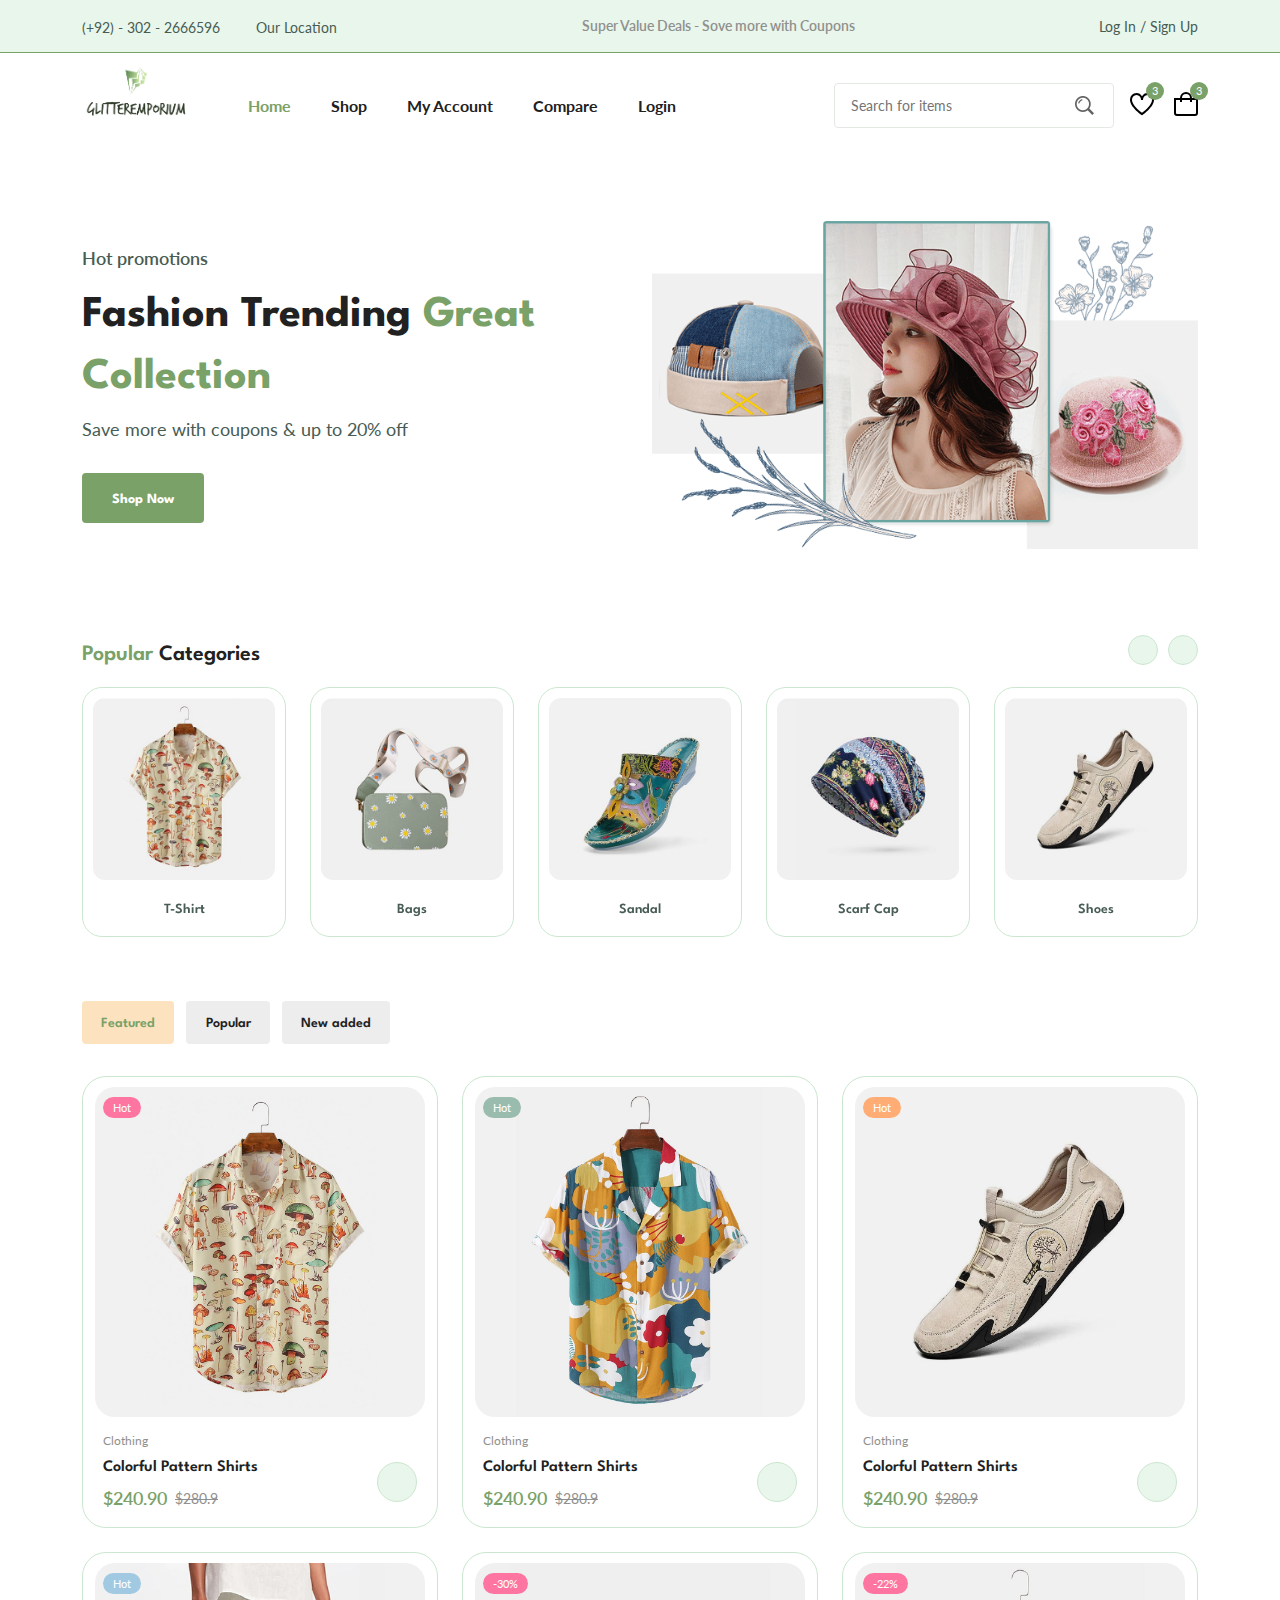
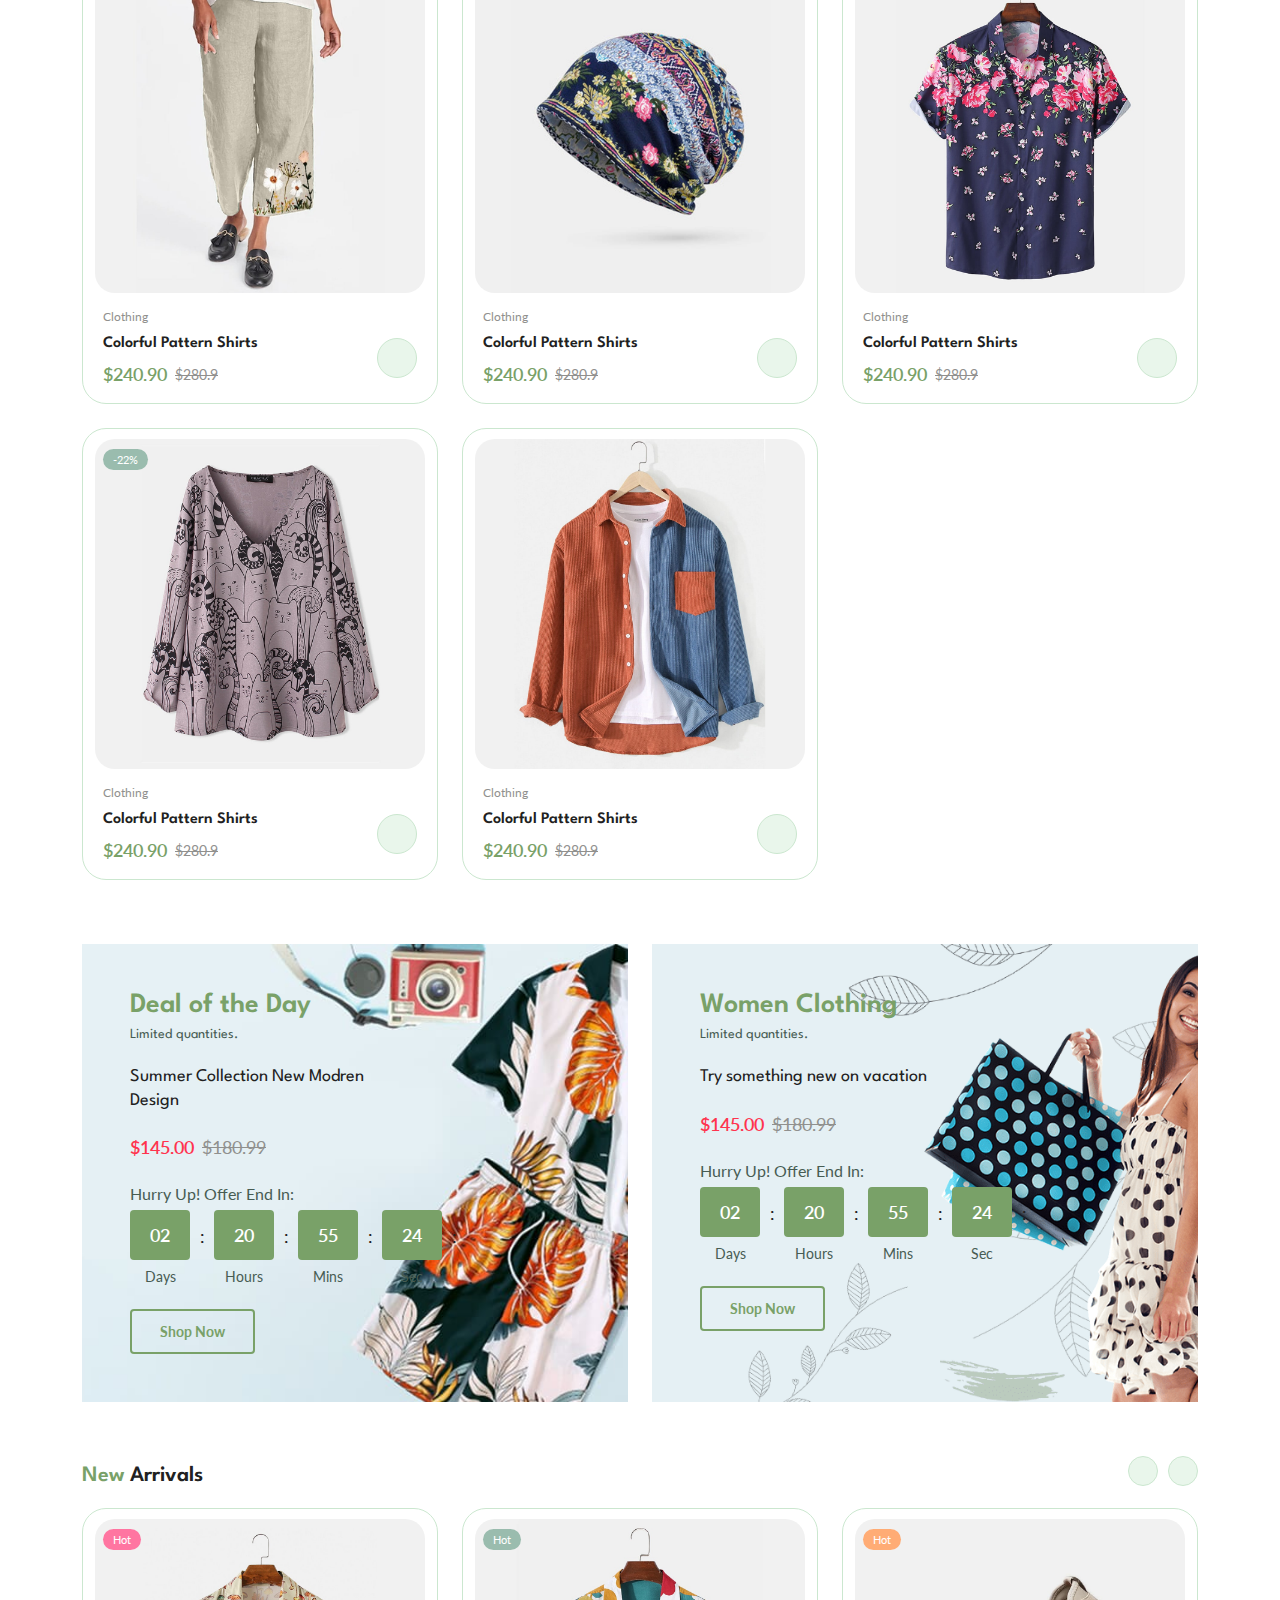
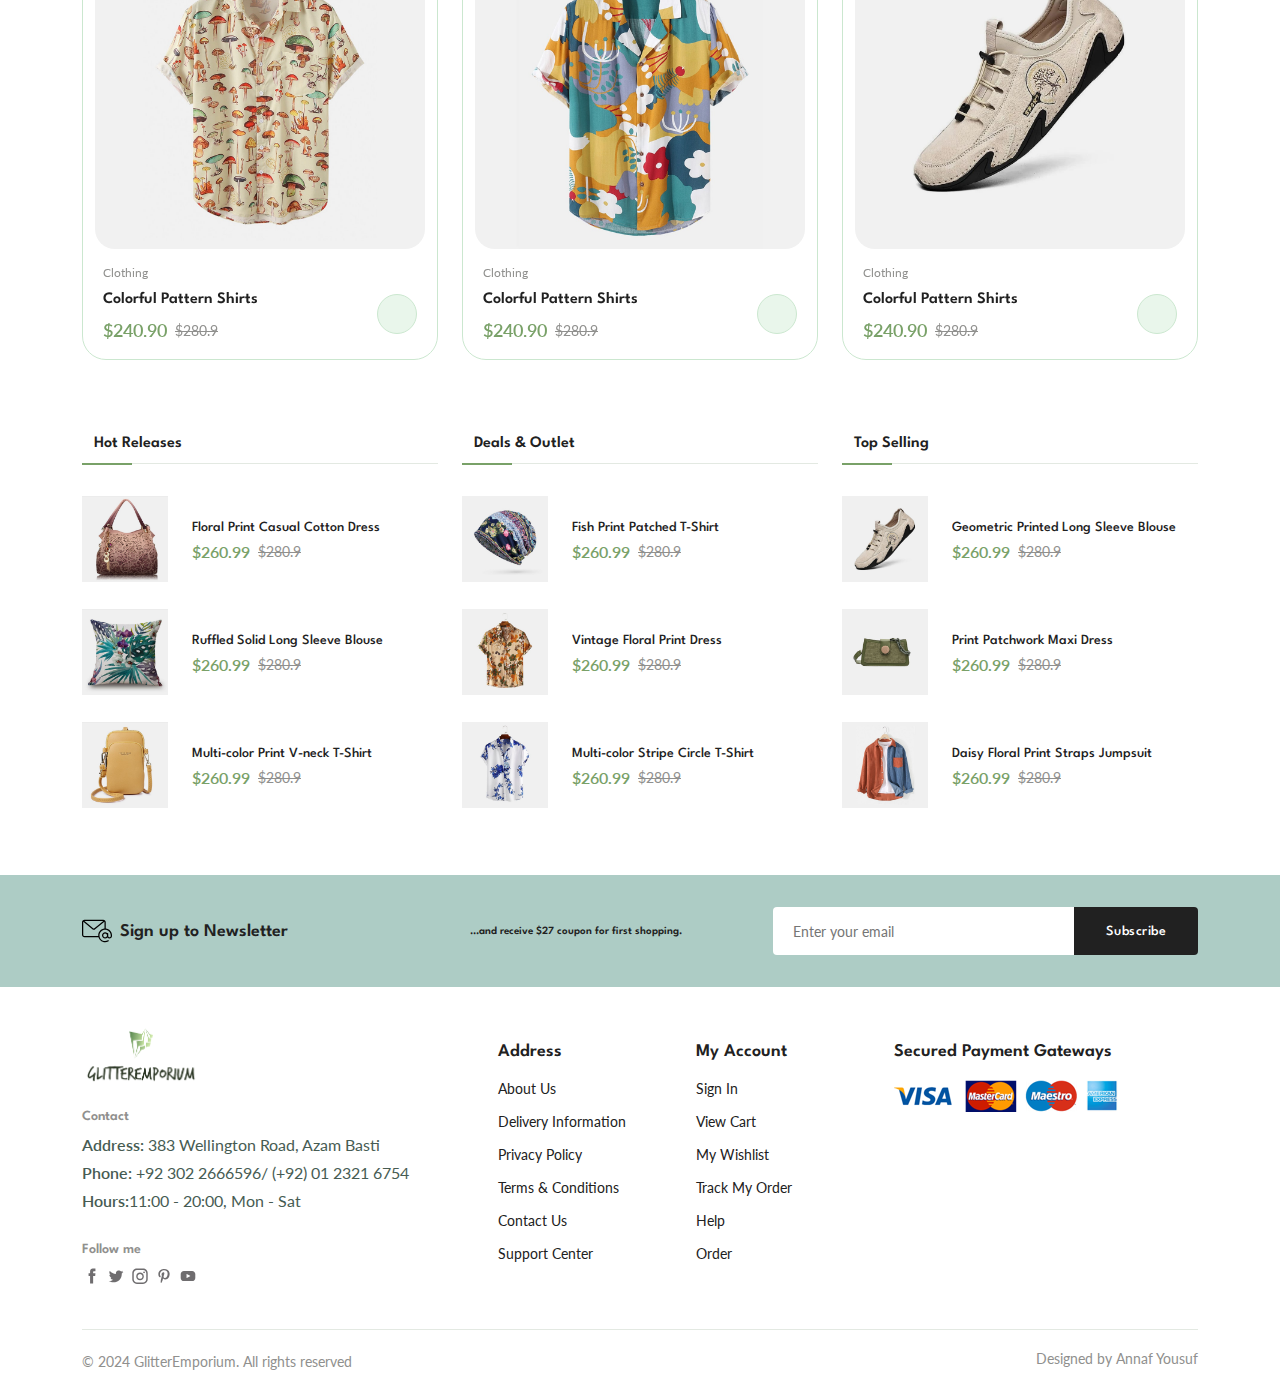
<file: index.html>
<!DOCTYPE html>
<html lang="en">

<head>
  <meta charset="UTF-8" />
  <meta name="viewport" content="width=device-width, initial-scale=1.0" />

  <!--=============== font-awesome ===============-->
  <link rel="stylesheet" href="https://cdnjs.cloudflare.com/ajax/libs/font-awesome/6.4.0/css/all.min.css"
    integrity="sha512-iecdLmaskl7CVkqkXNQ/ZH/XLlvWZOJyj7Yy7tcenmpD1ypASozpmT/E0iPtmFIB46ZmdtAc9eNBvH0H/ZpiBw=="
    crossorigin="anonymous" referrerpolicy="no-referrer" />

  <!--=============== SWIPER CSS ===============-->
  <link rel="stylesheet" href="https://cdn.jsdelivr.net/npm/swiper@10/swiper-bundle.min.css" />

  <!--=============== CSS ===============-->
  <link rel="stylesheet" href="assets/css/styles.css" />

  <title>GlitterEmporium-Ecommerce-Website</title>
</head>

<body>
  <!--=============== HEADER ===============-->
  <header class="header">
    <div class="header_top">
      <div class="header_container container">
        <div class="header_contact">
          <span>(+92) - 302 - 2666596</span>

          <span>Our Location</span>
        </div>

        <p class="header_alert-news">
          Super Value Deals - Sove more with Coupons
        </p>

        <a href="login-register.html" class="header_top-action">
          Log In / Sign Up
        </a>
      </div>
    </div>

    <nav class="nav container">
      <a href="index.html" class="nav_logo">
        <img src="assets/img/logo1.png" alt="" class="nav_logo_img">
      </a>

      <div class="nav_menu" id="nav-menu">
        <div class="nav_menu-top">
          <a href="index.html" class="nav_menu-logo">
            <img src="assets/img/logo1.png" alt="">
          </a>

          <div class="nav_close" id="nav-close">
            <i class="fa-solid fa-xmark"></i>
          </div>
        </div>


        <ul class="nav_list">
          <li class="nav_item">
            <a href="index.html" class="nav_link active-link">Home</a>
          </li>

          <li class="nav_item">
            <a href="shop.html" class="nav_link">Shop</a>
          </li>

          <li class="nav_item">
            <a href="accounts.html" class="nav_link">My Account</a>
          </li>

          <li class="nav_item">
            <a href="compare.html" class="nav_link">Compare</a>
          </li>

          <li class="nav_item">
            <a href="login-register.html" class="nav_link">Login</a>
          </li>
        </ul>

        <div class="header_search">
          <input type="text" placeholder="Search for items" class="form_input">
          <button class="search_btn">
            <img src="assets/img/search.png" alt="">
          </button>
        </div>
      </div>

      <div class="header_user-actions">
        <a href="wishlist.html" class="header_action-btn">
          <img src="assets/img/icon-heart.svg" alt="">
          <span class="count">3</span>
        </a>

        <a href="cart.html" class="header_action-btn">
          <img src="assets/img/icon-cart.svg" alt="">
          <span class="count">3</span>
        </a>

        <div class="header_action-btn nav_toggle" id="nav-toggle">
          <img src="assets/img/menu-burger.svg" alt="">
        </div>
      </div>
    </nav>

  </header>

  <!--=============== MAIN ===============-->
  <main class="main">
    <!--=============== HOME ===============-->
    <section class="home section-lg">
      <div class="home_container container grid">
        <div class="home_content">
          <span class="home_subtitle">Hot promotions</span>
          <h1 class="home_title">Fashion Trending <span> Great Collection</span></h1>
          <p class="home_description">Save more with coupons & up to 20% off</p>
          <a href="shop.html" class="btn">Shop Now</a>
        </div>
        <img src="assets/img/home-img.png" alt="" class="home_img">
      </div>
    </section>

    <!--=============== CATEGORIES ===============-->
    <section class="categories container section">
      <h3 class="section_title"><span>Popular</span> Categories</h3>

      <div class="categories_container swiper">
        <div class="swiper-wrapper">
          <a href="shop.html" class="category_item swiper-slide">
            <img src="assets/img/category-1.jpg" alt="" class="category_img">
            <h3 class="category_title">T-Shirt</h3>
          </a>

          <a href="shop.html" class="category_item swiper-slide">
            <img src="assets/img/category-2.jpg" alt="" class="category_img">
            <h3 class="category_title">Bags</h3>
          </a>

          <a href="shop.html" class="category_item swiper-slide">
            <img src="assets/img/category-3.jpg" alt="" class="category_img">
            <h3 class="category_title">Sandal</h3>
          </a>

          <a href="shop.html" class="category_item swiper-slide">
            <img src="assets/img/category-4.jpg" alt="" class="category_img">
            <h3 class="category_title">Scarf Cap</h3>
          </a>

          <a href="shop.html" class="category_item swiper-slide">
            <img src="assets/img/category-5.jpg" alt="" class="category_img">
            <h3 class="category_title">Shoes</h3>
          </a>

          <a href="shop.html" class="category_item swiper-slide">
            <img src="assets/img/category-6.jpg" alt="" class="category_img">
            <h3 class="category_title">Pillowcase</h3>
          </a>

          <a href="shop.html" class="category_item swiper-slide">
            <img src="assets/img/category-7.jpg" alt="" class="category_img">
            <h3 class="category_title">Jumpsuit</h3>
          </a>

          <a href="shop.html" class="category_item swiper-slide">
            <img src="assets/img/category-8.jpg" alt="" class="category_img">
            <h3 class="category_title">Hats</h3>
          </a>


        </div>

        <div class="swiper-button-next"><i class="fa-solid fa-angle-right"></i></div>
        <div class="swiper-button-prev"><i class="fa-solid fa-angle-left"></i></div>

      </div>
    </section>

    <!--=============== PRODUCTS ===============-->
    <section class="products section container">
      <div class="tab_btns">
        <span class="tab_btn active-tab" data-target="#featured">Featured</span>
        <span class="tab_btn" data-target="#popular">Popular</span>
        <span class="tab_btn" data-target="#new-added">New added</span>
      </div>

      <div class="tab_items">
        <div class="tab_item active-tab" content id="featured">
          <div class="products_container grid">

            <div class="product_item">
              <div class="product_banner">
                <a href="details.html" class="product_images">
                  <img src="assets/img/product-1-1.jpg" alt="" class="product_img default">
                  <img src="assets/img/product-1-2.jpg" alt="" class="product_img hover">
                </a>

                <div class="product_actions">
                  <a href="#" class="action_btn" aria-label="Quick View">
                    <i class="fa-regular fa-eye"></i>
                  </a>

                  <a href="#" class="action_btn" aria-label="Add to Wishlist">
                    <i class="fa-regular fa-heart"></i>
                  </a>

                  <a href="./compare.html" class="action_btn" aria-label="Compare">
                    <i class="fa-solid fa-shuffle"></i>
                  </a>
                </div>

                <div class="product_badge light-pink">Hot</div>
              </div>

              <div class="product_content">
                <span class="product_category">Clothing</span>
                <a href="details.html">
                  <h3 class="product_title">Colorful Pattern Shirts</h3>
                </a>
                <div class="product_rating">
                  <i class="fa-regular fa-star"></i>
                  <i class="fa-regular fa-star"></i>
                  <i class="fa-regular fa-star"></i>
                  <i class="fa-regular fa-star"></i>
                  <i class="fa-regular fa-star"></i>
                </div>
                <div class="product_price flex">
                  <span class="new_price">$240.90</span>
                  <span class="old_price">$280.9</span>
                </div>

                <a href="#" class="action_btn cart_btn" aria-label="Add To Cart">
                  <i class="fa-solid fa-bag-shopping"></i>
                </a>

              </div>
            </div>

            <div class="product_item">
              <div class="product_banner">
                <a href="details.html" class="product_images">
                  <img src="assets/img/product-2-1.jpg" alt="" class="product_img default">
                  <img src="assets/img/product-2-2.jpg" alt="" class="product_img hover">
                </a>

                <div class="product_actions">
                  <a href="#" class="action_btn" aria-label="Quick View">
                    <i class="fa-regular fa-eye"></i>
                  </a>

                  <a href="#" class="action_btn" aria-label="Add to Wishlist">
                    <i class="fa-regular fa-heart"></i>
                  </a>

                  <a href="./compare.html" class="action_btn" aria-label="Compare">
                    <i class="fa-solid fa-shuffle"></i>
                  </a>
                </div>

                <div class="product_badge light-green">Hot</div>
              </div>

              <div class="product_content">
                <span class="product_category">Clothing</span>
                <a href="details.html">
                  <h3 class="product_title">Colorful Pattern Shirts</h3>
                </a>
                <div class="product_rating">
                  <i class="fa-regular fa-star"></i>
                  <i class="fa-regular fa-star"></i>
                  <i class="fa-regular fa-star"></i>
                  <i class="fa-regular fa-star"></i>
                  <i class="fa-regular fa-star"></i>
                </div>
                <div class="product_price flex">
                  <span class="new_price">$240.90</span>
                  <span class="old_price">$280.9</span>
                </div>

                <a href="#" class="action_btn cart_btn" aria-label="Add To Cart">
                  <i class="fa-solid fa-bag-shopping"></i>
                </a>

              </div>
            </div>

            <div class="product_item">
              <div class="product_banner">
                <a href="details.html" class="product_images">
                  <img src="assets/img/product-3-1.jpg" alt="" class="product_img default">
                  <img src="assets/img/product-3-2.jpg" alt="" class="product_img hover">
                </a>

                <div class="product_actions">
                  <a href="#" class="action_btn" aria-label="Quick View">
                    <i class="fa-regular fa-eye"></i>
                  </a>

                  <a href="#" class="action_btn" aria-label="Add to Wishlist">
                    <i class="fa-regular fa-heart"></i>
                  </a>

                  <a href="./compare.html" class="action_btn" aria-label="Compare">
                    <i class="fa-solid fa-shuffle"></i>
                  </a>
                </div>

                <div class="product_badge light-orange">Hot</div>
              </div>

              <div class="product_content">
                <span class="product_category">Clothing</span>
                <a href="details.html">
                  <h3 class="product_title">Colorful Pattern Shirts</h3>
                </a>
                <div class="product_rating">
                  <i class="fa-regular fa-star"></i>
                  <i class="fa-regular fa-star"></i>
                  <i class="fa-regular fa-star"></i>
                  <i class="fa-regular fa-star"></i>
                  <i class="fa-regular fa-star"></i>
                </div>
                <div class="product_price flex">
                  <span class="new_price">$240.90</span>
                  <span class="old_price">$280.9</span>
                </div>

                <a href="#" class="action_btn cart_btn" aria-label="Add To Cart">
                  <i class="fa-solid fa-bag-shopping"></i>
                </a>

              </div>
            </div>

            <div class="product_item">
              <div class="product_banner">
                <a href="details.html" class="product_images">
                  <img src="assets/img/product-4-1.jpg" alt="" class="product_img default">
                  <img src="assets/img/product-4-2.jpg" alt="" class="product_img hover">
                </a>

                <div class="product_actions">
                  <a href="#" class="action_btn" aria-label="Quick View">
                    <i class="fa-regular fa-eye"></i>
                  </a>

                  <a href="#" class="action_btn" aria-label="Add to Wishlist">
                    <i class="fa-regular fa-heart"></i>
                  </a>

                  <a href="./compare.html" class="action_btn" aria-label="Compare">
                    <i class="fa-solid fa-shuffle"></i>
                  </a>
                </div>

                <div class="product_badge light-blue">Hot</div>
              </div>

              <div class="product_content">
                <span class="product_category">Clothing</span>
                <a href="details.html">
                  <h3 class="product_title">Colorful Pattern Shirts</h3>
                </a>
                <div class="product_rating">
                  <i class="fa-regular fa-star"></i>
                  <i class="fa-regular fa-star"></i>
                  <i class="fa-regular fa-star"></i>
                  <i class="fa-regular fa-star"></i>
                  <i class="fa-regular fa-star"></i>
                </div>
                <div class="product_price flex">
                  <span class="new_price">$240.90</span>
                  <span class="old_price">$280.9</span>
                </div>

                <a href="#" class="action_btn cart_btn" aria-label="Add To Cart">
                  <i class="fa-solid fa-bag-shopping"></i>
                </a>

              </div>
            </div>

            <div class="product_item">
              <div class="product_banner">
                <a href="details.html" class="product_images">
                  <img src="assets/img/product-5-1.jpg" alt="" class="product_img default">
                  <img src="assets/img/product-5-2.jpg" alt="" class="product_img hover">
                </a>

                <div class="product_actions">
                  <a href="#" class="action_btn" aria-label="Quick View">
                    <i class="fa-regular fa-eye"></i>
                  </a>

                  <a href="#" class="action_btn" aria-label="Add to Wishlist">
                    <i class="fa-regular fa-heart"></i>
                  </a>

                  <a href="./compare.html" class="action_btn" aria-label="Compare">
                    <i class="fa-solid fa-shuffle"></i>
                  </a>
                </div>

                <div class="product_badge light-pink">-30%</div>
              </div>

              <div class="product_content">
                <span class="product_category">Clothing</span>
                <a href="details.html">
                  <h3 class="product_title">Colorful Pattern Shirts</h3>
                </a>
                <div class="product_rating">
                  <i class="fa-regular fa-star"></i>
                  <i class="fa-regular fa-star"></i>
                  <i class="fa-regular fa-star"></i>
                  <i class="fa-regular fa-star"></i>
                  <i class="fa-regular fa-star"></i>
                </div>
                <div class="product_price flex">
                  <span class="new_price">$240.90</span>
                  <span class="old_price">$280.9</span>
                </div>

                <a href="#" class="action_btn cart_btn" aria-label="Add To Cart">
                  <i class="fa-solid fa-bag-shopping"></i>
                </a>

              </div>
            </div>

            <div class="product_item">
              <div class="product_banner">
                <a href="details.html" class="product_images">
                  <img src="assets/img/product-6-1.jpg" alt="" class="product_img default">
                  <img src="assets/img/product-6-2.jpg" alt="" class="product_img hover">
                </a>

                <div class="product_actions">
                  <a href="#" class="action_btn" aria-label="Quick View">
                    <i class="fa-regular fa-eye"></i>
                  </a>

                  <a href="#" class="action_btn" aria-label="Add to Wishlist">
                    <i class="fa-regular fa-heart"></i>
                  </a>

                  <a href="./compare.html" class="action_btn" aria-label="Compare">
                    <i class="fa-solid fa-shuffle"></i>
                  </a>
                </div>

                <div class="product_badge light-pink">-22%</div>
              </div>

              <div class="product_content">
                <span class="product_category">Clothing</span>
                <a href="details.html">
                  <h3 class="product_title">Colorful Pattern Shirts</h3>
                </a>
                <div class="product_rating">
                  <i class="fa-regular fa-star"></i>
                  <i class="fa-regular fa-star"></i>
                  <i class="fa-regular fa-star"></i>
                  <i class="fa-regular fa-star"></i>
                  <i class="fa-regular fa-star"></i>
                </div>
                <div class="product_price flex">
                  <span class="new_price">$240.90</span>
                  <span class="old_price">$280.9</span>
                </div>

                <a href="#" class="action_btn cart_btn" aria-label="Add To Cart">
                  <i class="fa-solid fa-bag-shopping"></i>
                </a>

              </div>
            </div>

            <div class="product_item">
              <div class="product_banner">
                <a href="details.html" class="product_images">
                  <img src="assets/img/product-7-1.jpg" alt="" class="product_img default">
                  <img src="assets/img/product-7-2.jpg" alt="" class="product_img hover">
                </a>

                <div class="product_actions">
                  <a href="#" class="action_btn" aria-label="Quick View">
                    <i class="fa-regular fa-eye"></i>
                  </a>

                  <a href="#" class="action_btn" aria-label="Add to Wishlist">
                    <i class="fa-regular fa-heart"></i>
                  </a>

                  <a href="./compare.html" class="action_btn" aria-label="Compare">
                    <i class="fa-solid fa-shuffle"></i>
                  </a>
                </div>

                <div class="product_badge light-green">-22%</div>
              </div>

              <div class="product_content">
                <span class="product_category">Clothing</span>
                <a href="details.html">
                  <h3 class="product_title">Colorful Pattern Shirts</h3>
                </a>
                <div class="product_rating">
                  <i class="fa-regular fa-star"></i>
                  <i class="fa-regular fa-star"></i>
                  <i class="fa-regular fa-star"></i>
                  <i class="fa-regular fa-star"></i>
                  <i class="fa-regular fa-star"></i>
                </div>
                <div class="product_price flex">
                  <span class="new_price">$240.90</span>
                  <span class="old_price">$280.9</span>
                </div>

                <a href="#" class="action_btn cart_btn" aria-label="Add To Cart">
                  <i class="fa-solid fa-bag-shopping"></i>
                </a>

              </div>
            </div>

            <div class="product_item">
              <div class="product_banner">
                <a href="details.html" class="product_images">
                  <img src="assets/img/product-8-1.jpg" alt="" class="product_img default">
                  <img src="assets/img/product-8-2.jpg" alt="" class="product_img hover">
                </a>

                <div class="product_actions">
                  <a href="#" class="action_btn" aria-label="Quick View">
                    <i class="fa-regular fa-eye"></i>
                  </a>

                  <a href="#" class="action_btn" aria-label="Add to Wishlist">
                    <i class="fa-regular fa-heart"></i>
                  </a>

                  <a href="./compare.html" class="action_btn" aria-label="Compare">
                    <i class="fa-solid fa-shuffle"></i>
                  </a>
                </div>
              </div>

              <div class="product_content">
                <span class="product_category">Clothing</span>
                <a href="details.html">
                  <h3 class="product_title">Colorful Pattern Shirts</h3>
                </a>
                <div class="product_rating">
                  <i class="fa-regular fa-star"></i>
                  <i class="fa-regular fa-star"></i>
                  <i class="fa-regular fa-star"></i>
                  <i class="fa-regular fa-star"></i>
                  <i class="fa-regular fa-star"></i>
                </div>
                <div class="product_price flex">
                  <span class="new_price">$240.90</span>
                  <span class="old_price">$280.9</span>
                </div>

                <a href="#" class="action_btn cart_btn" aria-label="Add To Cart">
                  <i class="fa-solid fa-bag-shopping"></i>
                </a>

              </div>
            </div>


          </div>
        </div>

        <div class="tab_item" content id="popular">
          <div class="products_container grid">
            <div class="product_item">
              <div class="product_banner">
                <a href="details.html" class="product_images">
                  <img src="assets/img/product-9-1.jpg" alt="" class="product_img default">
                  <img src="assets/img/product-9-2.jpg" alt="" class="product_img hover">
                </a>

                <div class="product_actions">
                  <a href="#" class="action_btn" aria-label="Quick View">
                    <i class="fa-regular fa-eye"></i>
                  </a>

                  <a href="#" class="action_btn" aria-label="Add to Wishlist">
                    <i class="fa-regular fa-heart"></i>
                  </a>

                  <a href="./compare.html" class="action_btn" aria-label="Compare">
                    <i class="fa-solid fa-shuffle"></i>
                  </a>
                </div>

                <div class="product_badge light-pink">Hot</div>
              </div>

              <div class="product_content">
                <span class="product_category">Clothing</span>
                <a href="details.html">
                  <h3 class="product_title">Colorful Pattern Shirts</h3>
                </a>
                <div class="product_rating">
                  <i class="fa-regular fa-star"></i>
                  <i class="fa-regular fa-star"></i>
                  <i class="fa-regular fa-star"></i>
                  <i class="fa-regular fa-star"></i>
                  <i class="fa-regular fa-star"></i>
                </div>
                <div class="product_price flex">
                  <span class="new_price">$240.90</span>
                  <span class="old_price">$280.9</span>
                </div>

                <a href="#" class="action_btn cart_btn" aria-label="Add To Cart">
                  <i class="fa-solid fa-bag-shopping"></i>
                </a>

              </div>
            </div>

            <div class="product_item">
              <div class="product_banner">
                <a href="details.html" class="product_images">
                  <img src="assets/img/product-2-1.jpg" alt="" class="product_img default">
                  <img src="assets/img/product-2-2.jpg" alt="" class="product_img hover">
                </a>

                <div class="product_actions">
                  <a href="#" class="action_btn" aria-label="Quick View">
                    <i class="fa-regular fa-eye"></i>
                  </a>

                  <a href="#" class="action_btn" aria-label="Add to Wishlist">
                    <i class="fa-regular fa-heart"></i>
                  </a>

                  <a href="./compare.html" class="action_btn" aria-label="Compare">
                    <i class="fa-solid fa-shuffle"></i>
                  </a>
                </div>

                <div class="product_badge light-green">Hot</div>
              </div>

              <div class="product_content">
                <span class="product_category">Clothing</span>
                <a href="details.html">
                  <h3 class="product_title">Colorful Pattern Shirts</h3>
                </a>
                <div class="product_rating">
                  <i class="fa-regular fa-star"></i>
                  <i class="fa-regular fa-star"></i>
                  <i class="fa-regular fa-star"></i>
                  <i class="fa-regular fa-star"></i>
                  <i class="fa-regular fa-star"></i>
                </div>
                <div class="product_price flex">
                  <span class="new_price">$240.90</span>
                  <span class="old_price">$280.9</span>
                </div>

                <a href="#" class="action_btn cart_btn" aria-label="Add To Cart">
                  <i class="fa-solid fa-bag-shopping"></i>
                </a>

              </div>
            </div>

            <div class="product_item">
              <div class="product_banner">
                <a href="details.html" class="product_images">
                  <img src="assets/img/product-3-1.jpg" alt="" class="product_img default">
                  <img src="assets/img/product-3-2.jpg" alt="" class="product_img hover">
                </a>

                <div class="product_actions">
                  <a href="#" class="action_btn" aria-label="Quick View">
                    <i class="fa-regular fa-eye"></i>
                  </a>

                  <a href="#" class="action_btn" aria-label="Add to Wishlist">
                    <i class="fa-regular fa-heart"></i>
                  </a>

                  <a href="./compare.html" class="action_btn" aria-label="Compare">
                    <i class="fa-solid fa-shuffle"></i>
                  </a>
                </div>

                <div class="product_badge light-orange">Hot</div>
              </div>

              <div class="product_content">
                <span class="product_category">Clothing</span>
                <a href="details.html">
                  <h3 class="product_title">Colorful Pattern Shirts</h3>
                </a>
                <div class="product_rating">
                  <i class="fa-regular fa-star"></i>
                  <i class="fa-regular fa-star"></i>
                  <i class="fa-regular fa-star"></i>
                  <i class="fa-regular fa-star"></i>
                  <i class="fa-regular fa-star"></i>
                </div>
                <div class="product_price flex">
                  <span class="new_price">$240.90</span>
                  <span class="old_price">$280.9</span>
                </div>

                <a href="#" class="action_btn cart_btn" aria-label="Add To Cart">
                  <i class="fa-solid fa-bag-shopping"></i>
                </a>

              </div>
            </div>

            <div class="product_item">
              <div class="product_banner">
                <a href="details.html" class="product_images">
                  <img src="assets/img/product-4-1.jpg" alt="" class="product_img default">
                  <img src="assets/img/product-4-2.jpg" alt="" class="product_img hover">
                </a>

                <div class="product_actions">
                  <a href="#" class="action_btn" aria-label="Quick View">
                    <i class="fa-regular fa-eye"></i>
                  </a>

                  <a href="#" class="action_btn" aria-label="Add to Wishlist">
                    <i class="fa-regular fa-heart"></i>
                  </a>

                  <a href="./compare.html" class="action_btn" aria-label="Compare">
                    <i class="fa-solid fa-shuffle"></i>
                  </a>
                </div>

                <div class="product_badge light-blue">Hot</div>
              </div>

              <div class="product_content">
                <span class="product_category">Clothing</span>
                <a href="details.html">
                  <h3 class="product_title">Colorful Pattern Shirts</h3>
                </a>
                <div class="product_rating">
                  <i class="fa-regular fa-star"></i>
                  <i class="fa-regular fa-star"></i>
                  <i class="fa-regular fa-star"></i>
                  <i class="fa-regular fa-star"></i>
                  <i class="fa-regular fa-star"></i>
                </div>
                <div class="product_price flex">
                  <span class="new_price">$240.90</span>
                  <span class="old_price">$280.9</span>
                </div>

                <a href="#" class="action_btn cart_btn" aria-label="Add To Cart">
                  <i class="fa-solid fa-bag-shopping"></i>
                </a>

              </div>
            </div>

            <div class="product_item">
              <div class="product_banner">
                <a href="details.html" class="product_images">
                  <img src="assets/img/product-10-1.jpg" alt="" class="product_img default">
                  <img src="assets/img/product-10-2.jpg" alt="" class="product_img hover">
                </a>

                <div class="product_actions">
                  <a href="#" class="action_btn" aria-label="Quick View">
                    <i class="fa-regular fa-eye"></i>
                  </a>

                  <a href="#" class="action_btn" aria-label="Add to Wishlist">
                    <i class="fa-regular fa-heart"></i>
                  </a>

                  <a href="./compare.html" class="action_btn" aria-label="Compare">
                    <i class="fa-solid fa-shuffle"></i>
                  </a>
                </div>

                <div class="product_badge light-pink">-30%</div>
              </div>

              <div class="product_content">
                <span class="product_category">Clothing</span>
                <a href="details.html">
                  <h3 class="product_title">Colorful Pattern Shirts</h3>
                </a>
                <div class="product_rating">
                  <i class="fa-regular fa-star"></i>
                  <i class="fa-regular fa-star"></i>
                  <i class="fa-regular fa-star"></i>
                  <i class="fa-regular fa-star"></i>
                  <i class="fa-regular fa-star"></i>
                </div>
                <div class="product_price flex">
                  <span class="new_price">$240.90</span>
                  <span class="old_price">$280.9</span>
                </div>

                <a href="#" class="action_btn cart_btn" aria-label="Add To Cart">
                  <i class="fa-solid fa-bag-shopping"></i>
                </a>

              </div>
            </div>

            <div class="product_item">
              <div class="product_banner">
                <a href="details.html" class="product_images">
                  <img src="assets/img/product-11-1.jpg" alt="" class="product_img default">
                  <img src="assets/img/product-11-2.jpg" alt="" class="product_img hover">
                </a>

                <div class="product_actions">
                  <a href="#" class="action_btn" aria-label="Quick View">
                    <i class="fa-regular fa-eye"></i>
                  </a>

                  <a href="#" class="action_btn" aria-label="Add to Wishlist">
                    <i class="fa-regular fa-heart"></i>
                  </a>

                  <a href="./compare.html" class="action_btn" aria-label="Compare">
                    <i class="fa-solid fa-shuffle"></i>
                  </a>
                </div>

                <div class="product_badge light-pink">-22%</div>
              </div>

              <div class="product_content">
                <span class="product_category">Clothing</span>
                <a href="details.html">
                  <h3 class="product_title">Colorful Pattern Shirts</h3>
                </a>
                <div class="product_rating">
                  <i class="fa-regular fa-star"></i>
                  <i class="fa-regular fa-star"></i>
                  <i class="fa-regular fa-star"></i>
                  <i class="fa-regular fa-star"></i>
                  <i class="fa-regular fa-star"></i>
                </div>
                <div class="product_price flex">
                  <span class="new_price">$240.90</span>
                  <span class="old_price">$280.9</span>
                </div>

                <a href="#" class="action_btn cart_btn" aria-label="Add To Cart">
                  <i class="fa-solid fa-bag-shopping"></i>
                </a>

              </div>
            </div>

            <div class="product_item">
              <div class="product_banner">
                <a href="details.html" class="product_images">
                  <img src="assets/img/product-7-1.jpg" alt="" class="product_img default">
                  <img src="assets/img/product-7-2.jpg" alt="" class="product_img hover">
                </a>

                <div class="product_actions">
                  <a href="#" class="action_btn" aria-label="Quick View">
                    <i class="fa-regular fa-eye"></i>
                  </a>

                  <a href="#" class="action_btn" aria-label="Add to Wishlist">
                    <i class="fa-regular fa-heart"></i>
                  </a>

                  <a href="./compare.html" class="action_btn" aria-label="Compare">
                    <i class="fa-solid fa-shuffle"></i>
                  </a>
                </div>

                <div class="product_badge light-green">-22%</div>
              </div>

              <div class="product_content">
                <span class="product_category">Clothing</span>
                <a href="details.html">
                  <h3 class="product_title">Colorful Pattern Shirts</h3>
                </a>
                <div class="product_rating">
                  <i class="fa-regular fa-star"></i>
                  <i class="fa-regular fa-star"></i>
                  <i class="fa-regular fa-star"></i>
                  <i class="fa-regular fa-star"></i>
                  <i class="fa-regular fa-star"></i>
                </div>
                <div class="product_price flex">
                  <span class="new_price">$240.90</span>
                  <span class="old_price">$280.9</span>
                </div>

                <a href="#" class="action_btn cart_btn" aria-label="Add To Cart">
                  <i class="fa-solid fa-bag-shopping"></i>
                </a>

              </div>
            </div>

            <div class="product_item">
              <div class="product_banner">
                <a href="details.html" class="product_images">
                  <img src="assets/img/product-8-1.jpg" alt="" class="product_img default">
                  <img src="assets/img/product-8-2.jpg" alt="" class="product_img hover">
                </a>

                <div class="product_actions">
                  <a href="#" class="action_btn" aria-label="Quick View">
                    <i class="fa-regular fa-eye"></i>
                  </a>

                  <a href="#" class="action_btn" aria-label="Add to Wishlist">
                    <i class="fa-regular fa-heart"></i>
                  </a>

                  <a href="./compare.html" class="action_btn" aria-label="Compare">
                    <i class="fa-solid fa-shuffle"></i>
                  </a>
                </div>
              </div>

              <div class="product_content">
                <span class="product_category">Clothing</span>
                <a href="details.html">
                  <h3 class="product_title">Colorful Pattern Shirts</h3>
                </a>
                <div class="product_rating">
                  <i class="fa-regular fa-star"></i>
                  <i class="fa-regular fa-star"></i>
                  <i class="fa-regular fa-star"></i>
                  <i class="fa-regular fa-star"></i>
                  <i class="fa-regular fa-star"></i>
                </div>
                <div class="product_price flex">
                  <span class="new_price">$240.90</span>
                  <span class="old_price">$280.9</span>
                </div>

                <a href="#" class="action_btn cart_btn" aria-label="Add To Cart">
                  <i class="fa-solid fa-bag-shopping"></i>
                </a>

              </div>
            </div>


          </div>
        </div>

        <div class="tab_item" content id="new-added">
          <div class="products_container grid">
            <div class="product_item">
              <div class="product_banner">
                <a href="details.html" class="product_images">
                  <img src="assets/img/product-1-1.jpg" alt="" class="product_img default">
                  <img src="assets/img/product-1-2.jpg" alt="" class="product_img hover">
                </a>

                <div class="product_actions">
                  <a href="#" class="action_btn" aria-label="Quick View">
                    <i class="fa-regular fa-eye"></i>
                  </a>

                  <a href="#" class="action_btn" aria-label="Add to Wishlist">
                    <i class="fa-regular fa-heart"></i>
                  </a>

                  <a href="./compare.html" class="action_btn" aria-label="Compare">
                    <i class="fa-solid fa-shuffle"></i>
                  </a>
                </div>

                <div class="product_badge light-pink">Hot</div>
              </div>

              <div class="product_content">
                <span class="product_category">Clothing</span>
                <a href="details.html">
                  <h3 class="product_title">Colorful Pattern Shirts</h3>
                </a>
                <div class="product_rating">
                  <i class="fa-regular fa-star"></i>
                  <i class="fa-regular fa-star"></i>
                  <i class="fa-regular fa-star"></i>
                  <i class="fa-regular fa-star"></i>
                  <i class="fa-regular fa-star"></i>
                </div>
                <div class="product_price flex">
                  <span class="new_price">$240.90</span>
                  <span class="old_price">$280.9</span>
                </div>

                <a href="#" class="action_btn cart_btn" aria-label="Add To Cart">
                  <i class="fa-solid fa-bag-shopping"></i>
                </a>

              </div>
            </div>

            <div class="product_item">
              <div class="product_banner">
                <a href="details.html" class="product_images">
                  <img src="assets/img/product-12-1.jpg" alt="" class="product_img default">
                  <img src="assets/img/product-12-2.jpg" alt="" class="product_img hover">
                </a>

                <div class="product_actions">
                  <a href="#" class="action_btn" aria-label="Quick View">
                    <i class="fa-regular fa-eye"></i>
                  </a>

                  <a href="#" class="action_btn" aria-label="Add to Wishlist">
                    <i class="fa-regular fa-heart"></i>
                  </a>

                  <a href="./compare.html" class="action_btn" aria-label="Compare">
                    <i class="fa-solid fa-shuffle"></i>
                  </a>
                </div>

                <div class="product_badge light-green">Hot</div>
              </div>

              <div class="product_content">
                <span class="product_category">Clothing</span>
                <a href="details.html">
                  <h3 class="product_title">Colorful Pattern Shirts</h3>
                </a>
                <div class="product_rating">
                  <i class="fa-regular fa-star"></i>
                  <i class="fa-regular fa-star"></i>
                  <i class="fa-regular fa-star"></i>
                  <i class="fa-regular fa-star"></i>
                  <i class="fa-regular fa-star"></i>
                </div>
                <div class="product_price flex">
                  <span class="new_price">$240.90</span>
                  <span class="old_price">$280.9</span>
                </div>

                <a href="#" class="action_btn cart_btn" aria-label="Add To Cart">
                  <i class="fa-solid fa-bag-shopping"></i>
                </a>

              </div>
            </div>

            <div class="product_item">
              <div class="product_banner">
                <a href="details.html" class="product_images">
                  <img src="assets/img/product-3-1.jpg" alt="" class="product_img default">
                  <img src="assets/img/product-3-2.jpg" alt="" class="product_img hover">
                </a>

                <div class="product_actions">
                  <a href="#" class="action_btn" aria-label="Quick View">
                    <i class="fa-regular fa-eye"></i>
                  </a>

                  <a href="#" class="action_btn" aria-label="Add to Wishlist">
                    <i class="fa-regular fa-heart"></i>
                  </a>

                  <a href="./compare.html" class="action_btn" aria-label="Compare">
                    <i class="fa-solid fa-shuffle"></i>
                  </a>
                </div>

                <div class="product_badge light-orange">Hot</div>
              </div>

              <div class="product_content">
                <span class="product_category">Clothing</span>
                <a href="details.html">
                  <h3 class="product_title">Colorful Pattern Shirts</h3>
                </a>
                <div class="product_rating">
                  <i class="fa-regular fa-star"></i>
                  <i class="fa-regular fa-star"></i>
                  <i class="fa-regular fa-star"></i>
                  <i class="fa-regular fa-star"></i>
                  <i class="fa-regular fa-star"></i>
                </div>
                <div class="product_price flex">
                  <span class="new_price">$240.90</span>
                  <span class="old_price">$280.9</span>
                </div>

                <a href="#" class="action_btn cart_btn" aria-label="Add To Cart">
                  <i class="fa-solid fa-bag-shopping"></i>
                </a>

              </div>
            </div>

            <div class="product_item">
              <div class="product_banner">
                <a href="details.html" class="product_images">
                  <img src="assets/img/product-13-1.jpg" alt="" class="product_img default">
                  <img src="assets/img/product-13-2.jpg" alt="" class="product_img hover">
                </a>

                <div class="product_actions">
                  <a href="#" class="action_btn" aria-label="Quick View">
                    <i class="fa-regular fa-eye"></i>
                  </a>

                  <a href="#" class="action_btn" aria-label="Add to Wishlist">
                    <i class="fa-regular fa-heart"></i>
                  </a>

                  <a href="./compare.html" class="action_btn" aria-label="Compare">
                    <i class="fa-solid fa-shuffle"></i>
                  </a>
                </div>

                <div class="product_badge light-blue">Hot</div>
              </div>

              <div class="product_content">
                <span class="product_category">Clothing</span>
                <a href="details.html">
                  <h3 class="product_title">Colorful Pattern Shirts</h3>
                </a>
                <div class="product_rating">
                  <i class="fa-regular fa-star"></i>
                  <i class="fa-regular fa-star"></i>
                  <i class="fa-regular fa-star"></i>
                  <i class="fa-regular fa-star"></i>
                  <i class="fa-regular fa-star"></i>
                </div>
                <div class="product_price flex">
                  <span class="new_price">$240.90</span>
                  <span class="old_price">$280.9</span>
                </div>

                <a href="#" class="action_btn cart_btn" aria-label="Add To Cart">
                  <i class="fa-solid fa-bag-shopping"></i>
                </a>

              </div>
            </div>

            <div class="product_item">
              <div class="product_banner">
                <a href="details.html" class="product_images">
                  <img src="assets/img/product-10-1.jpg" alt="" class="product_img default">
                  <img src="assets/img/product-10-2.jpg" alt="" class="product_img hover">
                </a>

                <div class="product_actions">
                  <a href="#" class="action_btn" aria-label="Quick View">
                    <i class="fa-regular fa-eye"></i>
                  </a>

                  <a href="#" class="action_btn" aria-label="Add to Wishlist">
                    <i class="fa-regular fa-heart"></i>
                  </a>

                  <a href="./compare.html" class="action_btn" aria-label="Compare">
                    <i class="fa-solid fa-shuffle"></i>
                  </a>
                </div>

                <div class="product_badge light-pink">-30%</div>
              </div>

              <div class="product_content">
                <span class="product_category">Clothing</span>
                <a href="details.html">
                  <h3 class="product_title">Colorful Pattern Shirts</h3>
                </a>
                <div class="product_rating">
                  <i class="fa-regular fa-star"></i>
                  <i class="fa-regular fa-star"></i>
                  <i class="fa-regular fa-star"></i>
                  <i class="fa-regular fa-star"></i>
                  <i class="fa-regular fa-star"></i>
                </div>
                <div class="product_price flex">
                  <span class="new_price">$240.90</span>
                  <span class="old_price">$280.9</span>
                </div>

                <a href="#" class="action_btn cart_btn" aria-label="Add To Cart">
                  <i class="fa-solid fa-bag-shopping"></i>
                </a>

              </div>
            </div>

            <div class="product_item">
              <div class="product_banner">
                <a href="details.html" class="product_images">
                  <img src="assets/img/product-6-1.jpg" alt="" class="product_img default">
                  <img src="assets/img/product-6-2.jpg" alt="" class="product_img hover">
                </a>

                <div class="product_actions">
                  <a href="#" class="action_btn" aria-label="Quick View">
                    <i class="fa-regular fa-eye"></i>
                  </a>

                  <a href="#" class="action_btn" aria-label="Add to Wishlist">
                    <i class="fa-regular fa-heart"></i>
                  </a>

                  <a href="./compare.html" class="action_btn" aria-label="Compare">
                    <i class="fa-solid fa-shuffle"></i>
                  </a>
                </div>

                <div class="product_badge light-pink">-22%</div>
              </div>

              <div class="product_content">
                <span class="product_category">Clothing</span>
                <a href="details.html">
                  <h3 class="product_title">Colorful Pattern Shirts</h3>
                </a>
                <div class="product_rating">
                  <i class="fa-regular fa-star"></i>
                  <i class="fa-regular fa-star"></i>
                  <i class="fa-regular fa-star"></i>
                  <i class="fa-regular fa-star"></i>
                  <i class="fa-regular fa-star"></i>
                </div>
                <div class="product_price flex">
                  <span class="new_price">$240.90</span>
                  <span class="old_price">$280.9</span>
                </div>

                <a href="#" class="action_btn cart_btn" aria-label="Add To Cart">
                  <i class="fa-solid fa-bag-shopping"></i>
                </a>

              </div>
            </div>

            <div class="product_item">
              <div class="product_banner">
                <a href="details.html" class="product_images">
                  <img src="assets/img/product-9-1.jpg" alt="" class="product_img default">
                  <img src="assets/img/product-9-2.jpg" alt="" class="product_img hover">
                </a>

                <div class="product_actions">
                  <a href="#" class="action_btn" aria-label="Quick View">
                    <i class="fa-regular fa-eye"></i>
                  </a>

                  <a href="#" class="action_btn" aria-label="Add to Wishlist">
                    <i class="fa-regular fa-heart"></i>
                  </a>

                  <a href="./compare.html" class="action_btn" aria-label="Compare">
                    <i class="fa-solid fa-shuffle"></i>
                  </a>
                </div>

                <div class="product_badge light-green">-22%</div>
              </div>

              <div class="product_content">
                <span class="product_category">Clothing</span>
                <a href="details.html">
                  <h3 class="product_title">Colorful Pattern Shirts</h3>
                </a>
                <div class="product_rating">
                  <i class="fa-regular fa-star"></i>
                  <i class="fa-regular fa-star"></i>
                  <i class="fa-regular fa-star"></i>
                  <i class="fa-regular fa-star"></i>
                  <i class="fa-regular fa-star"></i>
                </div>
                <div class="product_price flex">
                  <span class="new_price">$240.90</span>
                  <span class="old_price">$280.9</span>
                </div>

                <a href="#" class="action_btn cart_btn" aria-label="Add To Cart">
                  <i class="fa-solid fa-bag-shopping"></i>
                </a>

              </div>
            </div>

            <div class="product_item">
              <div class="product_banner">
                <a href="details.html" class="product_images">
                  <img src="assets/img/product-8-1.jpg" alt="" class="product_img default">
                  <img src="assets/img/product-8-2.jpg" alt="" class="product_img hover">
                </a>

                <div class="product_actions">
                  <a href="#" class="action_btn" aria-label="Quick View">
                    <i class="fa-regular fa-eye"></i>
                  </a>

                  <a href="#" class="action_btn" aria-label="Add to Wishlist">
                    <i class="fa-regular fa-heart"></i>
                  </a>

                  <a href="./compare.html" class="action_btn" aria-label="Compare">
                    <i class="fa-solid fa-shuffle"></i>
                  </a>
                </div>
              </div>

              <div class="product_content">
                <span class="product_category">Clothing</span>
                <a href="details.html">
                  <h3 class="product_title">Colorful Pattern Shirts</h3>
                </a>
                <div class="product_rating">
                  <i class="fa-regular fa-star"></i>
                  <i class="fa-regular fa-star"></i>
                  <i class="fa-regular fa-star"></i>
                  <i class="fa-regular fa-star"></i>
                  <i class="fa-regular fa-star"></i>
                </div>
                <div class="product_price flex">
                  <span class="new_price">$240.90</span>
                  <span class="old_price">$280.9</span>
                </div>

                <a href="#" class="action_btn cart_btn" aria-label="Add To Cart">
                  <i class="fa-solid fa-bag-shopping"></i>
                </a>

              </div>
            </div>


          </div>
        </div>
      </div>
    </section>

    <!--=============== DEALS ===============-->
    <section class="deals section">
      <div class="deals_container container grid">
        <div class="deals_item">
          <div class="deals_group">
            <h3 class="deals_brand">Deal of the Day</h3>
            <span class="deals_category">Limited quantities.</span>
          </div>

          <h4 class="deals_title">Summer Collection New Modren Design</h4>

          <div class="deals_price flex">
            <span class="new_price">$145.00</span>
            <span class="old_price">$180.99</span>
          </div>

          <div class="deals_group">
            <p class="deals_countdown-text">Hurry Up! Offer End In:</p>

            <div class="countdown">
              <div class="countdown_amount">
                <p class="countdown_period">02</p>
                <span class="unit">Days</span>
              </div>

              <div class="countdown_amount">
                <p class="countdown_period">20</p>
                <span class="unit">Hours</span>
              </div>

              <div class="countdown_amount">
                <p class="countdown_period">55</p>
                <span class="unit">Mins</span>
              </div>

              <div class="countdown_amount">
                <p class="countdown_period">24</p>
                <span class="unit">Sec</span>
              </div>
            </div>
          </div>

          <div class="deals_btn">
            <a href="details.html" class="btn btn-md">Shop Now</a>
          </div>

        </div>

        <div class="deals_item">
          <div class="deals_group">
            <h3 class="deals_brand">Women Clothing</h3>
            <span class="deals_category">Limited quantities.</span>
          </div>

          <h4 class="deals_title">Try something new on vacation</h4>

          <div class="deals_price flex">
            <span class="new_price">$145.00</span>
            <span class="old_price">$180.99</span>
          </div>

          <div class="deals_group">
            <p class="deals_countdown-text">Hurry Up! Offer End In:</p>

            <div class="countdown">
              <div class="countdown_amount">
                <p class="countdown_period">02</p>
                <span class="unit">Days</span>
              </div>

              <div class="countdown_amount">
                <p class="countdown_period">20</p>
                <span class="unit">Hours</span>
              </div>

              <div class="countdown_amount">
                <p class="countdown_period">55</p>
                <span class="unit">Mins</span>
              </div>

              <div class="countdown_amount">
                <p class="countdown_period">24</p>
                <span class="unit">Sec</span>
              </div>
            </div>
          </div>

          <div class="deals_btn">
            <a href="details.html" class="btn btn-md">Shop Now</a>
          </div>

        </div>

      </div>
    </section>

    <!--=============== NEW ARRIVALS ===============-->
    <section class="new__arrivals container section">
      <h3 class="section_title"><span>New</span> Arrivals</h3>

      <div class="new_container swiper">
        <div class="swiper-wrapper">

          <div class="product_item swiper-slide">
            <div class="product_banner">
              <a href="details.html" class="product_images">
                <img src="assets/img/product-1-1.jpg" alt="" class="product_img default">
                <img src="assets/img/product-1-2.jpg" alt="" class="product_img hover">
              </a>

              <div class="product_actions">
                <a href="#" class="action_btn" aria-label="Quick View">
                  <i class="fa-regular fa-eye"></i>
                </a>

                <a href="#" class="action_btn" aria-label="Add to Wishlist">
                  <i class="fa-regular fa-heart"></i>
                </a>

                <a href="#" class="action_btn" aria-label="Compare">
                  <i class="fa-solid fa-shuffle"></i>
                </a>
              </div>

              <div class="product_badge light-pink">Hot</div>
            </div>

            <div class="product_content">
              <span class="product_category">Clothing</span>
              <a href="details.html">
                <h3 class="product_title">Colorful Pattern Shirts</h3>
              </a>
              <div class="product_rating">
                <i class="fa-regular fa-star"></i>
                <i class="fa-regular fa-star"></i>
                <i class="fa-regular fa-star"></i>
                <i class="fa-regular fa-star"></i>
                <i class="fa-regular fa-star"></i>
              </div>
              <div class="product_price flex">
                <span class="new_price">$240.90</span>
                <span class="old_price">$280.9</span>
              </div>

              <a href="#" class="action_btn cart_btn" aria-label="Add To Cart">
                <i class="fa-solid fa-bag-shopping"></i>
              </a>

            </div>
          </div>

          <div class="product_item swiper-slide">
            <div class="product_banner">
              <a href="details.html" class="product_images">
                <img src="assets/img/product-2-1.jpg" alt="" class="product_img default">
                <img src="assets/img/product-2-2.jpg" alt="" class="product_img hover">
              </a>

              <div class="product_actions">
                <a href="#" class="action_btn" aria-label="Quick View">
                  <i class="fa-regular fa-eye"></i>
                </a>

                <a href="#" class="action_btn" aria-label="Add to Wishlist">
                  <i class="fa-regular fa-heart"></i>
                </a>

                <a href="#" class="action_btn" aria-label="Compare">
                  <i class="fa-solid fa-shuffle"></i>
                </a>
              </div>

              <div class="product_badge light-green">Hot</div>
            </div>

            <div class="product_content">
              <span class="product_category">Clothing</span>
              <a href="details.html">
                <h3 class="product_title">Colorful Pattern Shirts</h3>
              </a>
              <div class="product_rating">
                <i class="fa-regular fa-star"></i>
                <i class="fa-regular fa-star"></i>
                <i class="fa-regular fa-star"></i>
                <i class="fa-regular fa-star"></i>
                <i class="fa-regular fa-star"></i>
              </div>
              <div class="product_price flex">
                <span class="new_price">$240.90</span>
                <span class="old_price">$280.9</span>
              </div>

              <a href="#" class="action_btn cart_btn" aria-label="Add To Cart">
                <i class="fa-solid fa-bag-shopping"></i>
              </a>

            </div>
          </div>

          <div class="product_item swiper-slide">
            <div class="product_banner">
              <a href="details.html" class="product_images">
                <img src="assets/img/product-3-1.jpg" alt="" class="product_img default">
                <img src="assets/img/product-3-2.jpg" alt="" class="product_img hover">
              </a>

              <div class="product_actions">
                <a href="#" class="action_btn" aria-label="Quick View">
                  <i class="fa-regular fa-eye"></i>
                </a>

                <a href="#" class="action_btn" aria-label="Add to Wishlist">
                  <i class="fa-regular fa-heart"></i>
                </a>

                <a href="#" class="action_btn" aria-label="Compare">
                  <i class="fa-solid fa-shuffle"></i>
                </a>
              </div>

              <div class="product_badge light-orange">Hot</div>
            </div>

            <div class="product_content">
              <span class="product_category">Clothing</span>
              <a href="details.html">
                <h3 class="product_title">Colorful Pattern Shirts</h3>
              </a>
              <div class="product_rating">
                <i class="fa-regular fa-star"></i>
                <i class="fa-regular fa-star"></i>
                <i class="fa-regular fa-star"></i>
                <i class="fa-regular fa-star"></i>
                <i class="fa-regular fa-star"></i>
              </div>
              <div class="product_price flex">
                <span class="new_price">$240.90</span>
                <span class="old_price">$280.9</span>
              </div>

              <a href="#" class="action_btn cart_btn" aria-label="Add To Cart">
                <i class="fa-solid fa-bag-shopping"></i>
              </a>

            </div>
          </div>

          <div class="product_item swiper-slide">
            <div class="product_banner">
              <a href="details.html" class="product_images">
                <img src="assets/img/product-4-1.jpg" alt="" class="product_img default">
                <img src="assets/img/product-4-2.jpg" alt="" class="product_img hover">
              </a>

              <div class="product_actions">
                <a href="#" class="action_btn" aria-label="Quick View">
                  <i class="fa-regular fa-eye"></i>
                </a>

                <a href="#" class="action_btn" aria-label="Add to Wishlist">
                  <i class="fa-regular fa-heart"></i>
                </a>

                <a href="#" class="action_btn" aria-label="Compare">
                  <i class="fa-solid fa-shuffle"></i>
                </a>
              </div>

              <div class="product_badge light-blue">Hot</div>
            </div>

            <div class="product_content">
              <span class="product_category">Clothing</span>
              <a href="details.html">
                <h3 class="product_title">Colorful Pattern Shirts</h3>
              </a>
              <div class="product_rating">
                <i class="fa-regular fa-star"></i>
                <i class="fa-regular fa-star"></i>
                <i class="fa-regular fa-star"></i>
                <i class="fa-regular fa-star"></i>
                <i class="fa-regular fa-star"></i>
              </div>
              <div class="product_price flex">
                <span class="new_price">$240.90</span>
                <span class="old_price">$280.9</span>
              </div>

              <a href="#" class="action_btn cart_btn" aria-label="Add To Cart">
                <i class="fa-solid fa-bag-shopping"></i>
              </a>

            </div>
          </div>

          <div class="product_item swiper-slide">
            <div class="product_banner">
              <a href="details.html" class="product_images">
                <img src="assets/img/product-5-1.jpg" alt="" class="product_img default">
                <img src="assets/img/product-5-2.jpg" alt="" class="product_img hover">
              </a>

              <div class="product_actions">
                <a href="#" class="action_btn" aria-label="Quick View">
                  <i class="fa-regular fa-eye"></i>
                </a>

                <a href="#" class="action_btn" aria-label="Add to Wishlist">
                  <i class="fa-regular fa-heart"></i>
                </a>

                <a href="#" class="action_btn" aria-label="Compare">
                  <i class="fa-solid fa-shuffle"></i>
                </a>
              </div>

              <div class="product_badge light-pink">-30%</div>
            </div>

            <div class="product_content">
              <span class="product_category">Clothing</span>
              <a href="details.html">
                <h3 class="product_title">Colorful Pattern Shirts</h3>
              </a>
              <div class="product_rating">
                <i class="fa-regular fa-star"></i>
                <i class="fa-regular fa-star"></i>
                <i class="fa-regular fa-star"></i>
                <i class="fa-regular fa-star"></i>
                <i class="fa-regular fa-star"></i>
              </div>
              <div class="product_price flex">
                <span class="new_price">$240.90</span>
                <span class="old_price">$280.9</span>
              </div>

              <a href="#" class="action_btn cart_btn" aria-label="Add To Cart">
                <i class="fa-solid fa-bag-shopping"></i>
              </a>

            </div>
          </div>

          <div class="product_item swiper-slide">
            <div class="product_banner">
              <a href="details.html" class="product_images">
                <img src="assets/img/product-6-1.jpg" alt="" class="product_img default">
                <img src="assets/img/product-6-2.jpg" alt="" class="product_img hover">
              </a>

              <div class="product_actions">
                <a href="#" class="action_btn" aria-label="Quick View">
                  <i class="fa-regular fa-eye"></i>
                </a>

                <a href="#" class="action_btn" aria-label="Add to Wishlist">
                  <i class="fa-regular fa-heart"></i>
                </a>

                <a href="#" class="action_btn" aria-label="Compare">
                  <i class="fa-solid fa-shuffle"></i>
                </a>
              </div>

              <div class="product_badge light-pink">-22%</div>
            </div>

            <div class="product_content">
              <span class="product_category">Clothing</span>
              <a href="details.html">
                <h3 class="product_title">Colorful Pattern Shirts</h3>
              </a>
              <div class="product_rating">
                <i class="fa-regular fa-star"></i>
                <i class="fa-regular fa-star"></i>
                <i class="fa-regular fa-star"></i>
                <i class="fa-regular fa-star"></i>
                <i class="fa-regular fa-star"></i>
              </div>
              <div class="product_price flex">
                <span class="new_price">$240.90</span>
                <span class="old_price">$280.9</span>
              </div>

              <a href="#" class="action_btn cart_btn" aria-label="Add To Cart">
                <i class="fa-solid fa-bag-shopping"></i>
              </a>

            </div>
          </div>

          <div class="product_item swiper-slide">
            <div class="product_banner">
              <a href="details.html" class="product_images">
                <img src="assets/img/product-7-1.jpg" alt="" class="product_img default">
                <img src="assets/img/product-7-2.jpg" alt="" class="product_img hover">
              </a>

              <div class="product_actions">
                <a href="#" class="action_btn" aria-label="Quick View">
                  <i class="fa-regular fa-eye"></i>
                </a>

                <a href="#" class="action_btn" aria-label="Add to Wishlist">
                  <i class="fa-regular fa-heart"></i>
                </a>

                <a href="#" class="action_btn" aria-label="Compare">
                  <i class="fa-solid fa-shuffle"></i>
                </a>
              </div>

              <div class="product_badge light-green">-22%</div>
            </div>

            <div class="product_content">
              <span class="product_category">Clothing</span>
              <a href="details.html">
                <h3 class="product_title">Colorful Pattern Shirts</h3>
              </a>
              <div class="product_rating">
                <i class="fa-regular fa-star"></i>
                <i class="fa-regular fa-star"></i>
                <i class="fa-regular fa-star"></i>
                <i class="fa-regular fa-star"></i>
                <i class="fa-regular fa-star"></i>
              </div>
              <div class="product_price flex">
                <span class="new_price">$240.90</span>
                <span class="old_price">$280.9</span>
              </div>

              <a href="#" class="action_btn cart_btn" aria-label="Add To Cart">
                <i class="fa-solid fa-bag-shopping"></i>
              </a>

            </div>
          </div>

          <div class="product_item swiper-slide">
            <div class="product_banner">
              <a href="details.html" class="product_images">
                <img src="assets/img/product-8-1.jpg" alt="" class="product_img default">
                <img src="assets/img/product-8-2.jpg" alt="" class="product_img hover">
              </a>

              <div class="product_actions">
                <a href="#" class="action_btn" aria-label="Quick View">
                  <i class="fa-regular fa-eye"></i>
                </a>

                <a href="#" class="action_btn" aria-label="Add to Wishlist">
                  <i class="fa-regular fa-heart"></i>
                </a>

                <a href="#" class="action_btn" aria-label="Compare">
                  <i class="fa-solid fa-shuffle"></i>
                </a>
              </div>
            </div>

            <div class="product_content">
              <span class="product_category">Clothing</span>
              <a href="details.html">
                <h3 class="product_title">Colorful Pattern Shirts</h3>
              </a>
              <div class="product_rating">
                <i class="fa-regular fa-star"></i>
                <i class="fa-regular fa-star"></i>
                <i class="fa-regular fa-star"></i>
                <i class="fa-regular fa-star"></i>
                <i class="fa-regular fa-star"></i>
              </div>
              <div class="product_price flex">
                <span class="new_price">$240.90</span>
                <span class="old_price">$280.9</span>
              </div>

              <a href="#" class="action_btn cart_btn" aria-label="Add To Cart">
                <i class="fa-solid fa-bag-shopping"></i>
              </a>

            </div>
          </div>

        </div>

        <div class="swiper-button-next"><i class="fa-solid fa-angle-right"></i></div>
        <div class="swiper-button-prev"><i class="fa-solid fa-angle-left"></i></div>

      </div>
    </section>

    <!--=============== SHOWCASE ===============-->
    <section class="showcase section">
      <div class="showcase_container container grid">
        <div class="showcase_wrapper">
          <h3 class="section_title">Hot Releases</h3>

          <div class="showcase_item">
            <a href="details.html" class="showcase_img-box">
              <img src="assets/img/showcase-img-1.jpg" alt="" class="showcase_img">
            </a>

            <div class="showcase_content">
              <a href="details.html">
                <h4 class="showcase_title">Floral Print Casual Cotton Dress</h4>
              </a>

              <div class="showcase_price flex">
                <span class="new_price">$260.99</span>
                <span class="old_price">$280.9</span>
              </div>
            </div>
          </div>

          <div class="showcase_item">
            <a href="details.html" class="showcase_img-box">
              <img src="assets/img/showcase-img-2.jpg" alt="" class="showcase_img">
            </a>

            <div class="showcase_content">
              <a href="details.html">
                <h4 class="showcase_title">Ruffled Solid Long Sleeve Blouse</h4>
              </a>

              <div class="showcase_price flex">
                <span class="new_price">$260.99</span>
                <span class="old_price">$280.9</span>
              </div>
            </div>
          </div>

          <div class="showcase_item">
            <a href="details.html" class="showcase_img-box">
              <img src="assets/img/showcase-img-3.jpg" alt="" class="showcase_img">
            </a>

            <div class="showcase_content">
              <a href="details.html">
                <h4 class="showcase_title">Multi-color Print V-neck T-Shirt</h4>
              </a>

              <div class="showcase_price flex">
                <span class="new_price">$260.99</span>
                <span class="old_price">$280.9</span>
              </div>
            </div>
          </div>


        </div>

        <div class="showcase_wrapper">
          <h3 class="section_title">Deals & Outlet</h3>

          <div class="showcase_item">
            <a href="details.html" class="showcase_img-box">
              <img src="assets/img/showcase-img-4.jpg" alt="" class="showcase_img">
            </a>

            <div class="showcase_content">
              <a href="details.html">
                <h4 class="showcase_title">Fish Print Patched T-Shirt</h4>
              </a>

              <div class="showcase_price flex">
                <span class="new_price">$260.99</span>
                <span class="old_price">$280.9</span>
              </div>
            </div>
          </div>

          <div class="showcase_item">
            <a href="details.html" class="showcase_img-box">
              <img src="assets/img/showcase-img-5.jpg" alt="" class="showcase_img">
            </a>

            <div class="showcase_content">
              <a href="details.html">
                <h4 class="showcase_title">Vintage Floral Print Dress</h4>
              </a>

              <div class="showcase_price flex">
                <span class="new_price">$260.99</span>
                <span class="old_price">$280.9</span>
              </div>
            </div>
          </div>

          <div class="showcase_item">
            <a href="details.html" class="showcase_img-box">
              <img src="assets/img/showcase-img-6.jpg" alt="" class="showcase_img">
            </a>

            <div class="showcase_content">
              <a href="details.html">
                <h4 class="showcase_title">Multi-color Stripe Circle T-Shirt</h4>
              </a>

              <div class="showcase_price flex">
                <span class="new_price">$260.99</span>
                <span class="old_price">$280.9</span>
              </div>
            </div>
          </div>


        </div>

        <div class="showcase_wrapper">
          <h3 class="section_title">Top Selling</h3>

          <div class="showcase_item">
            <a href="details.html" class="showcase_img-box">
              <img src="assets/img/showcase-img-7.jpg" alt="" class="showcase_img">
            </a>

            <div class="showcase_content">
              <a href="details.html">
                <h4 class="showcase_title">Geometric Printed Long Sleeve Blouse</h4>
              </a>

              <div class="showcase_price flex">
                <span class="new_price">$260.99</span>
                <span class="old_price">$280.9</span>
              </div>
            </div>
          </div>

          <div class="showcase_item">
            <a href="details.html" class="showcase_img-box">
              <img src="assets/img/showcase-img-8.jpg" alt="" class="showcase_img">
            </a>

            <div class="showcase_content">
              <a href="details.html">
                <h4 class="showcase_title">Print Patchwork Maxi Dress</h4>
              </a>

              <div class="showcase_price flex">
                <span class="new_price">$260.99</span>
                <span class="old_price">$280.9</span>
              </div>
            </div>
          </div>

          <div class="showcase_item">
            <a href="details.html" class="showcase_img-box">
              <img src="assets/img/showcase-img-9.jpg" alt="" class="showcase_img">
            </a>

            <div class="showcase_content">
              <a href="details.html">
                <h4 class="showcase_title">Daisy Floral Print Straps Jumpsuit</h4>
              </a>

              <div class="showcase_price flex">
                <span class="new_price">$260.99</span>
                <span class="old_price">$280.9</span>
              </div>
            </div>
          </div>


        </div>

      </div>
    </section>

    <!--=============== NEWSLETTER ===============-->
    <section class="newsletter section home_newsletter">
      <div class="newsletter_container container grid">
        <h3 class="newsletter_title flex">
          <img src="assets/img/icon-email.svg" alt="" class="newsletter_icon">
          Sign up to Newsletter
        </h3>
        <p class="newsletter_discription">...and receive $27 coupon for first shopping.</p>

        <form action="" class="newsletter_form">
          <input type="text" placeholder="Enter your email" class="newsletter_input">
          <button type="submit" class="newsletter_btn">Subscribe</button>
        </form>
      </div>
    </section>
  </main>

  <!--=============== FOOTER ===============-->
  <footer class="footer container">
    <div class="footer_conainer grid">
      <div class="footer_content">
        <a href="index.html" class="footer_logo">
          <img src="assets/img/logo1.png" alt="" class="footer_logo-img">
        </a>

        <h4 class="footer_subtitle">Contact</h4>

        <p class="footer_description"><span>Address:</span> 383 Wellington Road, Azam Basti </p>
        <p class="footer_description"><span>Phone:</span> +92 302 2666596/ (+92) 01 2321 6754 </p>
        <p class="footer_description"><span>Hours:</span>11:00 - 20:00, Mon - Sat</p>

        <div class="footer_social">
          <h4 class="footer_subtitle">Follow me</h4>

          <div class="footer_social-links flex">
            <a href="">
              <img src="assets/img/icon-facebook.svg" alt="" class="footer_social-icon">
            </a>

            <a href="">
              <img src="assets/img/icon-twitter.svg" alt="" class="footer_social-icon">
            </a>

            <a href="">
              <img src="assets/img/icon-instagram.svg" alt="" class="footer_social-icon">
            </a>

            <a href="">
              <img src="assets/img/icon-pinterest.svg" alt="" class="footer_social-icon">
            </a>

            <a href="">
              <img src="assets/img/icon-youtube.svg" alt="" class="footer_social-icon">
            </a>
          </div>
        </div>
      </div>

      <div class="footer_content">
        <h3 class="footer_title">Address</h3>
        <ul class="footer_links">
          <li><a href="" class="footer_link">About Us</a></li>
          <li><a href="" class="footer_link">Delivery Information</a></li>
          <li><a href="" class="footer_link">Privacy Policy</a></li>
          <li><a href="" class="footer_link">Terms & Conditions</a></li>
          <li><a href="" class="footer_link">Contact Us</a></li>
          <li><a href="" class="footer_link">Support Center</a></li>
        </ul>
      </div>

      <div class="footer_content">
        <h3 class="footer_title">My Account</h3>
        <ul class="footer_links">
          <li><a href="" class="footer_link">Sign In</a></li>
          <li><a href="" class="footer_link">View Cart</a></li>
          <li><a href="" class="footer_link">My Wishlist</a></li>
          <li><a href="" class="footer_link">Track My Order</a></li>
          <li><a href="" class="footer_link">Help</a></li>
          <li><a href="" class="footer_link">Order</a></li>
        </ul>
      </div>

      <div class="footer_content">
        <h3 class="footer_title">Secured Payment Gateways</h3>

        <img src="assets/img/payment-method.png" alt="" class="payment_img">
      </div>

    </div>

    <div class="footer_bottom">
      <p class="copyright">&copy; 2024 GlitterEmporium. All rights reserved</p>
      <span class="designer">Designed by Annaf Yousuf</span>
    </div>
  </footer>

  <!--=============== SWIPER JS ===============-->
  <script src="https://cdn.jsdelivr.net/npm/swiper@10/swiper-bundle.min.js"></script>

  <!--=============== MAIN JS ===============-->
  <script src="assets/js/main.js"></script>
</body>

</html>
</file>
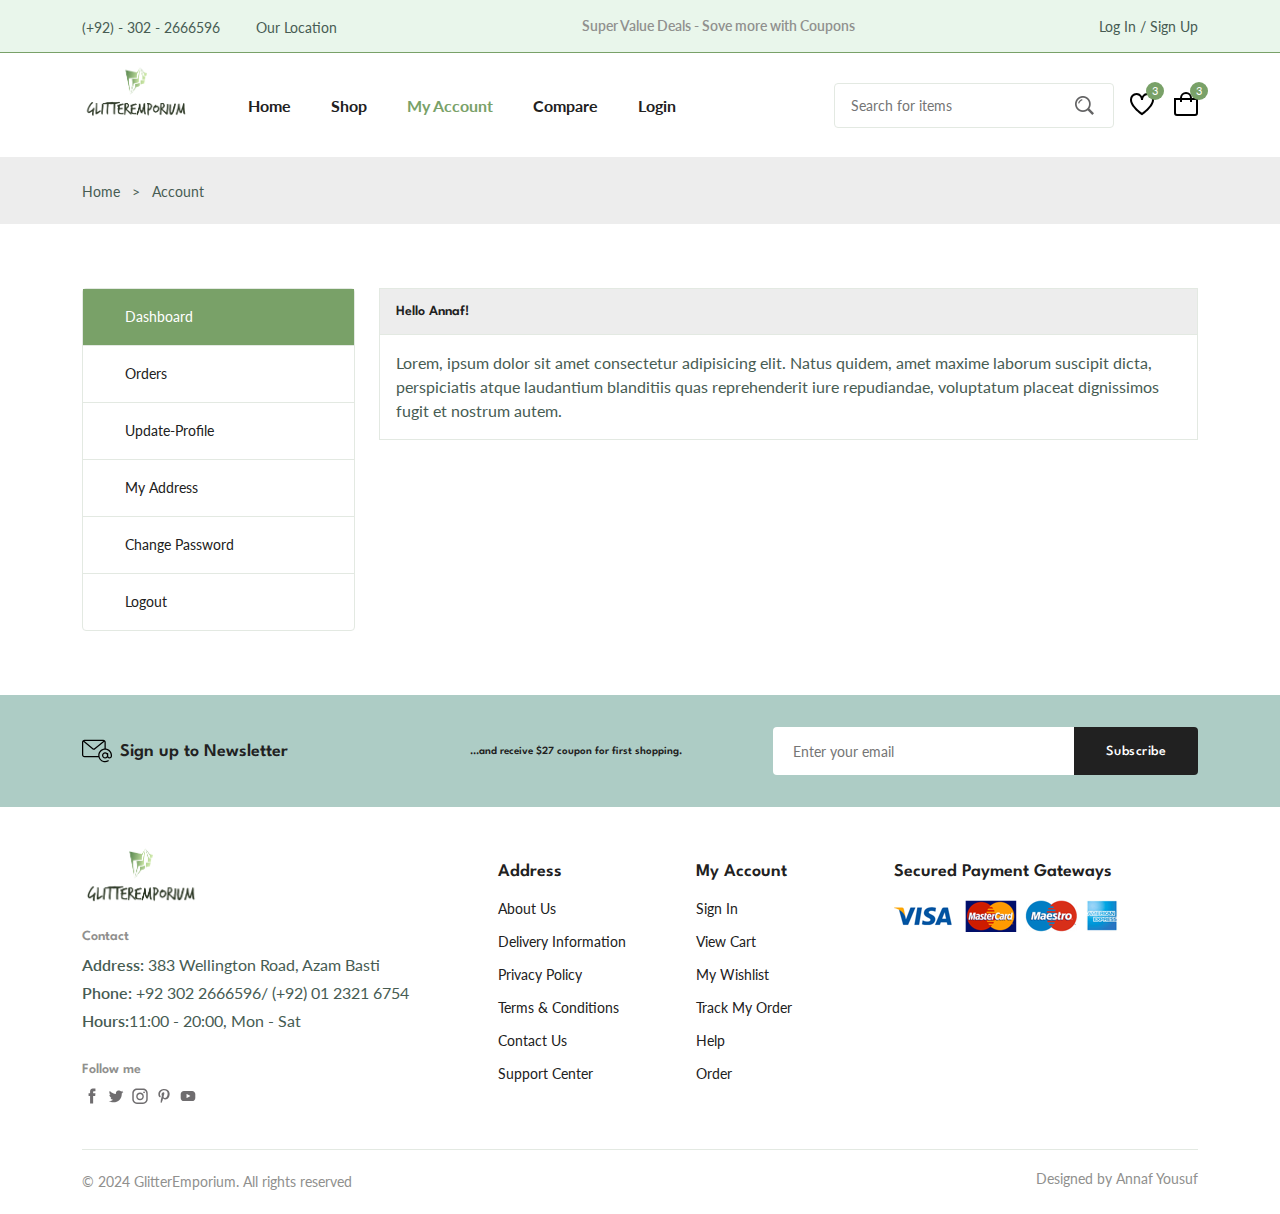
<file: accounts.html>
<!DOCTYPE html>
<html lang="en">
  <head>
    <meta charset="UTF-8" />
    <meta name="viewport" content="width=device-width, initial-scale=1.0" />
  
    <!--=============== font-awesome ===============-->
    <link rel="stylesheet" href="https://cdnjs.cloudflare.com/ajax/libs/font-awesome/6.4.0/css/all.min.css"
      integrity="sha512-iecdLmaskl7CVkqkXNQ/ZH/XLlvWZOJyj7Yy7tcenmpD1ypASozpmT/E0iPtmFIB46ZmdtAc9eNBvH0H/ZpiBw=="
      crossorigin="anonymous" referrerpolicy="no-referrer" />
  
    <!--=============== SWIPER CSS ===============-->
    <link rel="stylesheet" href="https://cdn.jsdelivr.net/npm/swiper@10/swiper-bundle.min.css" />
  
  
    <!--=============== CSS ===============-->
    <link rel="stylesheet" href="assets/css/styles.css" />
  
    <title>GlitterEmporium-Ecommerce-Website</title>
  </head>
  <body>
    <!--=============== HEADER ===============-->
    <header class="header">
      <div class="header_top">
        <div class="header_container container">
          <div class="header_contact">
            <span>(+92) - 302 - 2666596</span>
  
            <span>Our Location</span>
          </div>
  
          <p class="header_alert-news">
            Super Value Deals - Sove more with Coupons
          </p>
  
          <a href="login-register.html" class="header_top-action">
            Log In / Sign Up
          </a>
        </div>
      </div>
  
      <nav class="nav container">
        <a href="index.html" class="nav_logo">
          <img src="assets/img/logo1.png" alt="" class="nav_logo_img">
        </a>
  
        <div class="nav_menu" id="nav-menu">
          <div class="nav_menu-top">
            <a href="index.html" class="nav_menu-logo">
              <img src="assets/img/logo1.png" alt="">
            </a>
  
            <div class="nav_close" id="nav-close">
              <i class="fa-solid fa-xmark"></i>
            </div>
          </div>
  
  
          <ul class="nav_list">
            <li class="nav_item">
              <a href="index.html" class="nav_link ">Home</a>
            </li>
  
            <li class="nav_item">
              <a href="shop.html" class="nav_link">Shop</a>
            </li>
  
            <li class="nav_item">
              <a href="accounts.html" class="nav_link active-link">My Account</a>
            </li>
  
            <li class="nav_item">
              <a href="compare.html" class="nav_link">Compare</a>
            </li>
  
            <li class="nav_item">
              <a href="login-register.html" class="nav_link">Login</a>
            </li>
          </ul>
  
          <div class="header_search">
            <input type="text" placeholder="Search for items" class="form_input">
            <button class="search_btn">
              <img src="assets/img/search.png" alt="">
            </button>
          </div>
        </div>
  
        <div class="header_user-actions">
          <a href="wishlist.html" class="header_action-btn">
            <img src="assets/img/icon-heart.svg" alt="">
            <span class="count">3</span>
          </a>
  
          <a href="cart.html" class="header_action-btn">
            <img src="assets/img/icon-cart.svg" alt="">
            <span class="count">3</span>
          </a>
  
          <div class="header_action-btn nav_toggle" id="nav-toggle">
            <img src="assets/img/menu-burger.svg" alt="">
          </div>
        </div>
      </nav>
  
    </header>

    <!--=============== MAIN ===============-->
    <main class="main">
      <!--=============== BREADCRUMB ===============-->
      <section class="breadcrumb">
        <ul class="breadcrumb_list flex container">
          <li><a href="index.html" class="breadcrumb_link">Home</a></li>
          <li><span class="breadcrumb_link">></span></li>
          <li><span class="breadcrumb_link">Account</span></li>
        </ul>
      </section>

      <!--=============== ACCOUNTS ===============-->
      <section class="accounts section-lg">
        <div class="accounts_container container grid">
          <div class="account_tabs">
            <p class="account_tab active-tab" data-target="#dashboard">
              <i class="fa-solid fa-sliders"></i>Dashboard
            </p>

            <p class="account_tab" data-target="#orders">
              <i class="fa-solid fa-cart-shopping"></i>Orders
            </p>

            <p class="account_tab" data-target="#update-profile">
              <i class="fa-solid fa-user"></i>Update-Profile
            </p>

            <p class="account_tab" data-target="#address">
              <i class="fa-solid fa-marker"></i>My Address
            </p>

            <p class="account_tab" data-target="#change-password">
              <i class="fa-solid fa-user"></i>Change Password
            </p>

            <p class="account_tab">
              <i class="fa-solid fa-circle-xmark"></i>Logout
            </p>
            
          </div>

          <div class="tabs_content">
            <div class="tab_content active-tab" content id="dashboard">
              <h3 class="tab_header">Hello Annaf!</h3>

              <div class="tab_body">
                <p class="tab_description">Lorem, ipsum dolor sit amet consectetur adipisicing elit. Natus quidem, amet maxime laborum suscipit dicta, perspiciatis atque laudantium blanditiis quas reprehenderit iure repudiandae, voluptatum placeat dignissimos fugit et nostrum autem.</p>
              </div>
            </div>

            <div class="tab_content" content id="orders">
              <h3 class="tab_header">Your Order</h3>

              <div class="tab_body">
                <table class="placed_order-table">
                  <tr>
                    <th>Orders</th>
                    <th>Date</th>
                    <th>Status</th>
                    <th>Total</th>
                    <th>Actions</th>
                  </tr>

                  <tr>
                    <td>#1231</td>
                    <td>June 25, 2023</td>
                    <td>Proccessing</td>
                    <td>$120.00</td>
                    <td><a href="#" class="view_order">View</a></td>
                  </tr>


                  <tr>
                    <td>#1231</td>
                    <td>June 25, 2023</td>
                    <td>Proccessing</td>
                    <td>$120.00</td>
                    <td><a href="#" class="view_order">View</a></td>
                  </tr>

                  <tr>
                    <td>#1231</td>
                    <td>June 25, 2023</td>
                    <td>Proccessing</td>
                    <td>$120.00</td>
                    <td><a href="#" class="view_order">View</a></td>
                  </tr>



                </table>
              </div>
            </div>

            <div class="tab_content" content id="update-profile">
              <h3 class="tab_header">Update-Profile</h3>

              <div class="tab_body">
                <form action="" class="form grid">
                  <input type="text" placeholder="Username" class="form_input">

                  <div class="form_btn">
                    <button class="btn btn-md">Save</button>
                  </div>
                </form>
              </div>
            </div>

            <div class="tab_content" content id="address">
              <h3 class="tab_header">Shipping Address</h3>

              <div class="tab_body">
                <address class="address">
                  Lorem ipsum dolor <br> sit amet consectetur <br> adipisicing elit. Et, <br> praesentium.
                </address>
                <p class="city">Karachi</p>
                <a href="" class="edit">Edit</a>
              </div>
            </div>

            <div class="tab_content" content id="change-password">
              <h3 class="tab_header">Change Password</h3>

              <div class="tab_body">
                <form action="" class="form grid">
                  <input type="password" placeholder="Current Password" class="form_input">
                  <input type="password" placeholder="New Password" class="form_input">
                  <input type="password" placeholder="Confirm Password" class="form_input">

                  <div class="form_btn">
                    <button class="btn btn-md">Save</button>
                  </div>
                </form>
              </div>
            </div>
            
          </div>
        </div>
      </section>

      <!--=============== NEWSLETTER ===============-->
      <section class="newsletter section">
        <div class="newsletter_container container grid">
          <h3 class="newsletter_title flex">
            <img src="assets/img/icon-email.svg" alt="" class="newsletter_icon">
            Sign up to Newsletter
          </h3>
          <p class="newsletter_discription">...and receive $27 coupon for first shopping.</p>
  
          <form action="" class="newsletter_form">
            <input type="text" placeholder="Enter your email" class="newsletter_input">
            <button type="submit" class="newsletter_btn">Subscribe</button>
          </form>
        </div>
      </section>
    </main>

     <!--=============== FOOTER ===============-->
  <footer class="footer container">
    <div class="footer_conainer grid">
      <div class="footer_content">
        <a href="index.html" class="footer_logo">
          <img src="assets/img/logo1.png" alt="" class="footer_logo-img">
        </a>

        <h4 class="footer_subtitle">Contact</h4>

        <p class="footer_description"><span>Address:</span> 383 Wellington Road, Azam Basti </p>
        <p class="footer_description"><span>Phone:</span> +92 302 2666596/ (+92) 01 2321 6754 </p>
        <p class="footer_description"><span>Hours:</span>11:00 - 20:00, Mon - Sat</p>

        <div class="footer_social">
          <h4 class="footer_subtitle">Follow me</h4>

          <div class="footer_social-links flex">
            <a href="">
              <img src="assets/img/icon-facebook.svg" alt="" class="footer_social-icon">
            </a>

            <a href="">
              <img src="assets/img/icon-twitter.svg" alt="" class="footer_social-icon">
            </a>

            <a href="">
              <img src="assets/img/icon-instagram.svg" alt="" class="footer_social-icon">
            </a>

            <a href="">
              <img src="assets/img/icon-pinterest.svg" alt="" class="footer_social-icon">
            </a>

            <a href="">
              <img src="assets/img/icon-youtube.svg" alt="" class="footer_social-icon">
            </a>
          </div>
        </div>
      </div>

      <div class="footer_content">
        <h3 class="footer_title">Address</h3>
        <ul class="footer_links">
          <li><a href="" class="footer_link">About Us</a></li>
          <li><a href="" class="footer_link">Delivery Information</a></li>
          <li><a href="" class="footer_link">Privacy Policy</a></li>
          <li><a href="" class="footer_link">Terms & Conditions</a></li>
          <li><a href="" class="footer_link">Contact Us</a></li>
          <li><a href="" class="footer_link">Support Center</a></li>
        </ul>
      </div>

      <div class="footer_content">
        <h3 class="footer_title">My Account</h3>
        <ul class="footer_links">
          <li><a href="" class="footer_link">Sign In</a></li>
          <li><a href="" class="footer_link">View Cart</a></li>
          <li><a href="" class="footer_link">My Wishlist</a></li>
          <li><a href="" class="footer_link">Track My Order</a></li>
          <li><a href="" class="footer_link">Help</a></li>
          <li><a href="" class="footer_link">Order</a></li>
        </ul>
      </div>

      <div class="footer_content">
        <h3 class="footer_title">Secured Payment Gateways</h3>

        <img src="assets/img/payment-method.png" alt="" class="payment_img">
      </div>

    </div>

    <div class="footer_bottom">
      <p class="copyright">&copy; 2024 GlitterEmporium. All rights reserved</p>
      <span class="designer">Designed by Annaf Yousuf</span>
    </div>
  </footer>

  <!--=============== SWIPER JS ===============-->
  <script src="https://cdn.jsdelivr.net/npm/swiper@10/swiper-bundle.min.js"></script>


  <!--=============== MAIN JS ===============-->
  <script src="assets/js/main.js"></script>
  </body>
</html>
</file>
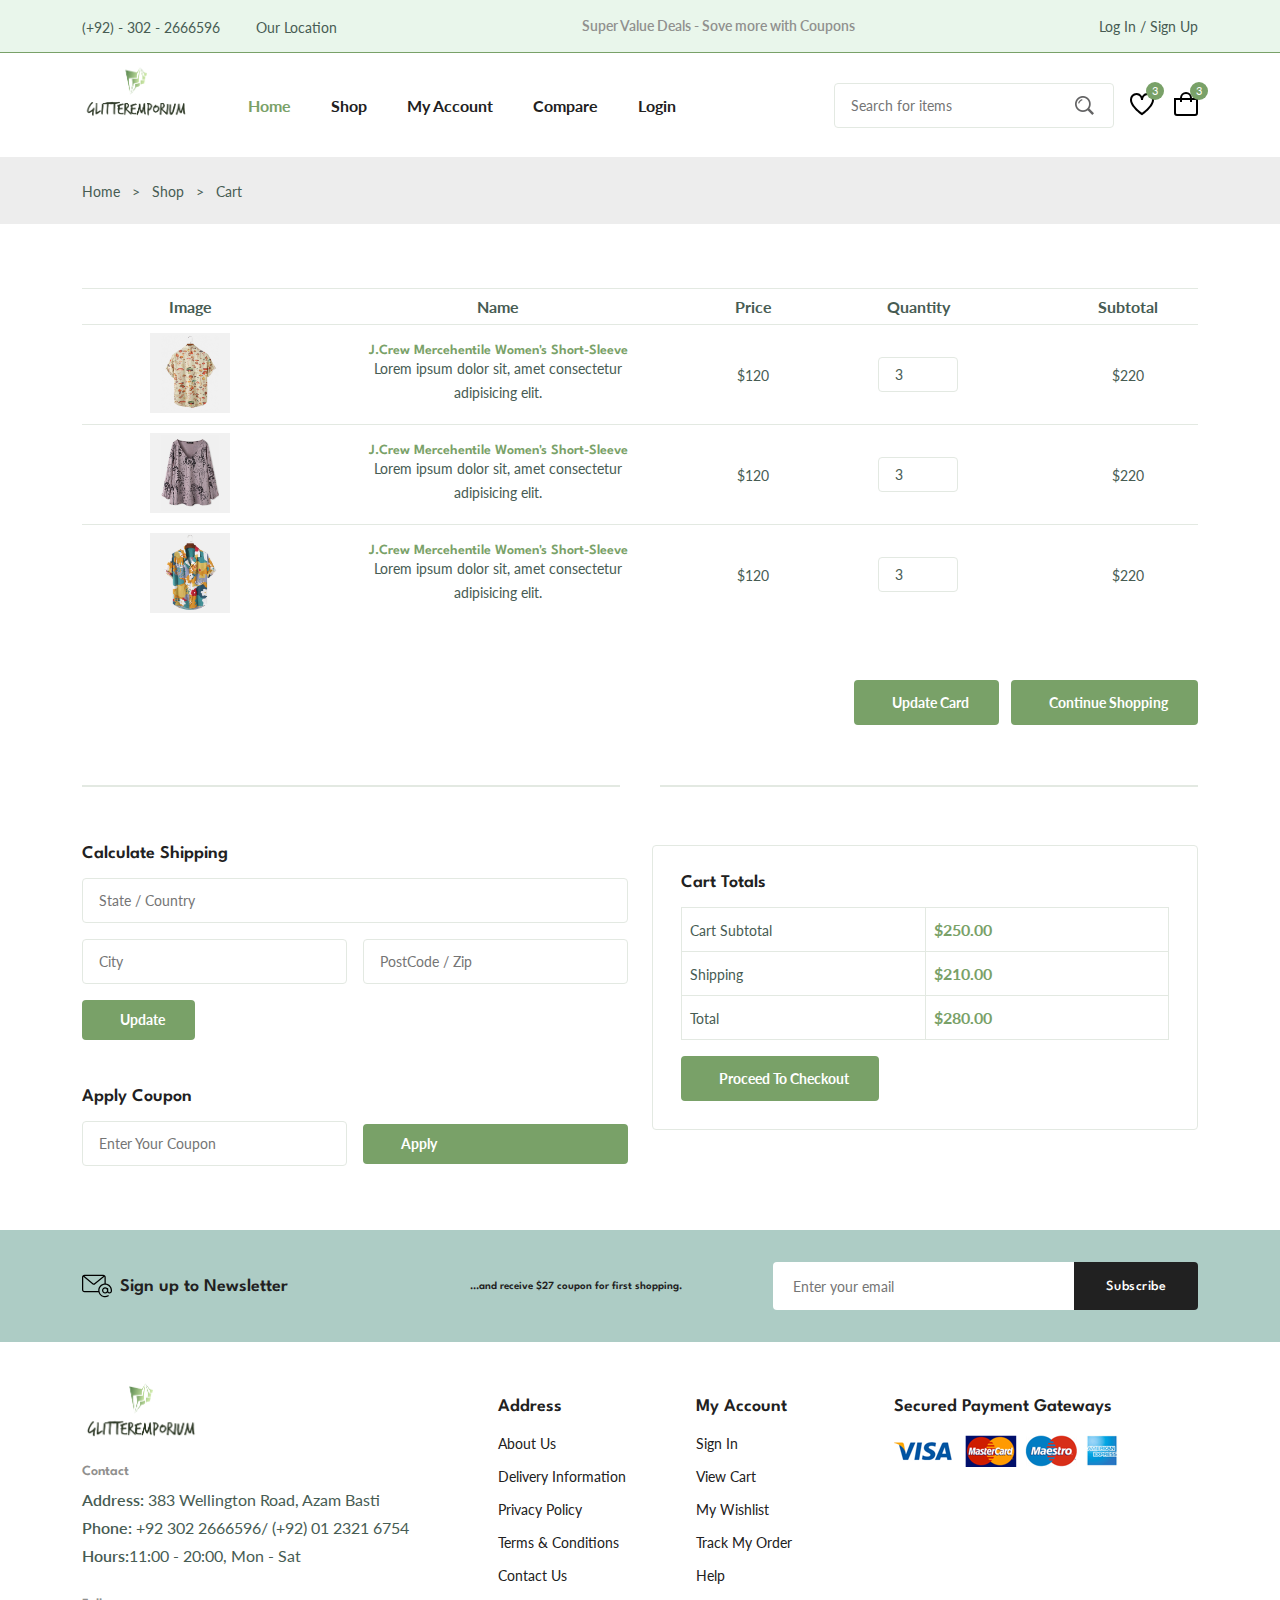
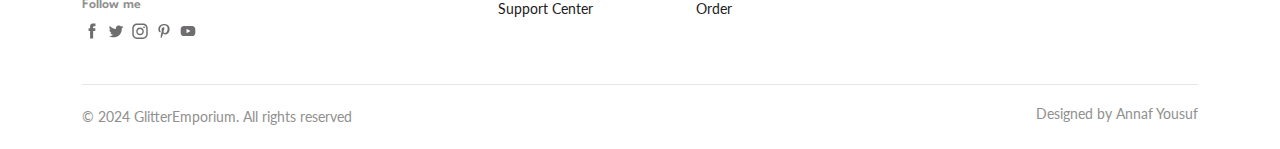
<file: cart.html>
<!DOCTYPE html>
<html lang="en">

<head>
  <meta charset="UTF-8" />
  <meta name="viewport" content="width=device-width, initial-scale=1.0" />

  <!--=============== font-awesome ===============-->
  <link rel="stylesheet" href="https://cdnjs.cloudflare.com/ajax/libs/font-awesome/6.4.0/css/all.min.css"
    integrity="sha512-iecdLmaskl7CVkqkXNQ/ZH/XLlvWZOJyj7Yy7tcenmpD1ypASozpmT/E0iPtmFIB46ZmdtAc9eNBvH0H/ZpiBw=="
    crossorigin="anonymous" referrerpolicy="no-referrer" />

  <!--=============== SWIPER CSS ===============-->
  <link rel="stylesheet" href="https://cdn.jsdelivr.net/npm/swiper@10/swiper-bundle.min.css" />


  <!--=============== CSS ===============-->
  <link rel="stylesheet" href="assets/css/styles.css" />

  <title>GlitterEmporium-Ecommerce-Website</title>
</head>

<body>
  <!--=============== HEADER ===============-->
  <header class="header">
    <div class="header_top">
      <div class="header_container container">
        <div class="header_contact">
          <span>(+92) - 302 - 2666596</span>

          <span>Our Location</span>
        </div>

        <p class="header_alert-news">
          Super Value Deals - Sove more with Coupons
        </p>

        <a href="login-register.html" class="header_top-action">
          Log In / Sign Up
        </a>
      </div>
    </div>

    <nav class="nav container">
      <a href="index.html" class="nav_logo">
        <img src="assets/img/logo1.png" alt="" class="nav_logo_img">
      </a>

      <div class="nav_menu" id="nav-menu">
        <div class="nav_menu-top">
          <a href="index.html" class="nav_menu-logo">
            <img src="assets/img/logo1.png" alt="">
          </a>

          <div class="nav_close" id="nav-close">
            <i class="fa-solid fa-xmark"></i>
          </div>
        </div>


        <ul class="nav_list">
          <li class="nav_item">
            <a href="index.html" class="nav_link active-link">Home</a>
          </li>

          <li class="nav_item">
            <a href="shop.html" class="nav_link">Shop</a>
          </li>

          <li class="nav_item">
            <a href="accounts.html" class="nav_link">My Account</a>
          </li>

          <li class="nav_item">
            <a href="compare.html" class="nav_link">Compare</a>
          </li>

          <li class="nav_item">
            <a href="login-register.html" class="nav_link">Login</a>
          </li>
        </ul>

        <div class="header_search">
          <input type="text" placeholder="Search for items" class="form_input">
          <button class="search_btn">
            <img src="assets/img/search.png" alt="">
          </button>
        </div>
      </div>

      <div class="header_user-actions">
        <a href="wishlist.html" class="header_action-btn">
          <img src="assets/img/icon-heart.svg" alt="">
          <span class="count">3</span>
        </a>

        <a href="cart.html" class="header_action-btn">
          <img src="assets/img/icon-cart.svg" alt="">
          <span class="count">3</span>
        </a>

        <div class="header_action-btn nav_toggle" id="nav-toggle">
          <img src="assets/img/menu-burger.svg" alt="">
        </div>
      </div>
    </nav>

  </header>

  <!--=============== MAIN ===============-->
  <main class="main">
    <!--=============== BREADCRUMB ===============-->
    <section class="breadcrumb">
      <ul class="breadcrumb_list flex container">
        <li><a href="index.html" class="breadcrumb_link">Home</a></li>
        <li><span class="breadcrumb_link">></span></li>
        <li><span class="breadcrumb_link">Shop</span></li>

        <li><span class="breadcrumb_link">></span></li>
        <li><span class="breadcrumb_link">Cart</span></li>
      </ul>
    </section>

    <!--=============== CART ===============-->
    <section class="cart section-lg container">
      <div class="table_container">
        <table class="table">
          <tr>
            <th>Image</th>
            <th>Name</th>
            <th>Price</th>
            <th>Quantity</th>
            <th>Subtotal</th>
            <th>Remove</th>
          </tr>

          <tr>
            <td>
              <img src="assets/img/product-1-2.jpg" alt="" class="table_img">
            </td>
            <td>
              <h3 class="table_title">J.Crew Mercehentile Women's Short-Sleeve</h3>
              <p class="table_description">Lorem ipsum dolor sit, amet consectetur adipisicing elit.</p>
            </td>

            <td>
              <span class="table_price">$120</span>
            </td>

            <td><input type="number" value="3" class="quantity"></td>

            <td><span class="table_subtotal">$220</span></td>

            <td><i class="fa-solid fa-trash table_trash"></i></td>

          </tr>

          <tr>
            <td>
              <img src="assets/img/product-7-1.jpg" alt="" class="table_img">
            </td>
            <td>
              <h3 class="table_title">J.Crew Mercehentile Women's Short-Sleeve</h3>
              <p class="table_description">Lorem ipsum dolor sit, amet consectetur adipisicing elit.</p>
            </td>

            <td>
              <span class="table_price">$120</span>
            </td>

            <td><input type="number" value="3" class="quantity"></td>

            <td><span class="table_subtotal">$220</span></td>

            <td><i class="fa-solid fa-trash table_trash"></i></td>

          </tr>

          <tr>
            <td>
              <img src="assets/img/product-2-1.jpg" alt="" class="table_img">
            </td>
            <td>
              <h3 class="table_title">J.Crew Mercehentile Women's Short-Sleeve</h3>
              <p class="table_description">Lorem ipsum dolor sit, amet consectetur adipisicing elit.</p>
            </td>

            <td>
              <span class="table_price">$120</span>
            </td>

            <td><input type="number" value="3" class="quantity"></td>

            <td><span class="table_subtotal">$220</span></td>

            <td><i class="fa-solid fa-trash table_trash"></i></td>
          </tr>
        </table>
      </div>

      <div class="cart_actions">
        <a href="" class="btn flex btn-md">
          <i class="fa-solid fa-shuffle"></i> Update Card
        </a>

        <a href="" class="btn flex btn-md">
          <i class="fa-solid fa-cart-shopping"></i> Continue Shopping
        </a>
      </div>

      <div class="divider">
        <i class="fa-solid fa-fingerprint"></i>
      </div>


      <div class="cart_group grid">
        <div>
          <div class="cart_shipping">
            <h3 class="section_title">Calculate Shipping</h3>

            <form action="" class="form grid">
              <input type="text" placeholder="State / Country" class="form_input">
              <div class="form_group grid">
                <input type="text" placeholder="City" class="form_input">
                <input type="text" placeholder="PostCode / Zip" class="form_input">

                <div class="form_btn">
                  <button class="btn flex btn-sm">
                    <i class="fa-solid fa-shuffle"></i> Update
                  </button>
                </div>
              </div>
            </form>
          </div>

          <div class="cart_coupon">
            <h3 class="section_title">Apply Coupon</h3>

            <form action="" class="coupon_form form grid">
              <div class="form_group grid">
                <input type="text" placeholder="Enter Your Coupon" class="form_input">
                <button class="btn flex btn-sm btn-apply">
                  <i class="fa-solid fa-tag"></i> Apply
                </button>
              </div>
            </form>
          </div>
        </div>

        <div class="cart_total">
          <h3 class="section_title">Cart Totals</h3>
          <table class="cart_total-table">
            <tr>
              <td><span class="cart_total-title">Cart Subtotal</span></td>
              <td><span class="cart_total-price">$250.00</span></td>
            </tr>

            <tr>
              <td><span class="cart_total-title">Shipping</span></td>
              <td><span class="cart_total-price">$210.00</span></td>
            </tr>

            <tr>
              <td><span class="cart_total-title">Total</span></td>
              <td><span class="cart_total-price">$280.00</span></td>
            </tr>
          </table>

          <a href="checkout.html" class="btn flex btn-md">
            <i class="fa-solid fa-boxes-stacked"></i> Proceed To Checkout
          </a>
        </div>
      </div>
    </section>

    <!--=============== NEWSLETTER ===============-->
    <section class="newsletter section ">
      <div class="newsletter_container container grid">
        <h3 class="newsletter_title flex">
          <img src="assets/img/icon-email.svg" alt="" class="newsletter_icon">
          Sign up to Newsletter
        </h3>
        <p class="newsletter_discription">...and receive $27 coupon for first shopping.</p>

        <form action="" class="newsletter_form">
          <input type="text" placeholder="Enter your email" class="newsletter_input">
          <button type="submit" class="newsletter_btn">Subscribe</button>
        </form>
      </div>
    </section>
  </main>

  <!--=============== FOOTER ===============-->
  <footer class="footer container">
    <div class="footer_conainer grid">
      <div class="footer_content">
        <a href="index.html" class="footer_logo">
          <img src="assets/img/logo1.png" alt="" class="footer_logo-img">
        </a>

        <h4 class="footer_subtitle">Contact</h4>

        <p class="footer_description"><span>Address:</span> 383 Wellington Road, Azam Basti </p>
        <p class="footer_description"><span>Phone:</span> +92 302 2666596/ (+92) 01 2321 6754 </p>
        <p class="footer_description"><span>Hours:</span>11:00 - 20:00, Mon - Sat</p>

        <div class="footer_social">
          <h4 class="footer_subtitle">Follow me</h4>

          <div class="footer_social-links flex">
            <a href="">
              <img src="assets/img/icon-facebook.svg" alt="" class="footer_social-icon">
            </a>

            <a href="">
              <img src="assets/img/icon-twitter.svg" alt="" class="footer_social-icon">
            </a>

            <a href="">
              <img src="assets/img/icon-instagram.svg" alt="" class="footer_social-icon">
            </a>

            <a href="">
              <img src="assets/img/icon-pinterest.svg" alt="" class="footer_social-icon">
            </a>

            <a href="">
              <img src="assets/img/icon-youtube.svg" alt="" class="footer_social-icon">
            </a>
          </div>
        </div>
      </div>

      <div class="footer_content">
        <h3 class="footer_title">Address</h3>
        <ul class="footer_links">
          <li><a href="" class="footer_link">About Us</a></li>
          <li><a href="" class="footer_link">Delivery Information</a></li>
          <li><a href="" class="footer_link">Privacy Policy</a></li>
          <li><a href="" class="footer_link">Terms & Conditions</a></li>
          <li><a href="" class="footer_link">Contact Us</a></li>
          <li><a href="" class="footer_link">Support Center</a></li>
        </ul>
      </div>

      <div class="footer_content">
        <h3 class="footer_title">My Account</h3>
        <ul class="footer_links">
          <li><a href="" class="footer_link">Sign In</a></li>
          <li><a href="" class="footer_link">View Cart</a></li>
          <li><a href="" class="footer_link">My Wishlist</a></li>
          <li><a href="" class="footer_link">Track My Order</a></li>
          <li><a href="" class="footer_link">Help</a></li>
          <li><a href="" class="footer_link">Order</a></li>
        </ul>
      </div>

      <div class="footer_content">
        <h3 class="footer_title">Secured Payment Gateways</h3>

        <img src="assets/img/payment-method.png" alt="" class="payment_img">
      </div>

    </div>

    <div class="footer_bottom">
      <p class="copyright">&copy; 2024 GlitterEmporium. All rights reserved</p>
      <span class="designer">Designed by Annaf Yousuf</span>
    </div>
  </footer>

  <!--=============== SWIPER JS ===============-->
  <script src="https://cdn.jsdelivr.net/npm/swiper@10/swiper-bundle.min.js"></script>


  <!--=============== MAIN JS ===============-->
  <script src="assets/js/main.js"></script>
</body>

</html>
</file>
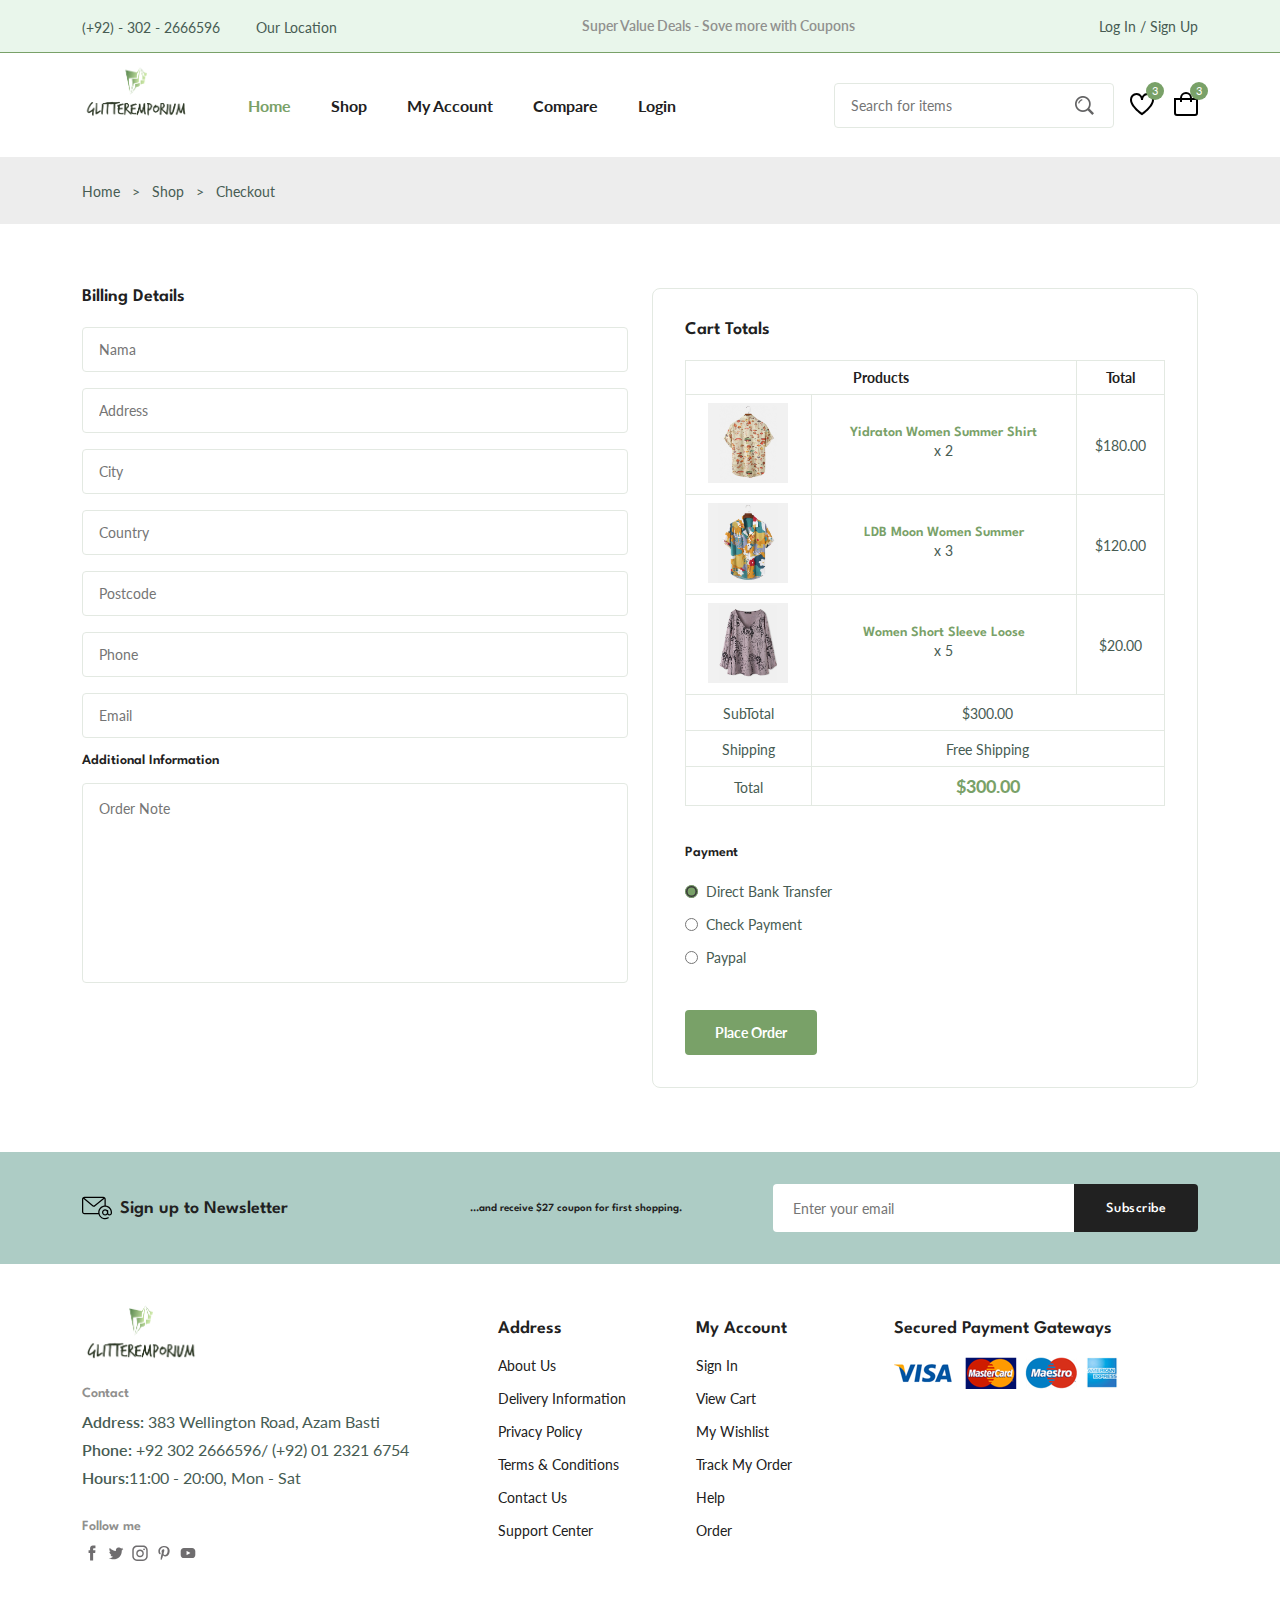
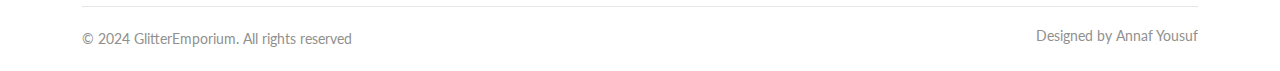
<file: checkout.html>
<!DOCTYPE html>
<html lang="en">

<head>
  <meta charset="UTF-8" />
  <meta name="viewport" content="width=device-width, initial-scale=1.0" />

  <!--=============== font-awesome ===============-->
  <link rel="stylesheet" href="https://cdnjs.cloudflare.com/ajax/libs/font-awesome/6.4.0/css/all.min.css"
    integrity="sha512-iecdLmaskl7CVkqkXNQ/ZH/XLlvWZOJyj7Yy7tcenmpD1ypASozpmT/E0iPtmFIB46ZmdtAc9eNBvH0H/ZpiBw=="
    crossorigin="anonymous" referrerpolicy="no-referrer" />

  <!--=============== SWIPER CSS ===============-->
  <link rel="stylesheet" href="https://cdn.jsdelivr.net/npm/swiper@10/swiper-bundle.min.css" />


  <!--=============== CSS ===============-->
  <link rel="stylesheet" href="assets/css/styles.css" />

  <title>GlitterEmporium-Ecommerce-Website</title>
</head>

<body>
  <!--=============== HEADER ===============-->
  <header class="header">
    <div class="header_top">
      <div class="header_container container">
        <div class="header_contact">
          <span>(+92) - 302 - 2666596</span>

          <span>Our Location</span>
        </div>

        <p class="header_alert-news">
          Super Value Deals - Sove more with Coupons
        </p>

        <a href="login-register.html" class="header_top-action">
          Log In / Sign Up
        </a>
      </div>
    </div>

    <nav class="nav container">
      <a href="index.html" class="nav_logo">
        <img src="assets/img/logo1.png" alt="" class="nav_logo_img">
      </a>

      <div class="nav_menu" id="nav-menu">
        <div class="nav_menu-top">
          <a href="index.html" class="nav_menu-logo">
            <img src="assets/img/logo1.png" alt="">
          </a>

          <div class="nav_close" id="nav-close">
            <i class="fa-solid fa-xmark"></i>
          </div>
        </div>


        <ul class="nav_list">
          <li class="nav_item">
            <a href="index.html" class="nav_link active-link">Home</a>
          </li>

          <li class="nav_item">
            <a href="shop.html" class="nav_link">Shop</a>
          </li>

          <li class="nav_item">
            <a href="accounts.html" class="nav_link">My Account</a>
          </li>

          <li class="nav_item">
            <a href="compare.html" class="nav_link">Compare</a>
          </li>

          <li class="nav_item">
            <a href="login-register.html" class="nav_link">Login</a>
          </li>
        </ul>

        <div class="header_search">
          <input type="text" placeholder="Search for items" class="form_input">
          <button class="search_btn">
            <img src="assets/img/search.png" alt="">
          </button>
        </div>
      </div>

      <div class="header_user-actions">
        <a href="wishlist.html" class="header_action-btn">
          <img src="assets/img/icon-heart.svg" alt="">
          <span class="count">3</span>
        </a>

        <a href="cart.html" class="header_action-btn">
          <img src="assets/img/icon-cart.svg" alt="">
          <span class="count">3</span>
        </a>

        <div class="header_action-btn nav_toggle" id="nav-toggle">
          <img src="assets/img/menu-burger.svg" alt="">
        </div>
      </div>
    </nav>

  </header>

  <!--=============== MAIN ===============-->
  <main class="main">
    <!--=============== BREADCRUMB ===============-->
    <section class="breadcrumb">
      <ul class="breadcrumb_list flex container">
        <li><a href="index.html" class="breadcrumb_link">Home</a></li>
        <li><span class="breadcrumb_link">></span></li>
        <li><span class="breadcrumb_link">Shop</span></li>
        <li><span class="breadcrumb_link">></span></li>
        <li><span class="breadcrumb_link">Checkout</span></li>
      </ul>
    </section>

    <!--=============== CHECKOUT ===============-->
    <section class="checkout section-lg">
      <div class="checkout_container container grid">
        <div class="checkout_group">
          <h3 class="section_title">Billing Details</h3>
          <form action="" class="form grid">
            <input type="text" placeholder="Nama" class="form_input">
            <input type="text" placeholder="Address" class="form_input">
            <input type="text" placeholder="City" class="form_input">
            <input type="text" placeholder="Country" class="form_input">
            <input type="text" placeholder="Postcode" class="form_input">
            <input type="text" placeholder="Phone" class="form_input">
            <input type="email" placeholder="Email" class="form_input">

            <h3 class="checkout_title">Additional Information</h3>

            <textarea name="" placeholder="Order Note" id="" cols="30" rows="10" class="form_input textarea"></textarea>
          </form>
        </div>

        <div class="checkout_group">
          <h3 class="section_title">Cart Totals</h3>

          <table class="order_table">
            <tr>
              <th colspan="2">Products</th>
              <th>Total</th>
            </tr>

            <tr>
              <td><img src="assets/img/product-1-2.jpg" alt="" class="order_img"></td>
              <td>
                <h3 class="table_title">Yidraton Women Summer Shirt</h3>
                <p class="table_quantity">x 2</p>
              </td>
              <td><span class="table_price">$180.00</span></td>
            </tr>

            <tr>
              <td><img src="assets/img/product-2-1.jpg" alt="" class="order_img"></td>
              <td>
                <h3 class="table_title">LDB Moon Women Summer</h3>
                <p class="table_quantity">x 3</p>
              </td>
              <td><span class="table_price">$120.00</span></td>
            </tr>

            <tr>
              <td><img src="assets/img/product-7-1.jpg" alt="" class="order_img"></td>
              <td>
                <h3 class="table_title">Women Short Sleeve Loose</h3>
                <p class="table_quantity">x 5</p>
              </td>
              <td><span class="table_price">$20.00</span></td>
            </tr>

            <tr>
              <td>
                <span class="order_subtitle">SubTotal</span>
              </td>
              <td colspan="2"><span class="table_price">$300.00</span></td>
            </tr>

            <tr>
              <td>
                <span class="order_subtitle">Shipping</span>
              </td>
              <td colspan="2"><span class="table_price">Free Shipping</span></td>
            </tr>

            <tr>
              <td>
                <span class="order_subtitle">Total</span>
              </td>
              <td colspan="2"><span class="order_grand-total">$300.00</span></td>
            </tr>

          </table>

          <div class="payment_methods">
            <h3 class="checkout_title payment_title">Payment</h3>

            <div class="payment_option flex">
              <input type="radio" name="radio" checked class="payment_input">
              <label for="" class="payment_label">Direct Bank Transfer</label>
            </div>

            <div class="payment_option flex">
              <input type="radio" name="radio"  class="payment_input">
              <label for="" class="payment_label">Check Payment</label>
            </div>

            <div class="payment_option flex">
              <input type="radio" name="radio"  class="payment_input">
              <label for="" class="payment_label">Paypal</label>
            </div>
          </div>

          <button class="btn btn-md">Place Order</button>
        </div>
      </div>
    </section>

    <!--=============== NEWSLETTER ===============-->
    <section class="newsletter section">
      <div class="newsletter_container container grid">
        <h3 class="newsletter_title flex">
          <img src="assets/img/icon-email.svg" alt="" class="newsletter_icon">
          Sign up to Newsletter
        </h3>
        <p class="newsletter_discription">...and receive $27 coupon for first shopping.</p>

        <form action="" class="newsletter_form">
          <input type="text" placeholder="Enter your email" class="newsletter_input">
          <button type="submit" class="newsletter_btn">Subscribe</button>
        </form>
      </div>
    </section>
  </main>

  <!--=============== FOOTER ===============-->
  <footer class="footer container">
    <div class="footer_conainer grid">
      <div class="footer_content">
        <a href="index.html" class="footer_logo">
          <img src="assets/img/logo1.png" alt="" class="footer_logo-img">
        </a>

        <h4 class="footer_subtitle">Contact</h4>

        <p class="footer_description"><span>Address:</span> 383 Wellington Road, Azam Basti </p>
        <p class="footer_description"><span>Phone:</span> +92 302 2666596/ (+92) 01 2321 6754 </p>
        <p class="footer_description"><span>Hours:</span>11:00 - 20:00, Mon - Sat</p>

        <div class="footer_social">
          <h4 class="footer_subtitle">Follow me</h4>

          <div class="footer_social-links flex">
            <a href="">
              <img src="assets/img/icon-facebook.svg" alt="" class="footer_social-icon">
            </a>

            <a href="">
              <img src="assets/img/icon-twitter.svg" alt="" class="footer_social-icon">
            </a>

            <a href="">
              <img src="assets/img/icon-instagram.svg" alt="" class="footer_social-icon">
            </a>

            <a href="">
              <img src="assets/img/icon-pinterest.svg" alt="" class="footer_social-icon">
            </a>

            <a href="">
              <img src="assets/img/icon-youtube.svg" alt="" class="footer_social-icon">
            </a>
          </div>
        </div>
      </div>

      <div class="footer_content">
        <h3 class="footer_title">Address</h3>
        <ul class="footer_links">
          <li><a href="" class="footer_link">About Us</a></li>
          <li><a href="" class="footer_link">Delivery Information</a></li>
          <li><a href="" class="footer_link">Privacy Policy</a></li>
          <li><a href="" class="footer_link">Terms & Conditions</a></li>
          <li><a href="" class="footer_link">Contact Us</a></li>
          <li><a href="" class="footer_link">Support Center</a></li>
        </ul>
      </div>

      <div class="footer_content">
        <h3 class="footer_title">My Account</h3>
        <ul class="footer_links">
          <li><a href="" class="footer_link">Sign In</a></li>
          <li><a href="" class="footer_link">View Cart</a></li>
          <li><a href="" class="footer_link">My Wishlist</a></li>
          <li><a href="" class="footer_link">Track My Order</a></li>
          <li><a href="" class="footer_link">Help</a></li>
          <li><a href="" class="footer_link">Order</a></li>
        </ul>
      </div>

      <div class="footer_content">
        <h3 class="footer_title">Secured Payment Gateways</h3>

        <img src="assets/img/payment-method.png" alt="" class="payment_img">
      </div>

    </div>

    <div class="footer_bottom">
      <p class="copyright">&copy; 2024 GlitterEmporium. All rights reserved</p>
      <span class="designer">Designed by Annaf Yousuf</span>
    </div>
  </footer>

  <!--=============== SWIPER JS ===============-->
  <script src="https://cdn.jsdelivr.net/npm/swiper@10/swiper-bundle.min.js"></script>


  <!--=============== MAIN JS ===============-->
  <script src="assets/js/main.js"></script>
</body>

</html>
</file>
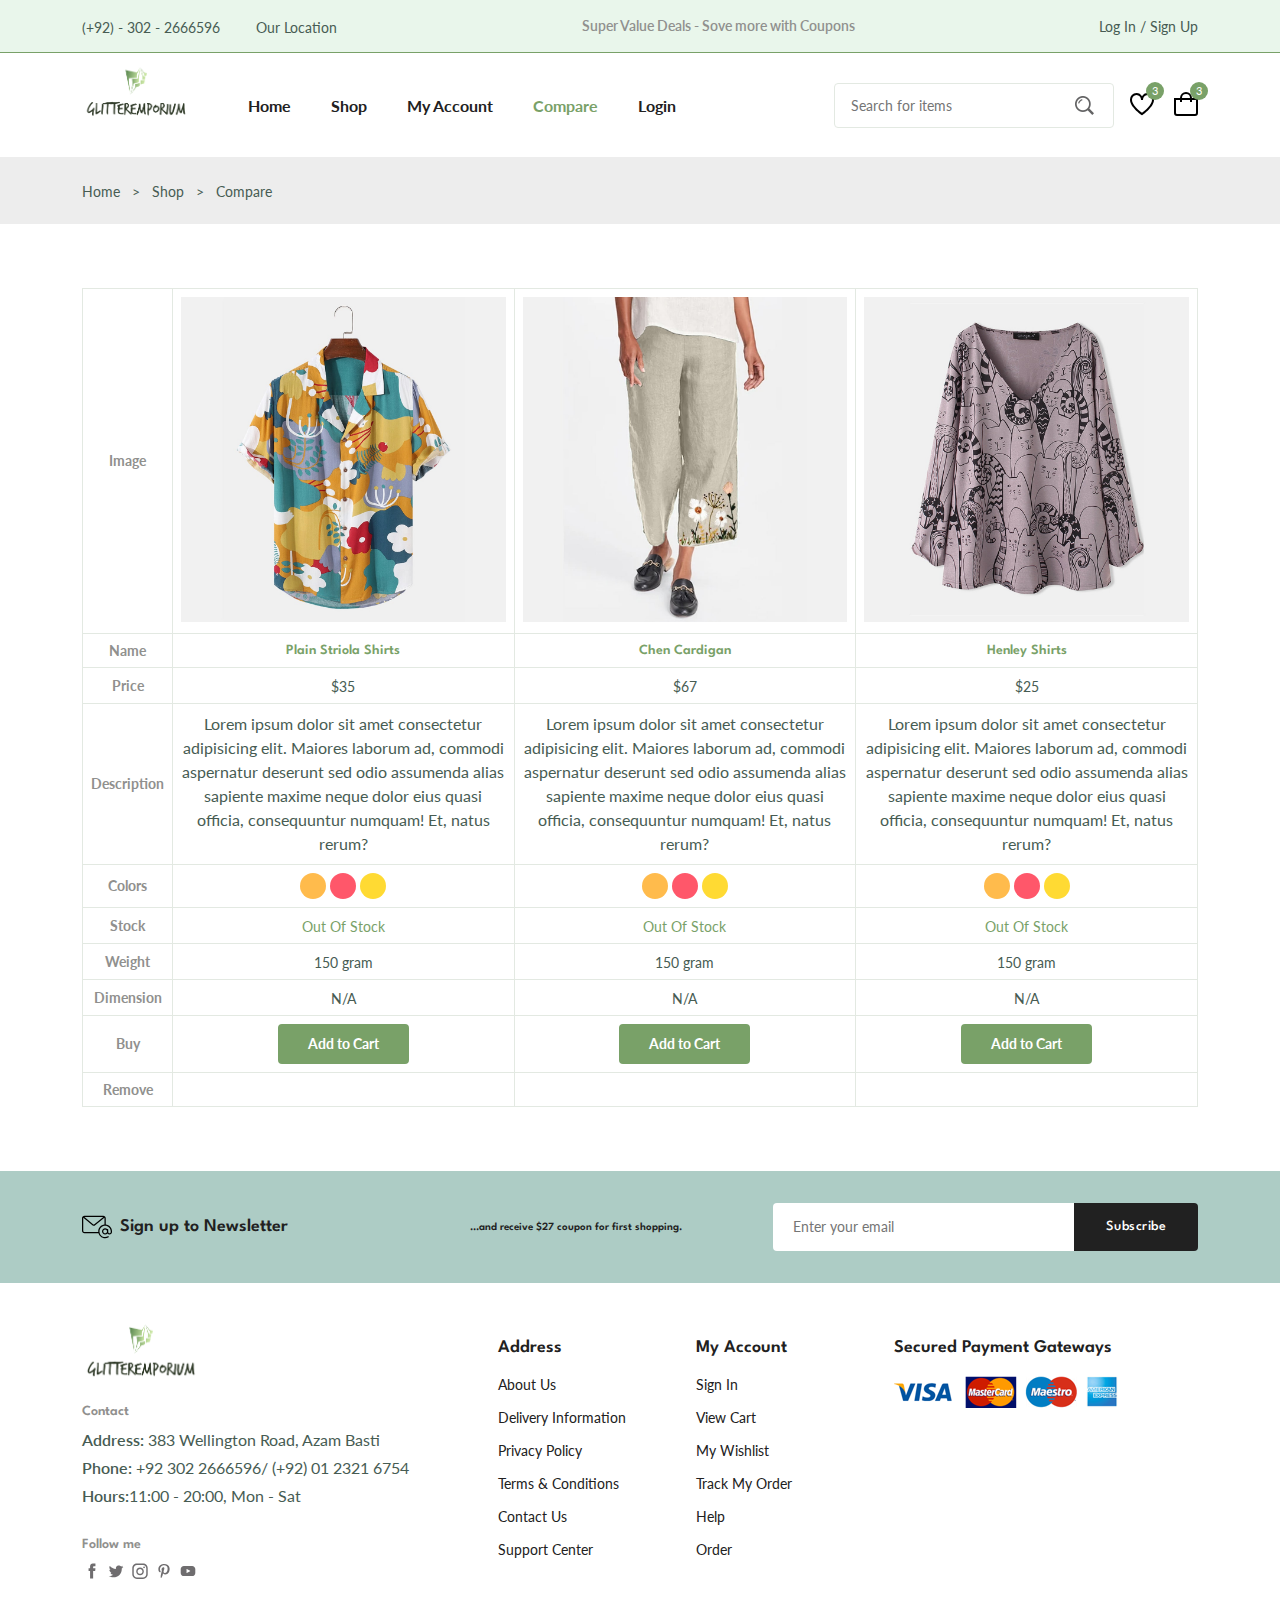
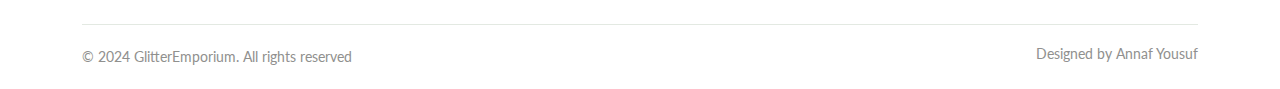
<file: compare.html>
<!DOCTYPE html>
<html lang="en">

<head>
  <meta charset="UTF-8" />
  <meta name="viewport" content="width=device-width, initial-scale=1.0" />

  <!--=============== font-awesome ===============-->
  <link rel="stylesheet" href="https://cdnjs.cloudflare.com/ajax/libs/font-awesome/6.4.0/css/all.min.css"
    integrity="sha512-iecdLmaskl7CVkqkXNQ/ZH/XLlvWZOJyj7Yy7tcenmpD1ypASozpmT/E0iPtmFIB46ZmdtAc9eNBvH0H/ZpiBw=="
    crossorigin="anonymous" referrerpolicy="no-referrer" />

  <!--=============== SWIPER CSS ===============-->
  <link rel="stylesheet" href="https://cdn.jsdelivr.net/npm/swiper@10/swiper-bundle.min.css" />


  <!--=============== CSS ===============-->
  <link rel="stylesheet" href="assets/css/styles.css" />

  <title>GlitterEmporium-Ecommerce-Website</title>
</head>

<body>
  <!--=============== HEADER ===============-->
  <header class="header">
    <div class="header_top">
      <div class="header_container container">
        <div class="header_contact">
          <span>(+92) - 302 - 2666596</span>

          <span>Our Location</span>
        </div>

        <p class="header_alert-news">
          Super Value Deals - Sove more with Coupons
        </p>

        <a href="login-register.html" class="header_top-action">
          Log In / Sign Up
        </a>
      </div>
    </div>

    <nav class="nav container">
      <a href="index.html" class="nav_logo">
        <img src="assets/img/logo1.png" alt="" class="nav_logo_img">
      </a>

      <div class="nav_menu" id="nav-menu">
        <div class="nav_menu-top">
          <a href="index.html" class="nav_menu-logo">
            <img src="assets/img/logo1.png" alt="">
          </a>

          <div class="nav_close" id="nav-close">
            <i class="fa-solid fa-xmark"></i>
          </div>
        </div>


        <ul class="nav_list">
          <li class="nav_item">
            <a href="index.html" class="nav_link ">Home</a>
          </li>

          <li class="nav_item">
            <a href="shop.html" class="nav_link">Shop</a>
          </li>

          <li class="nav_item">
            <a href="accounts.html" class="nav_link">My Account</a>
          </li>

          <li class="nav_item">
            <a href="compare.html" class="nav_link active-link">Compare</a>
          </li>

          <li class="nav_item">
            <a href="login-register.html" class="nav_link">Login</a>
          </li>
        </ul>

        <div class="header_search">
          <input type="text" placeholder="Search for items" class="form_input">
          <button class="search_btn">
            <img src="assets/img/search.png" alt="">
          </button>
        </div>
      </div>

      <div class="header_user-actions">
        <a href="wishlist.html" class="header_action-btn">
          <img src="assets/img/icon-heart.svg" alt="">
          <span class="count">3</span>
        </a>

        <a href="cart.html" class="header_action-btn">
          <img src="assets/img/icon-cart.svg" alt="">
          <span class="count">3</span>
        </a>

        <div class="header_action-btn nav_toggle" id="nav-toggle">
          <img src="assets/img/menu-burger.svg" alt="">
        </div>
      </div>
    </nav>

  </header>

  <!--=============== MAIN ===============-->
  <main class="main">
    <!--=============== BREADCRUMB ===============-->
    <section class="breadcrumb">
      <ul class="breadcrumb_list flex container">
        <li><a href="index.html" class="breadcrumb_link">Home</a></li>
        <li><span class="breadcrumb_link">></span></li>
        <li><span class="breadcrumb_link">Shop</span></li>
        <li><span class="breadcrumb_link">></span></li>
        <li><span class="breadcrumb_link">Compare</span></li>
      </ul>
    </section>

    <!--=============== COMPARE ===============-->
    <section class="compare container section-lg">
      <table class="compare_table">
        <tr>
          <th>Image</th>
          <td><img src="assets/img/product-2-1.jpg" alt="" class="compare_img"></td>
          <td><img src="assets/img/product-4-1.jpg" alt="" class="compare_img"></td>
          <td><img src="assets/img/product-7-1.jpg" alt="" class="compare_img"></td>
        </tr>

        <tr>
          <th>Name</th>
          <td>
            <h3 class="table_title">Plain Striola Shirts</h3>
          </td>
          <td>
            <h3 class="table_title">Chen Cardigan</h3>
          </td>
          <td>
            <h3 class="table_title">Henley Shirts</h3>
          </td>
        </tr>

        <tr>
          <th>Price</th>
          <td><span class="table_price">$35</span></td>
          <td><span class="table_price">$67</span></td>
          <td><span class="table_price">$25</span></td>
        </tr>

        <tr>
          <th>Description</th>
          <td>
            <p>
              Lorem ipsum dolor sit amet consectetur adipisicing elit. Maiores laborum ad, commodi aspernatur deserunt
              sed odio assumenda alias sapiente maxime neque dolor eius quasi officia, consequuntur numquam! Et, natus
              rerum?
            </p>
          </td>

          <td>
            <p>
              Lorem ipsum dolor sit amet consectetur adipisicing elit. Maiores laborum ad, commodi aspernatur deserunt
              sed odio assumenda alias sapiente maxime neque dolor eius quasi officia, consequuntur numquam! Et, natus
              rerum?
            </p>
          </td>

          <td>
            <p>
              Lorem ipsum dolor sit amet consectetur adipisicing elit. Maiores laborum ad, commodi aspernatur deserunt
              sed odio assumenda alias sapiente maxime neque dolor eius quasi officia, consequuntur numquam! Et, natus
              rerum?
            </p>
          </td>
        </tr>


        <tr>
          <th>Colors</th>
          <td>
            <ul class="color_list compare_colors">
              <li>
                <a href="#" class="color_link" style="background-color: hsl(37, 100%, 65%);"></a>
              </li>

              <li>
                <a href="#" class="color_link" style="background-color: hsl(353, 100%, 67%);"></a>
              </li>

              <li>
                <a href="#" class="color_link" style="background-color: hsl(49, 100%, 60%);"></a>
              </li>
            </ul>
          </td>

          <td>
            <ul class="color_list compare_colors">
              <li>
                <a href="#" class="color_link" style="background-color: hsl(37, 100%, 65%);"></a>
              </li>

              <li>
                <a href="#" class="color_link" style="background-color: hsl(353, 100%, 67%);"></a>
              </li>

              <li>
                <a href="#" class="color_link" style="background-color: hsl(49, 100%, 60%);"></a>
              </li>
            </ul>
          </td>

          <td>
            <ul class="color_list compare_colors">
              <li>
                <a href="#" class="color_link" style="background-color: hsl(37, 100%, 65%);"></a>
              </li>

              <li>
                <a href="#" class="color_link" style="background-color: hsl(353, 100%, 67%);"></a>
              </li>

              <li>
                <a href="#" class="color_link" style="background-color: hsl(49, 100%, 60%);"></a>
              </li>
            </ul>
          </td>
        </tr>

        <tr>
          <th>Stock</th>
          <td><span class="table_stock">Out Of Stock</span></td>
          <td><span class="table_stock">Out Of Stock</span></td>
          <td><span class="table_stock">Out Of Stock</span></td>
        </tr>

        <tr>
          <th>Weight</th>
          <td><span class="table_weight">150 gram</span></td>
          <td><span class="table_weight">150 gram</span></td>
          <td><span class="table_weight">150 gram</span></td>
        </tr>

        <tr>
          <th>Dimension</th>
          <td><span class="table_dimension">N/A</span></td>
          <td><span class="table_dimension">N/A</span></td>
          <td><span class="table_dimension">N/A</span></td>
        </tr>

        <tr>
          <th>Buy</th>
          <td><a href="" class="btn btn-sm">Add to Cart</a></td>
          <td><a href="" class="btn btn-sm">Add to Cart</a></td>
          <td><a href="" class="btn btn-sm">Add to Cart</a></td>
        </tr>

        <tr>
          <th>Remove</th>
          <td><i class="fa-solid fa-trash"></i></td>
          <td><i class="fa-solid fa-trash"></i></td>
          <td><i class="fa-solid fa-trash"></i></td>
        </tr>

      </table>
    </section>

    <!--=============== NEWSLETTER ===============-->
    <section class="newsletter section">
      <div class="newsletter_container container grid">
        <h3 class="newsletter_title flex">
          <img src="assets/img/icon-email.svg" alt="" class="newsletter_icon">
          Sign up to Newsletter
        </h3>
        <p class="newsletter_discription">...and receive $27 coupon for first shopping.</p>

        <form action="" class="newsletter_form">
          <input type="text" placeholder="Enter your email" class="newsletter_input">
          <button type="submit" class="newsletter_btn">Subscribe</button>
        </form>
      </div>
    </section>
  </main>

  <!--=============== FOOTER ===============-->
  <footer class="footer container">
    <div class="footer_conainer grid">
      <div class="footer_content">
        <a href="index.html" class="footer_logo">
          <img src="assets/img/logo1.png" alt="" class="footer_logo-img">
        </a>

        <h4 class="footer_subtitle">Contact</h4>

        <p class="footer_description"><span>Address:</span> 383 Wellington Road, Azam Basti </p>
        <p class="footer_description"><span>Phone:</span> +92 302 2666596/ (+92) 01 2321 6754 </p>
        <p class="footer_description"><span>Hours:</span>11:00 - 20:00, Mon - Sat</p>

        <div class="footer_social">
          <h4 class="footer_subtitle">Follow me</h4>

          <div class="footer_social-links flex">
            <a href="">
              <img src="assets/img/icon-facebook.svg" alt="" class="footer_social-icon">
            </a>

            <a href="">
              <img src="assets/img/icon-twitter.svg" alt="" class="footer_social-icon">
            </a>

            <a href="">
              <img src="assets/img/icon-instagram.svg" alt="" class="footer_social-icon">
            </a>

            <a href="">
              <img src="assets/img/icon-pinterest.svg" alt="" class="footer_social-icon">
            </a>

            <a href="">
              <img src="assets/img/icon-youtube.svg" alt="" class="footer_social-icon">
            </a>
          </div>
        </div>
      </div>

      <div class="footer_content">
        <h3 class="footer_title">Address</h3>
        <ul class="footer_links">
          <li><a href="" class="footer_link">About Us</a></li>
          <li><a href="" class="footer_link">Delivery Information</a></li>
          <li><a href="" class="footer_link">Privacy Policy</a></li>
          <li><a href="" class="footer_link">Terms & Conditions</a></li>
          <li><a href="" class="footer_link">Contact Us</a></li>
          <li><a href="" class="footer_link">Support Center</a></li>
        </ul>
      </div>

      <div class="footer_content">
        <h3 class="footer_title">My Account</h3>
        <ul class="footer_links">
          <li><a href="" class="footer_link">Sign In</a></li>
          <li><a href="" class="footer_link">View Cart</a></li>
          <li><a href="" class="footer_link">My Wishlist</a></li>
          <li><a href="" class="footer_link">Track My Order</a></li>
          <li><a href="" class="footer_link">Help</a></li>
          <li><a href="" class="footer_link">Order</a></li>
        </ul>
      </div>

      <div class="footer_content">
        <h3 class="footer_title">Secured Payment Gateways</h3>

        <img src="assets/img/payment-method.png" alt="" class="payment_img">
      </div>

    </div>

    <div class="footer_bottom">
      <p class="copyright">&copy; 2024 GlitterEmporium. All rights reserved</p>
      <span class="designer">Designed by Annaf Yousuf</span>
    </div>
  </footer>

  <!--=============== SWIPER JS ===============-->
  <script src="https://cdn.jsdelivr.net/npm/swiper@10/swiper-bundle.min.js"></script>


  <!--=============== MAIN JS ===============-->
  <script src="assets/js/main.js"></script>
</body>

</html>
</file>
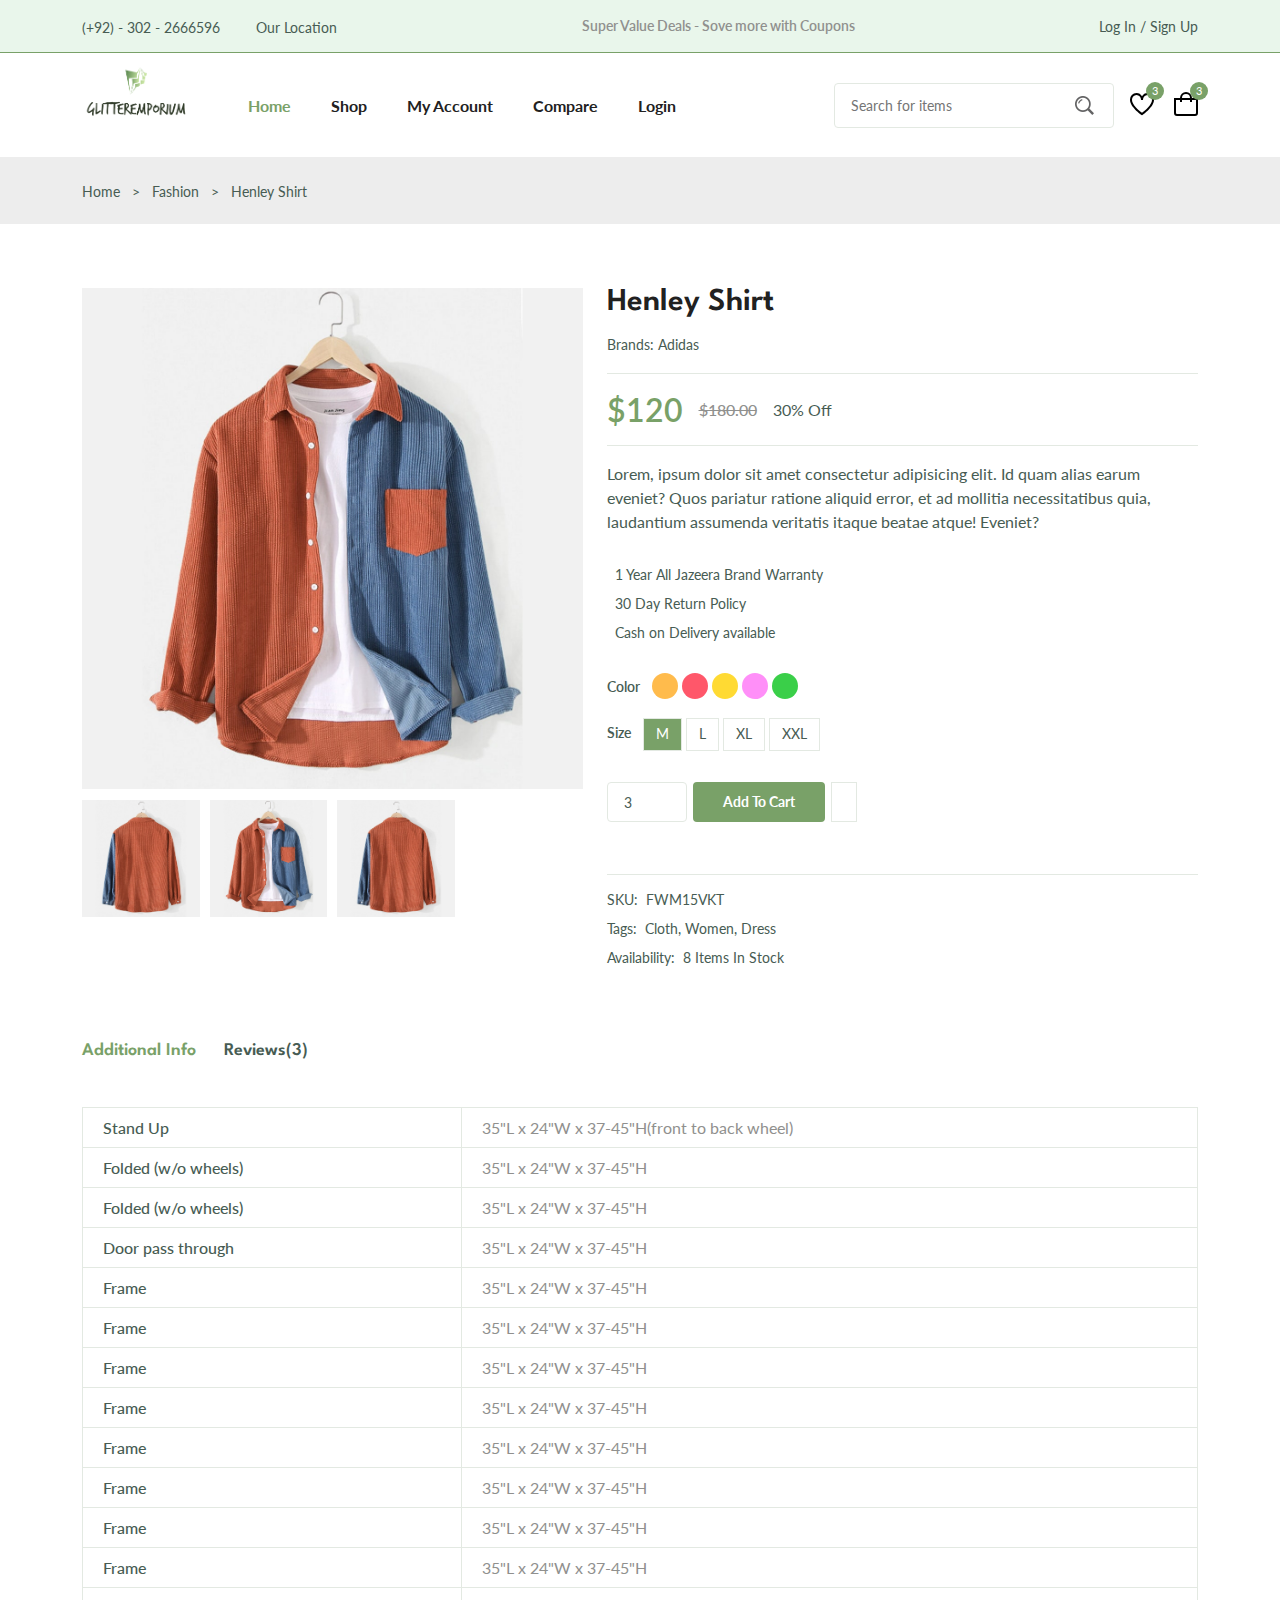
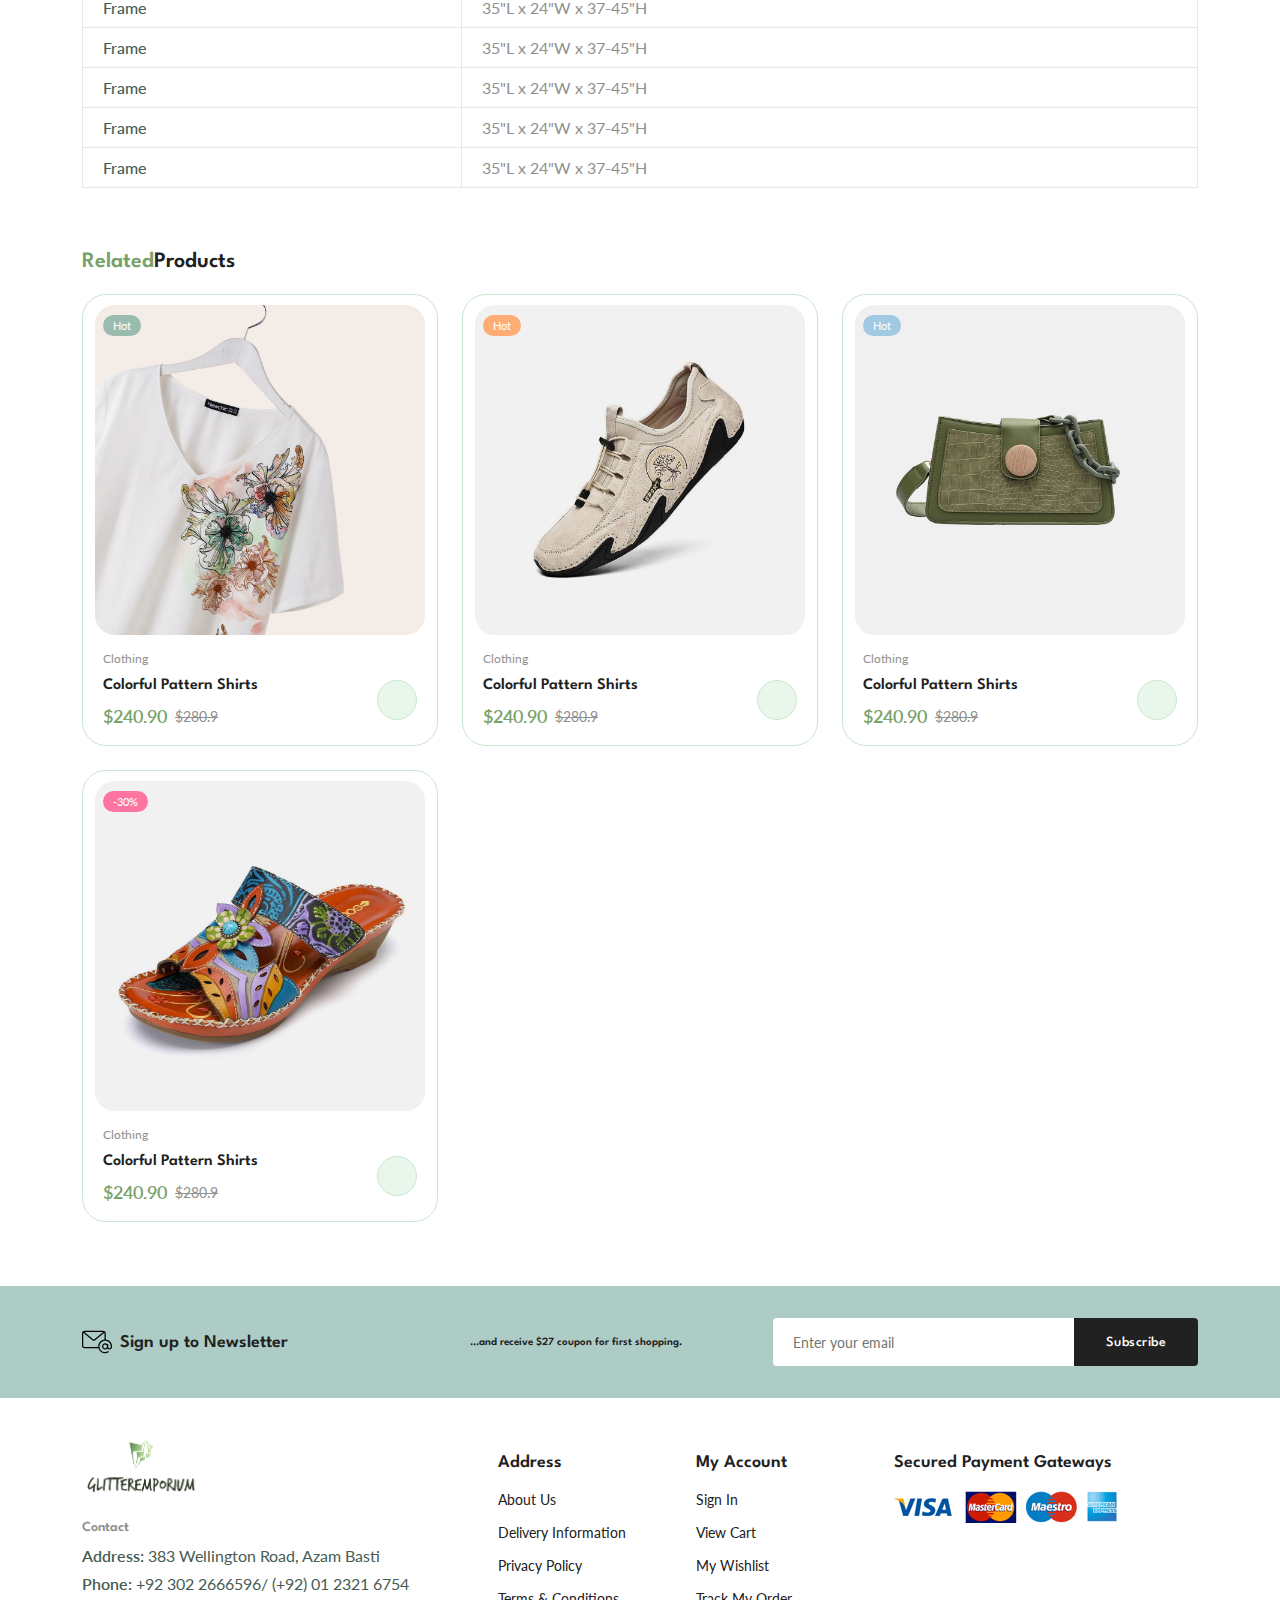
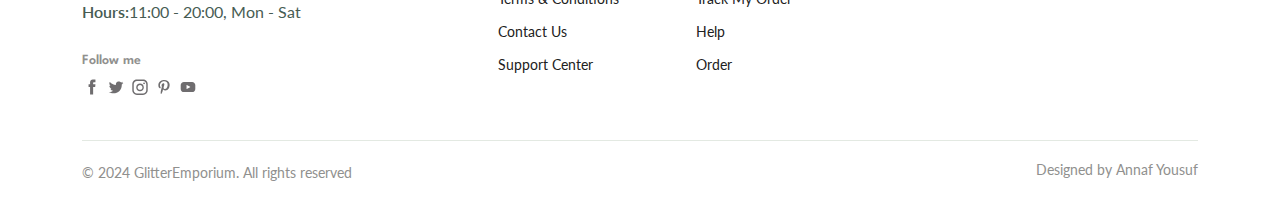
<file: details.html>
<!DOCTYPE html>
<html lang="en">

<head>
  <meta charset="UTF-8" />
  <meta name="viewport" content="width=device-width, initial-scale=1.0" />

  <!--=============== font-awesome ===============-->
  <link rel="stylesheet" href="https://cdnjs.cloudflare.com/ajax/libs/font-awesome/6.4.0/css/all.min.css"
    integrity="sha512-iecdLmaskl7CVkqkXNQ/ZH/XLlvWZOJyj7Yy7tcenmpD1ypASozpmT/E0iPtmFIB46ZmdtAc9eNBvH0H/ZpiBw=="
    crossorigin="anonymous" referrerpolicy="no-referrer" />

  <!--=============== SWIPER CSS ===============-->
  <link rel="stylesheet" href="https://cdn.jsdelivr.net/npm/swiper@10/swiper-bundle.min.css" />


  <!--=============== CSS ===============-->
  <link rel="stylesheet" href="assets/css/styles.css" />

  <title>GlitterEmporium-Ecommerce-Website</title>
</head>

<body>
  <!--=============== HEADER ===============-->
  <header class="header">
    <div class="header_top">
      <div class="header_container container">
        <div class="header_contact">
          <span>(+92) - 302 - 2666596</span>

          <span>Our Location</span>
        </div>

        <p class="header_alert-news">
          Super Value Deals - Sove more with Coupons
        </p>

        <a href="login-register.html" class="header_top-action">
          Log In / Sign Up
        </a>
      </div>
    </div>

    <nav class="nav container">
      <a href="index.html" class="nav_logo">
        <img src="assets/img/logo1.png" alt="" class="nav_logo_img">
      </a>

      <div class="nav_menu" id="nav-menu">
        <div class="nav_menu-top">
          <a href="index.html" class="nav_menu-logo">
            <img src="assets/img/logo1.png" alt="">
          </a>

          <div class="nav_close" id="nav-close">
            <i class="fa-solid fa-xmark"></i>
          </div>
        </div>


        <ul class="nav_list">
          <li class="nav_item">
            <a href="index.html" class="nav_link active-link">Home</a>
          </li>

          <li class="nav_item">
            <a href="shop.html" class="nav_link">Shop</a>
          </li>

          <li class="nav_item">
            <a href="accounts.html" class="nav_link">My Account</a>
          </li>

          <li class="nav_item">
            <a href="compare.html" class="nav_link">Compare</a>
          </li>

          <li class="nav_item">
            <a href="login-register.html" class="nav_link">Login</a>
          </li>
        </ul>

        <div class="header_search">
          <input type="text" placeholder="Search for items" class="form_input">
          <button class="search_btn">
            <img src="assets/img/search.png" alt="">
          </button>
        </div>
      </div>

      <div class="header_user-actions">
        <a href="wishlist.html" class="header_action-btn">
          <img src="assets/img/icon-heart.svg" alt="">
          <span class="count">3</span>
        </a>

        <a href="cart.html" class="header_action-btn">
          <img src="assets/img/icon-cart.svg" alt="">
          <span class="count">3</span>
        </a>

        <div class="header_action-btn nav_toggle" id="nav-toggle">
          <img src="assets/img/menu-burger.svg" alt="">
        </div>
      </div>
    </nav>

  </header>

  <!--=============== MAIN ===============-->
  <main class="main">
    <!--=============== BREADCRUMB ===============-->
    <section class="breadcrumb">
      <ul class="breadcrumb_list flex container">
        <li><a href="index.html" class="breadcrumb_link">Home</a></li>
        <li><span class="breadcrumb_link">></span></li>
        <li><span class="breadcrumb_link">Fashion</span></li>

        <li><span class="breadcrumb_link">></span></li>
        <li><span class="breadcrumb_link">Henley Shirt</span></li>
      </ul>
    </section>

    <!--=============== DETAILS ===============-->
    <section class="details section-lg">
      <div class="details_container container grid">
        <div class="details_group">
          <img src="assets/img/product-8-1.jpg" alt="" class="details_img">
          <div class="details_small-images grid">
            <img src="assets/img/product-8-2.jpg" alt="" class="details_small-img">

            <img src="assets/img/product-8-1.jpg" alt="" class="details_small-img">
            <img src="assets/img/product-8-2.jpg" alt="" class="details_small-img">

          </div>
        </div>

        <div class="details_group">
          <h3 class="details_title">Henley Shirt</h3>
          <p class="details_brand">Brands: <span>Adidas</span></p>

          <div class="details_price flex">
            <span class="new_price">$120</span>
            <span class="old_price">$180.00</span>
            <span class="save_price">30% Off</span>
          </div>
          <p class="short_description">Lorem, ipsum dolor sit amet consectetur adipisicing elit. Id quam alias earum
            eveniet? Quos pariatur ratione aliquid error, et ad mollitia necessitatibus quia, laudantium assumenda
            veritatis itaque beatae atque! Eveniet?</p>

          <ul class="product_list">
            <li class="list_item flex">
              <i class="fa-solid fa-crown"></i> 1 Year All Jazeera Brand Warranty
            </li>

            <li class="list_item flex">
              <i class="fa-solid fa-arrows-rotate"></i> 30 Day Return Policy
            </li>

            <li class="list_item flex">
              <i class="fa-regular fa-credit-card"></i> Cash on Delivery available
            </li>
          </ul>

          <div class="details_color flex">
            <span class="details_color-title">Color</span>

            <ul class="color_list">
              <li>
                <a href="#" class="color_link" style="background-color: hsl(37, 100%, 65%);"></a>
              </li>

              <li>
                <a href="#" class="color_link" style="background-color: hsl(353, 100%, 67%);"></a>
              </li>

              <li>
                <a href="#" class="color_link" style="background-color: hsl(49, 100%, 60%);"></a>
              </li>

              <li>
                <a href="#" class="color_link" style="background-color: hsl(304, 100%, 78%);"></a>
              </li>

              <li>
                <a href="#" class="color_link" style="background-color: hsl(126, 61%, 52%);"></a>
              </li>
            </ul>
          </div>

          <div class="details_size flex">
            <span class="details_size-title">Size</span>

            <ul class="size_list">
              <li>
                <a href="#" class="size_link size-active">M</a>
              </li>

              <li>
                <a href="#" class="size_link">L</a>
              </li>

              <li>
                <a href="#" class="size_link">XL</a>
              </li>

              <li>
                <a href="#" class="size_link">XXL</a>
              </li>
            </ul>
          </div>

          <div class="details_action">
            <input type="number" class="quantity" value="3">
            <a href="#" class="btn btn-sm">Add To Cart</a>
            <a href="#" class="details_action-btn">
              <i class="fa-solid fa-heart"></i>
            </a>
          </div>
          <ul class="details_meta">
            <li class="meta_list flex"><span>SKU:</span> FWM15VKT</li>
            <li class="meta_list flex"><span>Tags:</span> Cloth, Women, Dress</li>
            <li class="meta_list flex"><span>Availability:</span> 8 Items In Stock</li>
          </ul>

        </div>
      </div>
    </section>

    <!--=============== DETAILS TAB ===============-->
    <section class="details__tab container">
      <div class="detail_tabs">
        <span class="detail_tab active-tab" data-target="#info">Additional Info</span>
        <span class="detail_tab" data-target="#reviews">Reviews(3)</span>
      </div>

      <div class="details_tabs-content">
        <div class="details_tab-content active-tab" content id="info">
          <table class="info_table">
            <tr>
              <th>Stand Up</th>
              <td>35"L x 24"W x 37-45"H(front to back wheel)</td>
            </tr>

            <tr>
              <th>Folded (w/o wheels)</th>
              <td>35"L x 24"W x 37-45"H</td>
            </tr>

            <tr>
              <th>Folded (w/o wheels)</th>
              <td>35"L x 24"W x 37-45"H</td>
            </tr>

            <tr>
              <th>Door pass through</th>
              <td>35"L x 24"W x 37-45"H</td>
            </tr>

            <tr>
              <th>Frame</th>
              <td>35"L x 24"W x 37-45"H</td>
            </tr>

            <tr>
              <th>Frame</th>
              <td>35"L x 24"W x 37-45"H</td>
            </tr>

            <tr>
              <th>Frame</th>
              <td>35"L x 24"W x 37-45"H</td>
            </tr>

            <tr>
              <th>Frame</th>
              <td>35"L x 24"W x 37-45"H</td>
            </tr>

            <tr>
              <th>Frame</th>
              <td>35"L x 24"W x 37-45"H</td>
            </tr>

            <tr>
              <th>Frame</th>
              <td>35"L x 24"W x 37-45"H</td>
            </tr>

            <tr>
              <th>Frame</th>
              <td>35"L x 24"W x 37-45"H</td>
            </tr>

            <tr>
              <th>Frame</th>
              <td>35"L x 24"W x 37-45"H</td>
            </tr>

            <tr>
              <th>Frame</th>
              <td>35"L x 24"W x 37-45"H</td>
            </tr>

            <tr>
              <th>Frame</th>
              <td>35"L x 24"W x 37-45"H</td>
            </tr>

            <tr>
              <th>Frame</th>
              <td>35"L x 24"W x 37-45"H</td>
            </tr>

            <tr>
              <th>Frame</th>
              <td>35"L x 24"W x 37-45"H</td>
            </tr>

            <tr>
              <th>Frame</th>
              <td>35"L x 24"W x 37-45"H</td>
            </tr>
          </table>
        </div>

        <div class="details_tab-content" content id="reviews">
          <div class="reviews_container grid">

            <div class="review_single">
              <div>
                <img src="assets/img/avatar-1.jpg" alt="" class="review_img">
                <h4 class="review_title">John Cenna</h4>
              </div>

              <div class="review_data">
                <div class="review_rating">
                  <i class="fa-regular fa-star"></i>
                  <i class="fa-regular fa-star"></i>
                  <i class="fa-regular fa-star"></i>
                  <i class="fa-regular fa-star"></i>
                  <i class="fa-regular fa-star"></i>
                </div>
                <p class="review_description">Lorem ipsum dolor sit amet consectetur adipisicing elit. Autem, qui?</p>
                <span class="review_date">Jan 4, 2023 at 8:15 am</span>
              </div>
            </div>

            <div class="review_single">
              <div>
                <img src="assets/img/avatar-2.jpg" alt="" class="review_img">
                <h4 class="review_title">John Cenna</h4>
              </div>

              <div class="review_data">
                <div class="review_rating">
                  <i class="fa-regular fa-star"></i>
                  <i class="fa-regular fa-star"></i>
                  <i class="fa-regular fa-star"></i>
                  <i class="fa-regular fa-star"></i>
                  <i class="fa-regular fa-star"></i>
                </div>
                <p class="review_description">Lorem ipsum dolor sit amet consectetur adipisicing elit. Autem, qui?</p>
                <span class="review_date">Jan 4, 2023 at 8:15 am</span>
              </div>
            </div>

            <div class="review_single">
              <div>
                <img src="assets/img/avatar-3.jpg" alt="" class="review_img">
                <h4 class="review_title">John Cenna</h4>
              </div>

              <div class="review_data">
                <div class="review_rating">
                  <i class="fa-regular fa-star"></i>
                  <i class="fa-regular fa-star"></i>
                  <i class="fa-regular fa-star"></i>
                  <i class="fa-regular fa-star"></i>
                  <i class="fa-regular fa-star"></i>
                </div>
                <p class="review_description">Lorem ipsum dolor sit amet consectetur adipisicing elit. Autem, qui?</p>
                <span class="review_date">Jan 4, 2023 at 8:15 am</span>
              </div>
            </div>

          </div>

          <div class="review_form">
            <h4 class="review_form-title">Add a review</h4>

            <div class="rate_product">
              <i class="fa-regular fa-star"></i>
              <i class="fa-regular fa-star"></i>
              <i class="fa-regular fa-star"></i>
              <i class="fa-regular fa-star"></i>
              <i class="fa-regular fa-star"></i>
            </div>

            <form action="" class="form grid">
              <textarea class="form_input textarea" placeholder="Write Comment"></textarea>

              <div class="form_group grid">
                <input type="text" placeholder="Name" class="form_input">
                <input type="email" placeholder="Email" class="form_input">
              </div>
              <div class="form_btn">
                <button class="btn">Submit Review</button>
              </div>
            </form>
          </div>
        </div>
      </div>
    </section>

    <!--=============== PRODUCTS ===============-->
    <section class="products container section-lg">
      <h3 class="section_title"><Span>Related</Span>Products</h3>


      <div class="products_container grid">
        

        <div class="product_item">
          <div class="product_banner">
            <a href="details.html" class="product_images">
              <img src="assets/img/product-12-1.jpg" alt="" class="product_img default">
              <img src="assets/img/product-12-2.jpg" alt="" class="product_img hover">
            </a>

            <div class="product_actions">
              <a href="#" class="action_btn" aria-label="Quick View">
                <i class="fa-regular fa-eye"></i>
              </a>

              <a href="#" class="action_btn" aria-label="Add to Wishlist">
                <i class="fa-regular fa-heart"></i>
              </a>

              <a href="#" class="action_btn" aria-label="Compare">
                <i class="fa-solid fa-shuffle"></i>
              </a>
            </div>

            <div class="product_badge light-green">Hot</div>
          </div>

          <div class="product_content">
            <span class="product_category">Clothing</span>
            <a href="details.html">
              <h3 class="product_title">Colorful Pattern Shirts</h3>
            </a>
            <div class="product_rating">
              <i class="fa-regular fa-star"></i>
              <i class="fa-regular fa-star"></i>
              <i class="fa-regular fa-star"></i>
              <i class="fa-regular fa-star"></i>
              <i class="fa-regular fa-star"></i>
            </div>
            <div class="product_price flex">
              <span class="new_price">$240.90</span>
              <span class="old_price">$280.9</span>
            </div>

            <a href="#" class="action_btn cart_btn" aria-label="Add To Cart">
              <i class="fa-solid fa-bag-shopping"></i>
            </a>

          </div>
        </div>

        <div class="product_item">
          <div class="product_banner">
            <a href="details.html" class="product_images">
              <img src="assets/img/product-3-1.jpg" alt="" class="product_img default">
              <img src="assets/img/product-3-2.jpg" alt="" class="product_img hover">
            </a>

            <div class="product_actions">
              <a href="#" class="action_btn" aria-label="Quick View">
                <i class="fa-regular fa-eye"></i>
              </a>

              <a href="#" class="action_btn" aria-label="Add to Wishlist">
                <i class="fa-regular fa-heart"></i>
              </a>

              <a href="#" class="action_btn" aria-label="Compare">
                <i class="fa-solid fa-shuffle"></i>
              </a>
            </div>

            <div class="product_badge light-orange">Hot</div>
          </div>

          <div class="product_content">
            <span class="product_category">Clothing</span>
            <a href="details.html">
              <h3 class="product_title">Colorful Pattern Shirts</h3>
            </a>
            <div class="product_rating">
              <i class="fa-regular fa-star"></i>
              <i class="fa-regular fa-star"></i>
              <i class="fa-regular fa-star"></i>
              <i class="fa-regular fa-star"></i>
              <i class="fa-regular fa-star"></i>
            </div>
            <div class="product_price flex">
              <span class="new_price">$240.90</span>
              <span class="old_price">$280.9</span>
            </div>

            <a href="#" class="action_btn cart_btn" aria-label="Add To Cart">
              <i class="fa-solid fa-bag-shopping"></i>
            </a>

          </div>
        </div>

        <div class="product_item">
          <div class="product_banner">
            <a href="details.html" class="product_images">
              <img src="assets/img/product-13-1.jpg" alt="" class="product_img default">
              <img src="assets/img/product-13-2.jpg" alt="" class="product_img hover">
            </a>

            <div class="product_actions">
              <a href="#" class="action_btn" aria-label="Quick View">
                <i class="fa-regular fa-eye"></i>
              </a>

              <a href="#" class="action_btn" aria-label="Add to Wishlist">
                <i class="fa-regular fa-heart"></i>
              </a>

              <a href="#" class="action_btn" aria-label="Compare">
                <i class="fa-solid fa-shuffle"></i>
              </a>
            </div>

            <div class="product_badge light-blue">Hot</div>
          </div>

          <div class="product_content">
            <span class="product_category">Clothing</span>
            <a href="details.html">
              <h3 class="product_title">Colorful Pattern Shirts</h3>
            </a>
            <div class="product_rating">
              <i class="fa-regular fa-star"></i>
              <i class="fa-regular fa-star"></i>
              <i class="fa-regular fa-star"></i>
              <i class="fa-regular fa-star"></i>
              <i class="fa-regular fa-star"></i>
            </div>
            <div class="product_price flex">
              <span class="new_price">$240.90</span>
              <span class="old_price">$280.9</span>
            </div>

            <a href="#" class="action_btn cart_btn" aria-label="Add To Cart">
              <i class="fa-solid fa-bag-shopping"></i>
            </a>

          </div>
        </div>

        <div class="product_item">
          <div class="product_banner">
            <a href="details.html" class="product_images">
              <img src="assets/img/product-10-1.jpg" alt="" class="product_img default">
              <img src="assets/img/product-10-2.jpg" alt="" class="product_img hover">
            </a>

            <div class="product_actions">
              <a href="#" class="action_btn" aria-label="Quick View">
                <i class="fa-regular fa-eye"></i>
              </a>

              <a href="#" class="action_btn" aria-label="Add to Wishlist">
                <i class="fa-regular fa-heart"></i>
              </a>

              <a href="#" class="action_btn" aria-label="Compare">
                <i class="fa-solid fa-shuffle"></i>
              </a>
            </div>

            <div class="product_badge light-pink">-30%</div>
          </div>

          <div class="product_content">
            <span class="product_category">Clothing</span>
            <a href="details.html">
              <h3 class="product_title">Colorful Pattern Shirts</h3>
            </a>
            <div class="product_rating">
              <i class="fa-regular fa-star"></i>
              <i class="fa-regular fa-star"></i>
              <i class="fa-regular fa-star"></i>
              <i class="fa-regular fa-star"></i>
              <i class="fa-regular fa-star"></i>
            </div>
            <div class="product_price flex">
              <span class="new_price">$240.90</span>
              <span class="old_price">$280.9</span>
            </div>

            <a href="#" class="action_btn cart_btn" aria-label="Add To Cart">
              <i class="fa-solid fa-bag-shopping"></i>
            </a>

          </div>
        </div>


      </div> 

    </section>

    <!--=============== NEWSLETTER ===============-->
    <section class="newsletter section">
      <div class="newsletter_container container grid">
        <h3 class="newsletter_title flex">
          <img src="assets/img/icon-email.svg" alt="" class="newsletter_icon">
          Sign up to Newsletter
        </h3>
        <p class="newsletter_discription">...and receive $27 coupon for first shopping.</p>

        <form action="" class="newsletter_form">
          <input type="text" placeholder="Enter your email" class="newsletter_input">
          <button type="submit" class="newsletter_btn">Subscribe</button>
        </form>
      </div>
    </section>
  </main>

  <!--=============== FOOTER ===============-->
  <footer class="footer container">
    <div class="footer_conainer grid">
      <div class="footer_content">
        <a href="index.html" class="footer_logo">
          <img src="assets/img/logo1.png" alt="" class="footer_logo-img">
        </a>

        <h4 class="footer_subtitle">Contact</h4>

        <p class="footer_description"><span>Address:</span> 383 Wellington Road, Azam Basti </p>
        <p class="footer_description"><span>Phone:</span> +92 302 2666596/ (+92) 01 2321 6754 </p>
        <p class="footer_description"><span>Hours:</span>11:00 - 20:00, Mon - Sat</p>

        <div class="footer_social">
          <h4 class="footer_subtitle">Follow me</h4>

          <div class="footer_social-links flex">
            <a href="">
              <img src="assets/img/icon-facebook.svg" alt="" class="footer_social-icon">
            </a>

            <a href="">
              <img src="assets/img/icon-twitter.svg" alt="" class="footer_social-icon">
            </a>

            <a href="">
              <img src="assets/img/icon-instagram.svg" alt="" class="footer_social-icon">
            </a>

            <a href="">
              <img src="assets/img/icon-pinterest.svg" alt="" class="footer_social-icon">
            </a>

            <a href="">
              <img src="assets/img/icon-youtube.svg" alt="" class="footer_social-icon">
            </a>
          </div>
        </div>
      </div>

      <div class="footer_content">
        <h3 class="footer_title">Address</h3>
        <ul class="footer_links">
          <li><a href="" class="footer_link">About Us</a></li>
          <li><a href="" class="footer_link">Delivery Information</a></li>
          <li><a href="" class="footer_link">Privacy Policy</a></li>
          <li><a href="" class="footer_link">Terms & Conditions</a></li>
          <li><a href="" class="footer_link">Contact Us</a></li>
          <li><a href="" class="footer_link">Support Center</a></li>
        </ul>
      </div>

      <div class="footer_content">
        <h3 class="footer_title">My Account</h3>
        <ul class="footer_links">
          <li><a href="" class="footer_link">Sign In</a></li>
          <li><a href="" class="footer_link">View Cart</a></li>
          <li><a href="" class="footer_link">My Wishlist</a></li>
          <li><a href="" class="footer_link">Track My Order</a></li>
          <li><a href="" class="footer_link">Help</a></li>
          <li><a href="" class="footer_link">Order</a></li>
        </ul>
      </div>

      <div class="footer_content">
        <h3 class="footer_title">Secured Payment Gateways</h3>

        <img src="assets/img/payment-method.png" alt="" class="payment_img">
      </div>

    </div>

    <div class="footer_bottom">
      <p class="copyright">&copy; 2024 GlitterEmporium. All rights reserved</p>
      <span class="designer">Designed by Annaf Yousuf</span>
    </div>
  </footer>

  <!--=============== SWIPER JS ===============-->
  <script src="https://cdn.jsdelivr.net/npm/swiper@10/swiper-bundle.min.js"></script>


  <!--=============== MAIN JS ===============-->
  <script src="assets/js/main.js"></script>
</body>

</html>
</file>
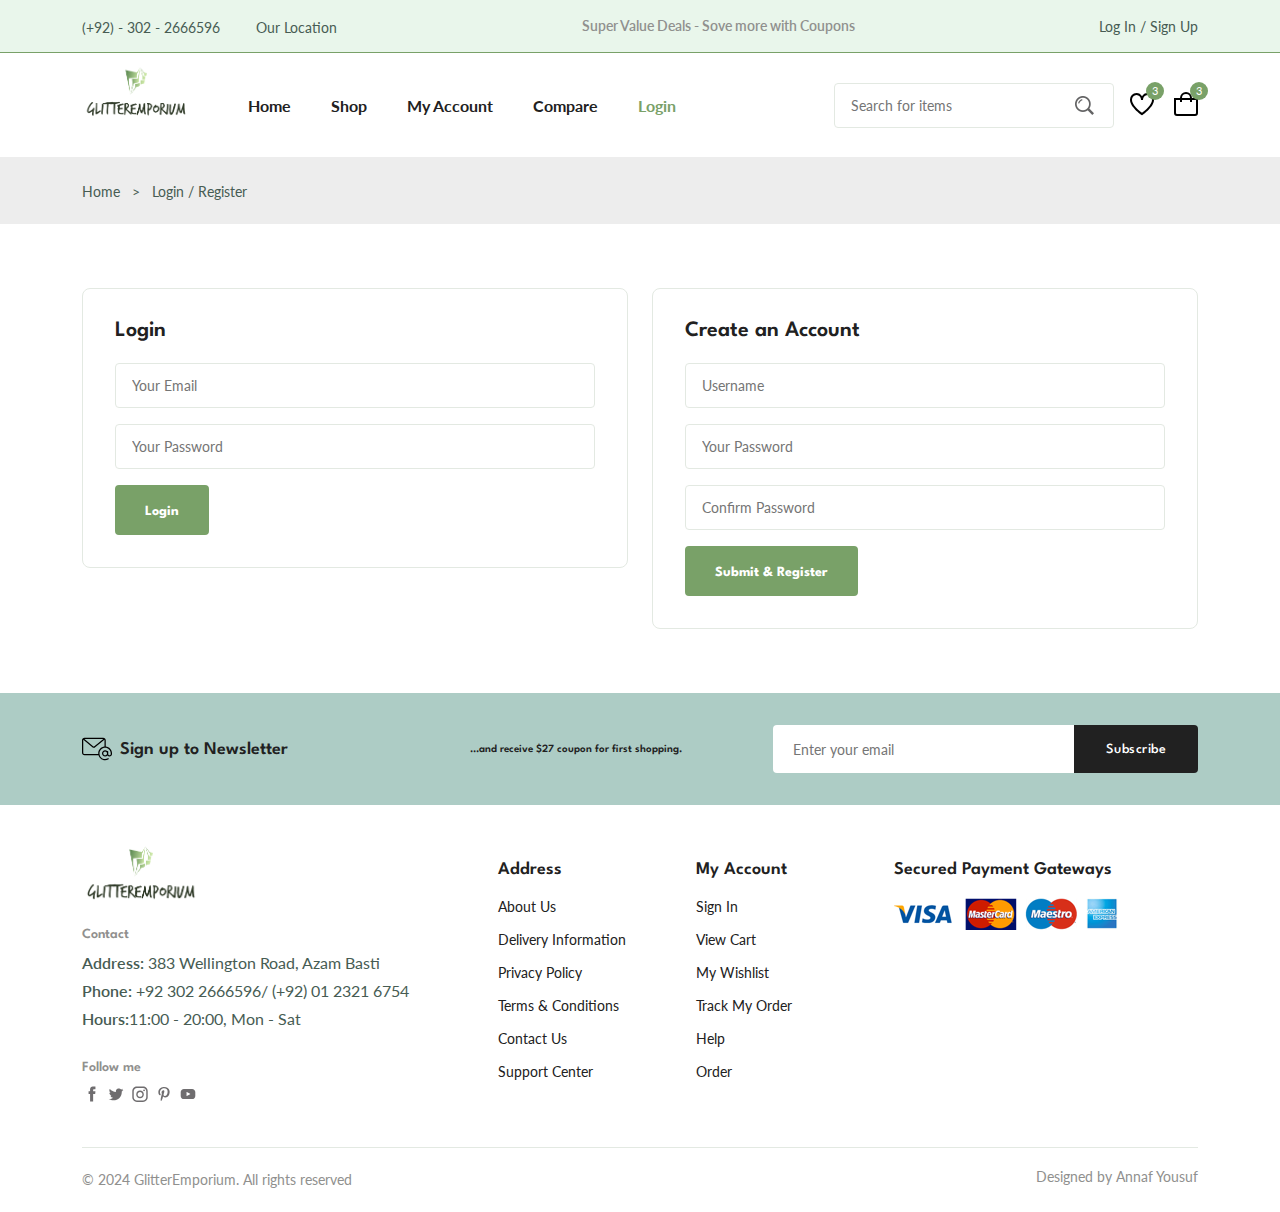
<file: login-register.html>
<!DOCTYPE html>
<html lang="en">
  <head>
    <meta charset="UTF-8" />
    <meta name="viewport" content="width=device-width, initial-scale=1.0" />
  
    <!--=============== font-awesome ===============-->
    <link rel="stylesheet" href="https://cdnjs.cloudflare.com/ajax/libs/font-awesome/6.4.0/css/all.min.css"
      integrity="sha512-iecdLmaskl7CVkqkXNQ/ZH/XLlvWZOJyj7Yy7tcenmpD1ypASozpmT/E0iPtmFIB46ZmdtAc9eNBvH0H/ZpiBw=="
      crossorigin="anonymous" referrerpolicy="no-referrer" />
  
    <!--=============== SWIPER CSS ===============-->
    <link rel="stylesheet" href="https://cdn.jsdelivr.net/npm/swiper@10/swiper-bundle.min.css" />
  
  
    <!--=============== CSS ===============-->
    <link rel="stylesheet" href="assets/css/styles.css" />
  
    <title>GlitterEmporium-Ecommerce-Website</title>
  </head>
  <body>
    <!--=============== HEADER ===============-->
    <header class="header">
      <div class="header_top">
        <div class="header_container container">
          <div class="header_contact">
            <span>(+92) - 302 - 2666596</span>
  
            <span>Our Location</span>
          </div>
  
          <p class="header_alert-news">
            Super Value Deals - Sove more with Coupons
          </p>
  
          <a href="login-register.html" class="header_top-action">
            Log In / Sign Up
          </a>
        </div>
      </div>
  
      <nav class="nav container">
        <a href="index.html" class="nav_logo">
          <img src="assets/img/logo1.png" alt="" class="nav_logo_img">
        </a>
  
        <div class="nav_menu" id="nav-menu">
          <div class="nav_menu-top">
            <a href="index.html" class="nav_menu-logo">
              <img src="assets/img/logo1.png" alt="">
            </a>
  
            <div class="nav_close" id="nav-close">
              <i class="fa-solid fa-xmark"></i>
            </div>
          </div>
  
  
          <ul class="nav_list">
            <li class="nav_item">
              <a href="index.html" class="nav_link ">Home</a>
            </li>
  
            <li class="nav_item">
              <a href="shop.html" class="nav_link">Shop</a>
            </li>
  
            <li class="nav_item">
              <a href="accounts.html" class="nav_link">My Account</a>
            </li>
  
            <li class="nav_item">
              <a href="compare.html" class="nav_link">Compare</a>
            </li>
  
            <li class="nav_item">
              <a href="login-register.html" class="nav_link active-link">Login</a>
            </li>
          </ul>
  
          <div class="header_search">
            <input type="text" placeholder="Search for items" class="form_input">
            <button class="search_btn">
              <img src="assets/img/search.png" alt="">
            </button>
          </div>
        </div>
  
        <div class="header_user-actions">
          <a href="wishlist.html" class="header_action-btn">
            <img src="assets/img/icon-heart.svg" alt="">
            <span class="count">3</span>
          </a>
  
          <a href="cart.html" class="header_action-btn">
            <img src="assets/img/icon-cart.svg" alt="">
            <span class="count">3</span>
          </a>
  
          <div class="header_action-btn nav_toggle" id="nav-toggle">
            <img src="assets/img/menu-burger.svg" alt="">
          </div>
        </div>
      </nav>
  
    </header>

    <!--=============== MAIN ===============-->
    <main class="main">
      <!--=============== BREADCRUMB ===============-->
      <section class="breadcrumb">
        <ul class="breadcrumb_list flex container">
          <li><a href="index.html" class="breadcrumb_link">Home</a></li>
          <li><span class="breadcrumb_link">></span></li>
          <li><span class="breadcrumb_link">Login / Register</span></li>
        </ul>
      </section>

      <!--=============== LOGIN-REGISTER ===============-->
      <section class="login-register section-lg">
        <div class="login-register_container container grid">
          <div class="login">
            <h3 class="section_title">Login</h3>

            <form action="" class="form grid">
              <input type="email" placeholder="Your Email" class="form_input">
              <input type="password" placeholder="Your Password" class="form_input">

              <div class="form_btn">
                <button class="btn">Login</button>
              </div>

            </form>
          </div>

          <div class="register">
            <h3 class="section_title">Create an Account </h3>

            <form action="" class="form grid">
              <input type="text" placeholder="Username" class="form_input">
              <input type="password" placeholder="Your Password" class="form_input">
              <input type="password" placeholder="Confirm Password" class="form_input">

              <div class="form_btn">
                <button class="btn">Submit & Register</button>
              </div>

            </form>
          </div>
        </div>
      </section>

      <!--=============== NEWSLETTER ===============-->
      <section class="newsletter section">
        <div class="newsletter_container container grid">
          <h3 class="newsletter_title flex">
            <img src="assets/img/icon-email.svg" alt="" class="newsletter_icon">
            Sign up to Newsletter
          </h3>
          <p class="newsletter_discription">...and receive $27 coupon for first shopping.</p>
  
          <form action="" class="newsletter_form">
            <input type="text" placeholder="Enter your email" class="newsletter_input">
            <button type="submit" class="newsletter_btn">Subscribe</button>
          </form>
        </div>
      </section>
    </main>

    <!--=============== FOOTER ===============-->
    <footer class="footer container">
      <div class="footer_conainer grid">
        <div class="footer_content">
          <a href="index.html" class="footer_logo">
            <img src="assets/img/logo1.png" alt="" class="footer_logo-img">
          </a>
  
          <h4 class="footer_subtitle">Contact</h4>
  
          <p class="footer_description"><span>Address:</span> 383 Wellington Road, Azam Basti </p>
          <p class="footer_description"><span>Phone:</span> +92 302 2666596/ (+92) 01 2321 6754 </p>
          <p class="footer_description"><span>Hours:</span>11:00 - 20:00, Mon - Sat</p>
  
          <div class="footer_social">
            <h4 class="footer_subtitle">Follow me</h4>
  
            <div class="footer_social-links flex">
              <a href="">
                <img src="assets/img/icon-facebook.svg" alt="" class="footer_social-icon">
              </a>
  
              <a href="">
                <img src="assets/img/icon-twitter.svg" alt="" class="footer_social-icon">
              </a>
  
              <a href="">
                <img src="assets/img/icon-instagram.svg" alt="" class="footer_social-icon">
              </a>
  
              <a href="">
                <img src="assets/img/icon-pinterest.svg" alt="" class="footer_social-icon">
              </a>
  
              <a href="">
                <img src="assets/img/icon-youtube.svg" alt="" class="footer_social-icon">
              </a>
            </div>
          </div>
        </div>
  
        <div class="footer_content">
          <h3 class="footer_title">Address</h3>
          <ul class="footer_links">
            <li><a href="" class="footer_link">About Us</a></li>
            <li><a href="" class="footer_link">Delivery Information</a></li>
            <li><a href="" class="footer_link">Privacy Policy</a></li>
            <li><a href="" class="footer_link">Terms & Conditions</a></li>
            <li><a href="" class="footer_link">Contact Us</a></li>
            <li><a href="" class="footer_link">Support Center</a></li>
          </ul>
        </div>
  
        <div class="footer_content">
          <h3 class="footer_title">My Account</h3>
          <ul class="footer_links">
            <li><a href="" class="footer_link">Sign In</a></li>
            <li><a href="" class="footer_link">View Cart</a></li>
            <li><a href="" class="footer_link">My Wishlist</a></li>
            <li><a href="" class="footer_link">Track My Order</a></li>
            <li><a href="" class="footer_link">Help</a></li>
            <li><a href="" class="footer_link">Order</a></li>
          </ul>
        </div>
  
        <div class="footer_content">
          <h3 class="footer_title">Secured Payment Gateways</h3>
  
          <img src="assets/img/payment-method.png" alt="" class="payment_img">
        </div>
  
      </div>
  
      <div class="footer_bottom">
        <p class="copyright">&copy; 2024 GlitterEmporium. All rights reserved</p>
        <span class="designer">Designed by Annaf Yousuf</span>
      </div>
    </footer>

  <!--=============== SWIPER JS ===============-->
  <script src="https://cdn.jsdelivr.net/npm/swiper@10/swiper-bundle.min.js"></script>


  <!--=============== MAIN JS ===============-->
  <script src="assets/js/main.js"></script>
  </body>
</html>
</file>
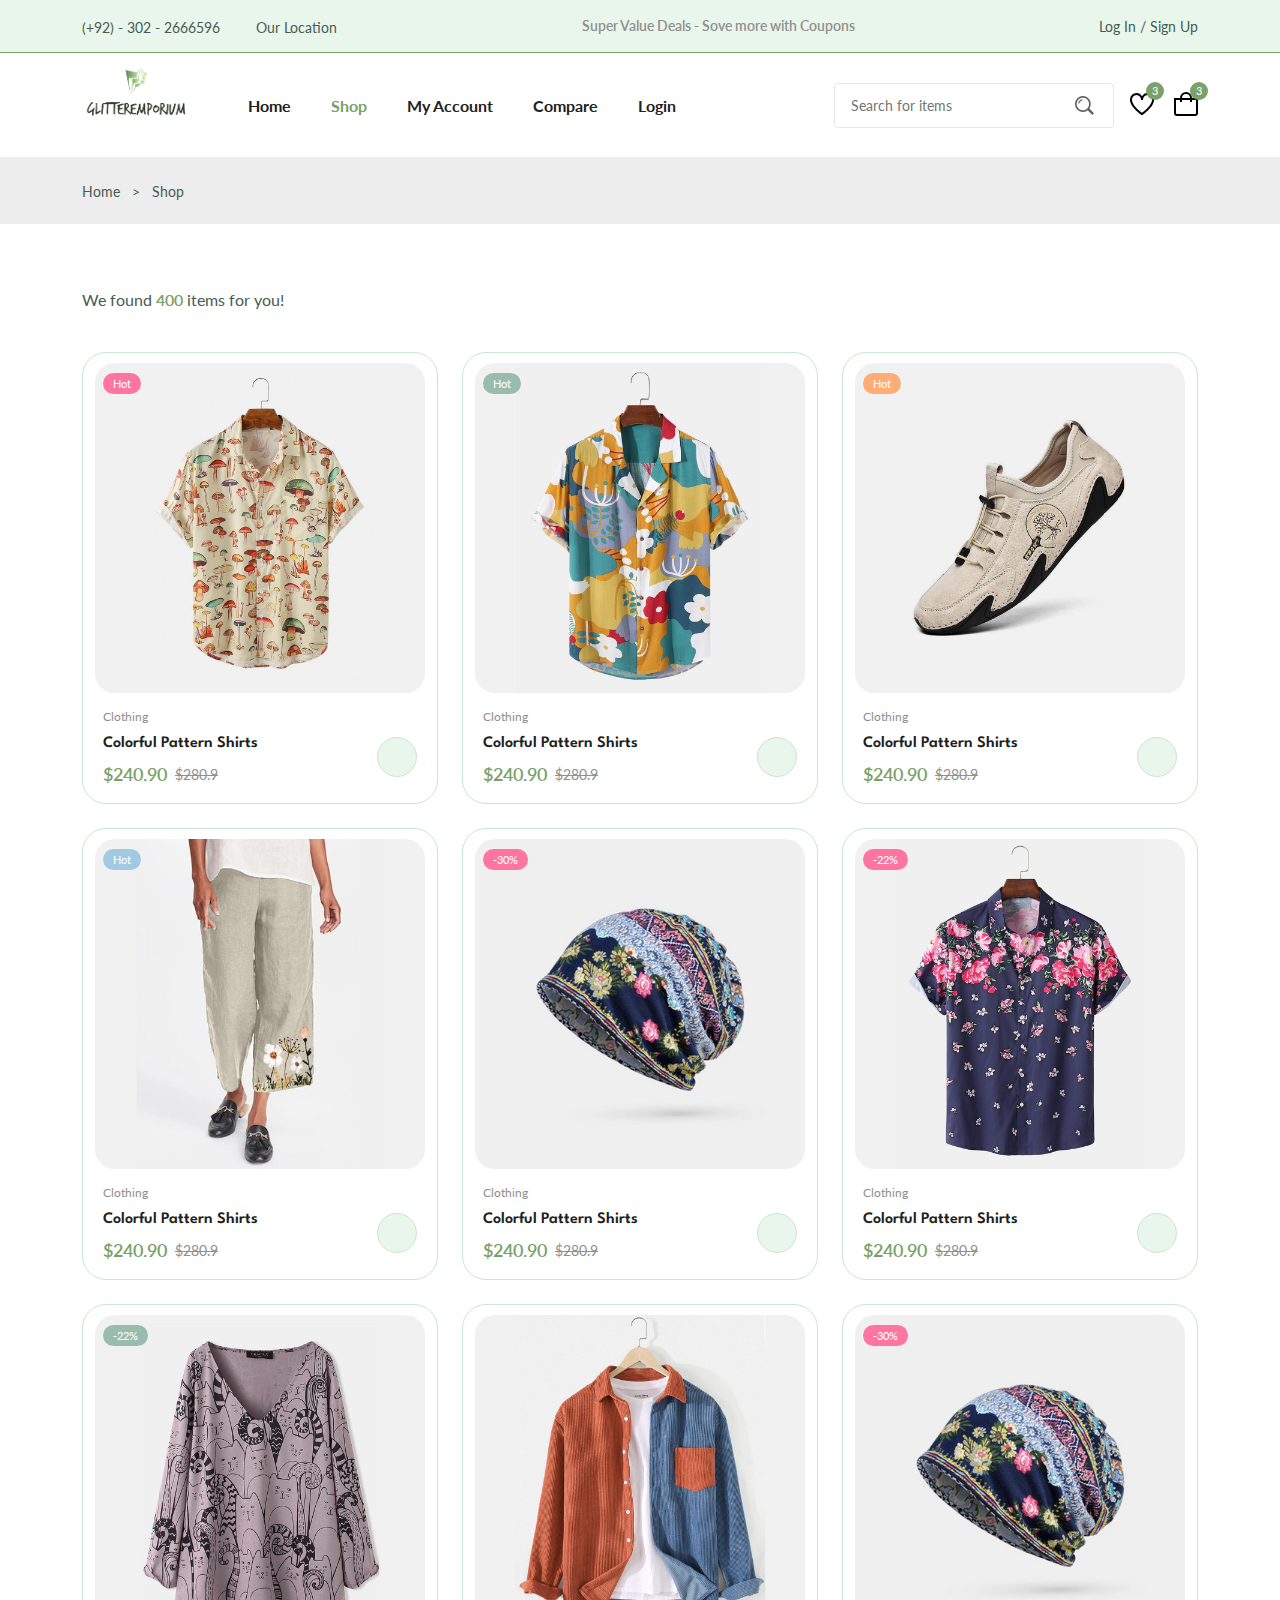
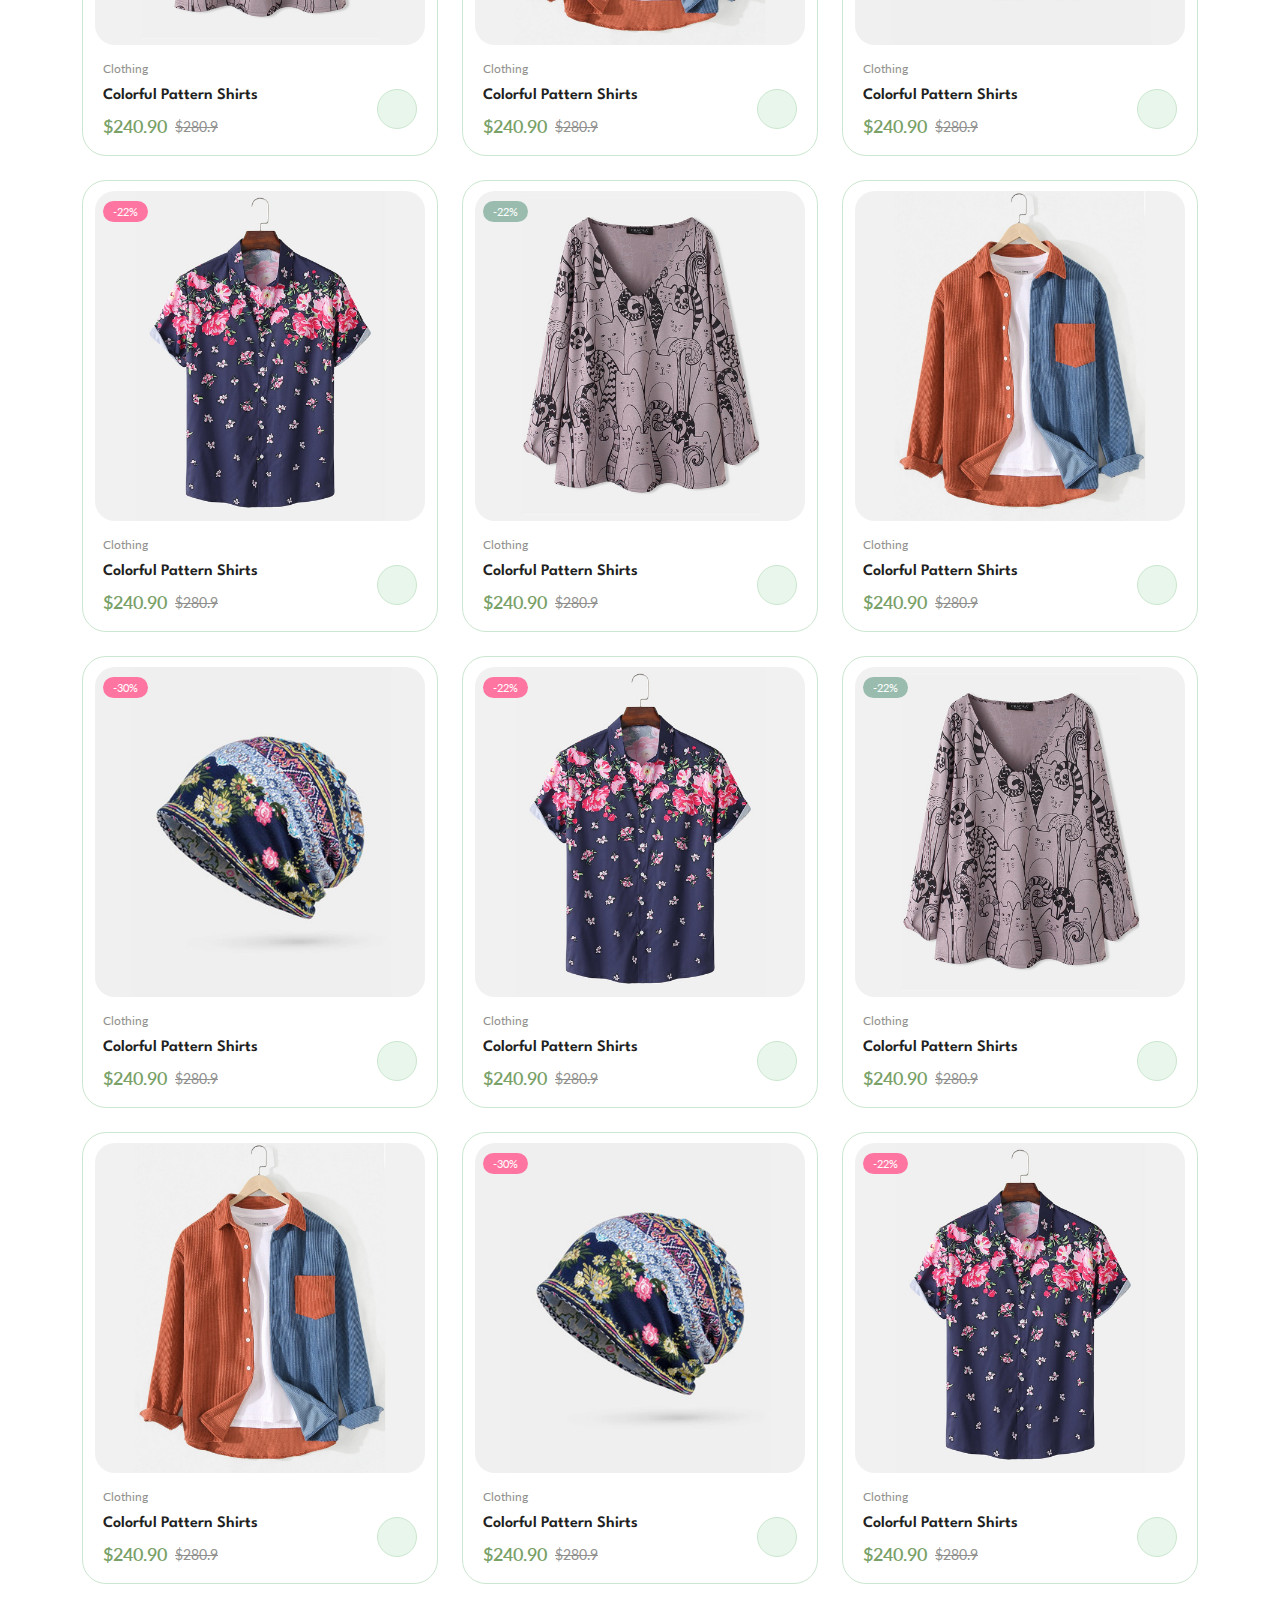
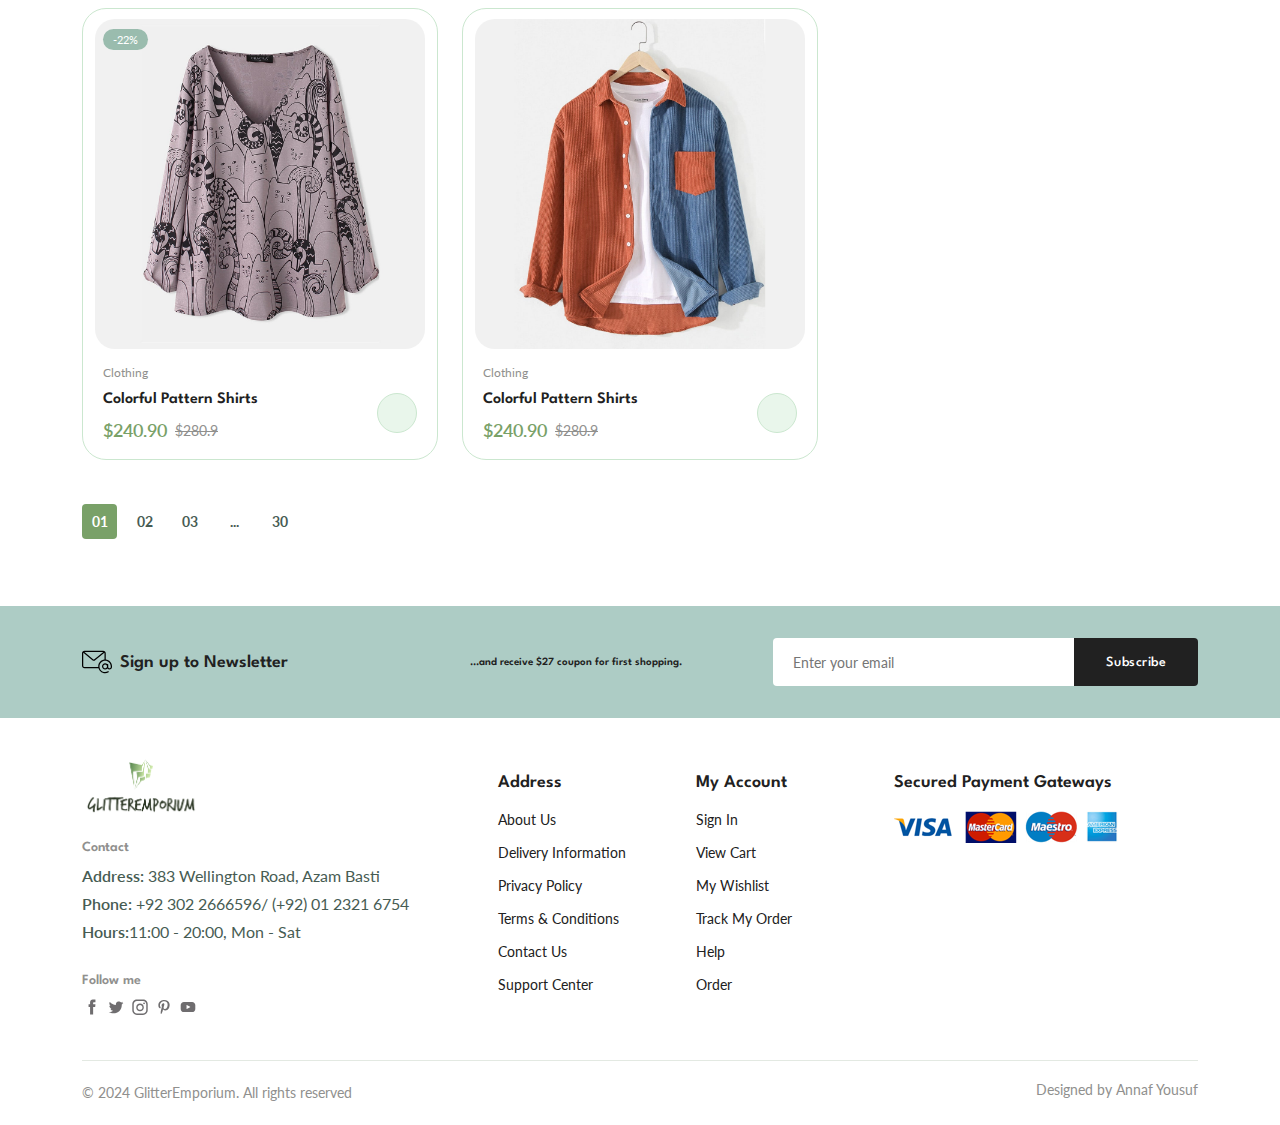
<file: shop.html>
<!DOCTYPE html>
<html lang="en">

<head>
  <meta charset="UTF-8" />
  <meta name="viewport" content="width=device-width, initial-scale=1.0" />

  <!--=============== font-awesome ===============-->
  <link rel="stylesheet" href="https://cdnjs.cloudflare.com/ajax/libs/font-awesome/6.4.0/css/all.min.css"
    integrity="sha512-iecdLmaskl7CVkqkXNQ/ZH/XLlvWZOJyj7Yy7tcenmpD1ypASozpmT/E0iPtmFIB46ZmdtAc9eNBvH0H/ZpiBw=="
    crossorigin="anonymous" referrerpolicy="no-referrer" />

  <!--=============== SWIPER CSS ===============-->
  <link rel="stylesheet" href="https://cdn.jsdelivr.net/npm/swiper@10/swiper-bundle.min.css" />


  <!--=============== CSS ===============-->
  <link rel="stylesheet" href="assets/css/styles.css" />

  <title>GlitterEmporium-Ecommerce-Website</title>
</head>

<body>
  <!--=============== HEADER ===============-->
  <header class="header">
    <div class="header_top">
      <div class="header_container container">
        <div class="header_contact">
          <span>(+92) - 302 - 2666596</span>

          <span>Our Location</span>
        </div>

        <p class="header_alert-news">
          Super Value Deals - Sove more with Coupons
        </p>

        <a href="login-register.html" class="header_top-action">
          Log In / Sign Up
        </a>
      </div>
    </div>

    <nav class="nav container">
      <a href="index.html" class="nav_logo">
        <img src="assets/img/logo1.png" alt="" class="nav_logo_img">
      </a>

      <div class="nav_menu" id="nav-menu">
        <div class="nav_menu-top">
          <a href="index.html" class="nav_menu-logo">
            <img src="assets/img/logo1.png" alt="">
          </a>

          <div class="nav_close" id="nav-close">
            <i class="fa-solid fa-xmark"></i>
          </div>
        </div>


        <ul class="nav_list">
          <li class="nav_item">
            <a href="index.html" class="nav_link ">Home</a>
          </li>

          <li class="nav_item">
            <a href="shop.html" class="nav_link active-link">Shop</a>
          </li>

          <li class="nav_item">
            <a href="accounts.html" class="nav_link">My Account</a>
          </li>

          <li class="nav_item">
            <a href="compare.html" class="nav_link">Compare</a>
          </li>

          <li class="nav_item">
            <a href="login-register.html" class="nav_link">Login</a>
          </li>
        </ul>

        <div class="header_search">
          <input type="text" placeholder="Search for items" class="form_input">
          <button class="search_btn">
            <img src="assets/img/search.png" alt="">
          </button>
        </div>
      </div>

      <div class="header_user-actions">
        <a href="wishlist.html" class="header_action-btn">
          <img src="assets/img/icon-heart.svg" alt="">
          <span class="count">3</span>
        </a>

        <a href="cart.html" class="header_action-btn">
          <img src="assets/img/icon-cart.svg" alt="">
          <span class="count">3</span>
        </a>

        <div class="header_action-btn nav_toggle" id="nav-toggle">
          <img src="assets/img/menu-burger.svg" alt="">
        </div>
      </div>
    </nav>

  </header>

  <!--=============== MAIN ===============-->
  <main class="main">
    <!--=============== BREADCRUMB ===============-->
    <section class="breadcrumb">
      <ul class="breadcrumb_list flex container">
        <li><a href="index.html" class="breadcrumb_link">Home</a></li>
        <li><span class="breadcrumb_link">></span></li>
        <li><span class="breadcrumb_link">Shop</span></li>
      </ul>
    </section>

    <!--=============== PRODUCTS ===============-->
    <section class="products section-lg container">
      <p class="total_products">We found <span>400</span> items for you!</p>

      <div class="products_container grid">

        <div class="product_item">
          <div class="product_banner">
            <a href="details.html" class="product_images">
              <img src="assets/img/product-1-1.jpg" alt="" class="product_img default">
              <img src="assets/img/product-1-2.jpg" alt="" class="product_img hover">
            </a>

            <div class="product_actions">
              <a href="#" class="action_btn" aria-label="Quick View">
                <i class="fa-regular fa-eye"></i>
              </a>

              <a href="#" class="action_btn" aria-label="Add to Wishlist">
                <i class="fa-regular fa-heart"></i>
              </a>

              <a href="./compare.html" class="action_btn" aria-label="Compare">
                <i class="fa-solid fa-shuffle"></i>
              </a>
            </div>

            <div class="product_badge light-pink">Hot</div>
          </div>

          <div class="product_content">
            <span class="product_category">Clothing</span>
            <a href="details.html">
              <h3 class="product_title">Colorful Pattern Shirts</h3>
            </a>
            <div class="product_rating">
              <i class="fa-regular fa-star"></i>
              <i class="fa-regular fa-star"></i>
              <i class="fa-regular fa-star"></i>
              <i class="fa-regular fa-star"></i>
              <i class="fa-regular fa-star"></i>
            </div>
            <div class="product_price flex">
              <span class="new_price">$240.90</span>
              <span class="old_price">$280.9</span>
            </div>

            <a href="#" class="action_btn cart_btn" aria-label="Add To Cart">
              <i class="fa-solid fa-bag-shopping"></i>
            </a>

          </div>
        </div>

        <div class="product_item">
          <div class="product_banner">
            <a href="details.html" class="product_images">
              <img src="assets/img/product-2-1.jpg" alt="" class="product_img default">
              <img src="assets/img/product-2-2.jpg" alt="" class="product_img hover">
            </a>

            <div class="product_actions">
              <a href="#" class="action_btn" aria-label="Quick View">
                <i class="fa-regular fa-eye"></i>
              </a>

              <a href="#" class="action_btn" aria-label="Add to Wishlist">
                <i class="fa-regular fa-heart"></i>
              </a>

              <a href="./compare.html" class="action_btn" aria-label="Compare">
                <i class="fa-solid fa-shuffle"></i>
              </a>
            </div>

            <div class="product_badge light-green">Hot</div>
          </div>

          <div class="product_content">
            <span class="product_category">Clothing</span>
            <a href="details.html">
              <h3 class="product_title">Colorful Pattern Shirts</h3>
            </a>
            <div class="product_rating">
              <i class="fa-regular fa-star"></i>
              <i class="fa-regular fa-star"></i>
              <i class="fa-regular fa-star"></i>
              <i class="fa-regular fa-star"></i>
              <i class="fa-regular fa-star"></i>
            </div>
            <div class="product_price flex">
              <span class="new_price">$240.90</span>
              <span class="old_price">$280.9</span>
            </div>

            <a href="#" class="action_btn cart_btn" aria-label="Add To Cart">
              <i class="fa-solid fa-bag-shopping"></i>
            </a>

          </div>
        </div>

        <div class="product_item">
          <div class="product_banner">
            <a href="details.html" class="product_images">
              <img src="assets/img/product-3-1.jpg" alt="" class="product_img default">
              <img src="assets/img/product-3-2.jpg" alt="" class="product_img hover">
            </a>

            <div class="product_actions">
              <a href="#" class="action_btn" aria-label="Quick View">
                <i class="fa-regular fa-eye"></i>
              </a>

              <a href="#" class="action_btn" aria-label="Add to Wishlist">
                <i class="fa-regular fa-heart"></i>
              </a>

              <a href="./compare.html" class="action_btn" aria-label="Compare">
                <i class="fa-solid fa-shuffle"></i>
              </a>
            </div>

            <div class="product_badge light-orange">Hot</div>
          </div>

          <div class="product_content">
            <span class="product_category">Clothing</span>
            <a href="details.html">
              <h3 class="product_title">Colorful Pattern Shirts</h3>
            </a>
            <div class="product_rating">
              <i class="fa-regular fa-star"></i>
              <i class="fa-regular fa-star"></i>
              <i class="fa-regular fa-star"></i>
              <i class="fa-regular fa-star"></i>
              <i class="fa-regular fa-star"></i>
            </div>
            <div class="product_price flex">
              <span class="new_price">$240.90</span>
              <span class="old_price">$280.9</span>
            </div>

            <a href="#" class="action_btn cart_btn" aria-label="Add To Cart">
              <i class="fa-solid fa-bag-shopping"></i>
            </a>

          </div>
        </div>

        <div class="product_item">
          <div class="product_banner">
            <a href="details.html" class="product_images">
              <img src="assets/img/product-4-1.jpg" alt="" class="product_img default">
              <img src="assets/img/product-4-2.jpg" alt="" class="product_img hover">
            </a>

            <div class="product_actions">
              <a href="#" class="action_btn" aria-label="Quick View">
                <i class="fa-regular fa-eye"></i>
              </a>

              <a href="#" class="action_btn" aria-label="Add to Wishlist">
                <i class="fa-regular fa-heart"></i>
              </a>

              <a href="./compare.html" class="action_btn" aria-label="Compare">
                <i class="fa-solid fa-shuffle"></i>
              </a>
            </div>

            <div class="product_badge light-blue">Hot</div>
          </div>

          <div class="product_content">
            <span class="product_category">Clothing</span>
            <a href="details.html">
              <h3 class="product_title">Colorful Pattern Shirts</h3>
            </a>
            <div class="product_rating">
              <i class="fa-regular fa-star"></i>
              <i class="fa-regular fa-star"></i>
              <i class="fa-regular fa-star"></i>
              <i class="fa-regular fa-star"></i>
              <i class="fa-regular fa-star"></i>
            </div>
            <div class="product_price flex">
              <span class="new_price">$240.90</span>
              <span class="old_price">$280.9</span>
            </div>

            <a href="#" class="action_btn cart_btn" aria-label="Add To Cart">
              <i class="fa-solid fa-bag-shopping"></i>
            </a>

          </div>
        </div>

        <div class="product_item">
          <div class="product_banner">
            <a href="details.html" class="product_images">
              <img src="assets/img/product-5-1.jpg" alt="" class="product_img default">
              <img src="assets/img/product-5-2.jpg" alt="" class="product_img hover">
            </a>

            <div class="product_actions">
              <a href="#" class="action_btn" aria-label="Quick View">
                <i class="fa-regular fa-eye"></i>
              </a>

              <a href="#" class="action_btn" aria-label="Add to Wishlist">
                <i class="fa-regular fa-heart"></i>
              </a>

              <a href="./compare.html" class="action_btn" aria-label="Compare">
                <i class="fa-solid fa-shuffle"></i>
              </a>
            </div>

            <div class="product_badge light-pink">-30%</div>
          </div>

          <div class="product_content">
            <span class="product_category">Clothing</span>
            <a href="details.html">
              <h3 class="product_title">Colorful Pattern Shirts</h3>
            </a>
            <div class="product_rating">
              <i class="fa-regular fa-star"></i>
              <i class="fa-regular fa-star"></i>
              <i class="fa-regular fa-star"></i>
              <i class="fa-regular fa-star"></i>
              <i class="fa-regular fa-star"></i>
            </div>
            <div class="product_price flex">
              <span class="new_price">$240.90</span>
              <span class="old_price">$280.9</span>
            </div>

            <a href="#" class="action_btn cart_btn" aria-label="Add To Cart">
              <i class="fa-solid fa-bag-shopping"></i>
            </a>

          </div>
        </div>

        <div class="product_item">
          <div class="product_banner">
            <a href="details.html" class="product_images">
              <img src="assets/img/product-6-1.jpg" alt="" class="product_img default">
              <img src="assets/img/product-6-2.jpg" alt="" class="product_img hover">
            </a>

            <div class="product_actions">
              <a href="#" class="action_btn" aria-label="Quick View">
                <i class="fa-regular fa-eye"></i>
              </a>

              <a href="#" class="action_btn" aria-label="Add to Wishlist">
                <i class="fa-regular fa-heart"></i>
              </a>

              <a href="./compare.html" class="action_btn" aria-label="Compare">
                <i class="fa-solid fa-shuffle"></i>
              </a>
            </div>

            <div class="product_badge light-pink">-22%</div>
          </div>

          <div class="product_content">
            <span class="product_category">Clothing</span>
            <a href="details.html">
              <h3 class="product_title">Colorful Pattern Shirts</h3>
            </a>
            <div class="product_rating">
              <i class="fa-regular fa-star"></i>
              <i class="fa-regular fa-star"></i>
              <i class="fa-regular fa-star"></i>
              <i class="fa-regular fa-star"></i>
              <i class="fa-regular fa-star"></i>
            </div>
            <div class="product_price flex">
              <span class="new_price">$240.90</span>
              <span class="old_price">$280.9</span>
            </div>

            <a href="#" class="action_btn cart_btn" aria-label="Add To Cart">
              <i class="fa-solid fa-bag-shopping"></i>
            </a>

          </div>
        </div>

        <div class="product_item">
          <div class="product_banner">
            <a href="details.html" class="product_images">
              <img src="assets/img/product-7-1.jpg" alt="" class="product_img default">
              <img src="assets/img/product-7-2.jpg" alt="" class="product_img hover">
            </a>

            <div class="product_actions">
              <a href="#" class="action_btn" aria-label="Quick View">
                <i class="fa-regular fa-eye"></i>
              </a>

              <a href="#" class="action_btn" aria-label="Add to Wishlist">
                <i class="fa-regular fa-heart"></i>
              </a>

              <a href="./compare.html" class="action_btn" aria-label="Compare">
                <i class="fa-solid fa-shuffle"></i>
              </a>
            </div>

            <div class="product_badge light-green">-22%</div>
          </div>

          <div class="product_content">
            <span class="product_category">Clothing</span>
            <a href="details.html">
              <h3 class="product_title">Colorful Pattern Shirts</h3>
            </a>
            <div class="product_rating">
              <i class="fa-regular fa-star"></i>
              <i class="fa-regular fa-star"></i>
              <i class="fa-regular fa-star"></i>
              <i class="fa-regular fa-star"></i>
              <i class="fa-regular fa-star"></i>
            </div>
            <div class="product_price flex">
              <span class="new_price">$240.90</span>
              <span class="old_price">$280.9</span>
            </div>

            <a href="#" class="action_btn cart_btn" aria-label="Add To Cart">
              <i class="fa-solid fa-bag-shopping"></i>
            </a>

          </div>
        </div>

        <div class="product_item">
          <div class="product_banner">
            <a href="details.html" class="product_images">
              <img src="assets/img/product-8-1.jpg" alt="" class="product_img default">
              <img src="assets/img/product-8-2.jpg" alt="" class="product_img hover">
            </a>

            <div class="product_actions">
              <a href="#" class="action_btn" aria-label="Quick View">
                <i class="fa-regular fa-eye"></i>
              </a>

              <a href="#" class="action_btn" aria-label="Add to Wishlist">
                <i class="fa-regular fa-heart"></i>
              </a>

              <a href="./compare.html" class="action_btn" aria-label="Compare">
                <i class="fa-solid fa-shuffle"></i>
              </a>
            </div>
          </div>

          <div class="product_content">
            <span class="product_category">Clothing</span>
            <a href="details.html">
              <h3 class="product_title">Colorful Pattern Shirts</h3>
            </a>
            <div class="product_rating">
              <i class="fa-regular fa-star"></i>
              <i class="fa-regular fa-star"></i>
              <i class="fa-regular fa-star"></i>
              <i class="fa-regular fa-star"></i>
              <i class="fa-regular fa-star"></i>
            </div>
            <div class="product_price flex">
              <span class="new_price">$240.90</span>
              <span class="old_price">$280.9</span>
            </div>

            <a href="#" class="action_btn cart_btn" aria-label="Add To Cart">
              <i class="fa-solid fa-bag-shopping"></i>
            </a>

          </div>
        </div>

        <div class="product_item">
          <div class="product_banner">
            <a href="details.html" class="product_images">
              <img src="assets/img/product-5-1.jpg" alt="" class="product_img default">
              <img src="assets/img/product-5-2.jpg" alt="" class="product_img hover">
            </a>

            <div class="product_actions">
              <a href="#" class="action_btn" aria-label="Quick View">
                <i class="fa-regular fa-eye"></i>
              </a>

              <a href="#" class="action_btn" aria-label="Add to Wishlist">
                <i class="fa-regular fa-heart"></i>
              </a>

              <a href="./compare.html" class="action_btn" aria-label="Compare">
                <i class="fa-solid fa-shuffle"></i>
              </a>
            </div>

            <div class="product_badge light-pink">-30%</div>
          </div>

          <div class="product_content">
            <span class="product_category">Clothing</span>
            <a href="details.html">
              <h3 class="product_title">Colorful Pattern Shirts</h3>
            </a>
            <div class="product_rating">
              <i class="fa-regular fa-star"></i>
              <i class="fa-regular fa-star"></i>
              <i class="fa-regular fa-star"></i>
              <i class="fa-regular fa-star"></i>
              <i class="fa-regular fa-star"></i>
            </div>
            <div class="product_price flex">
              <span class="new_price">$240.90</span>
              <span class="old_price">$280.9</span>
            </div>

            <a href="#" class="action_btn cart_btn" aria-label="Add To Cart">
              <i class="fa-solid fa-bag-shopping"></i>
            </a>

          </div>
        </div>

        <div class="product_item">
          <div class="product_banner">
            <a href="details.html" class="product_images">
              <img src="assets/img/product-6-1.jpg" alt="" class="product_img default">
              <img src="assets/img/product-6-2.jpg" alt="" class="product_img hover">
            </a>

            <div class="product_actions">
              <a href="#" class="action_btn" aria-label="Quick View">
                <i class="fa-regular fa-eye"></i>
              </a>

              <a href="#" class="action_btn" aria-label="Add to Wishlist">
                <i class="fa-regular fa-heart"></i>
              </a>

              <a href="./compare.html" class="action_btn" aria-label="Compare">
                <i class="fa-solid fa-shuffle"></i>
              </a>
            </div>

            <div class="product_badge light-pink">-22%</div>
          </div>

          <div class="product_content">
            <span class="product_category">Clothing</span>
            <a href="details.html">
              <h3 class="product_title">Colorful Pattern Shirts</h3>
            </a>
            <div class="product_rating">
              <i class="fa-regular fa-star"></i>
              <i class="fa-regular fa-star"></i>
              <i class="fa-regular fa-star"></i>
              <i class="fa-regular fa-star"></i>
              <i class="fa-regular fa-star"></i>
            </div>
            <div class="product_price flex">
              <span class="new_price">$240.90</span>
              <span class="old_price">$280.9</span>
            </div>

            <a href="#" class="action_btn cart_btn" aria-label="Add To Cart">
              <i class="fa-solid fa-bag-shopping"></i>
            </a>

          </div>
        </div>

        <div class="product_item">
          <div class="product_banner">
            <a href="details.html" class="product_images">
              <img src="assets/img/product-7-1.jpg" alt="" class="product_img default">
              <img src="assets/img/product-7-2.jpg" alt="" class="product_img hover">
            </a>

            <div class="product_actions">
              <a href="#" class="action_btn" aria-label="Quick View">
                <i class="fa-regular fa-eye"></i>
              </a>

              <a href="#" class="action_btn" aria-label="Add to Wishlist">
                <i class="fa-regular fa-heart"></i>
              </a>

              <a href="./compare.html" class="action_btn" aria-label="Compare">
                <i class="fa-solid fa-shuffle"></i>
              </a>
            </div>

            <div class="product_badge light-green">-22%</div>
          </div>

          <div class="product_content">
            <span class="product_category">Clothing</span>
            <a href="details.html">
              <h3 class="product_title">Colorful Pattern Shirts</h3>
            </a>
            <div class="product_rating">
              <i class="fa-regular fa-star"></i>
              <i class="fa-regular fa-star"></i>
              <i class="fa-regular fa-star"></i>
              <i class="fa-regular fa-star"></i>
              <i class="fa-regular fa-star"></i>
            </div>
            <div class="product_price flex">
              <span class="new_price">$240.90</span>
              <span class="old_price">$280.9</span>
            </div>

            <a href="#" class="action_btn cart_btn" aria-label="Add To Cart">
              <i class="fa-solid fa-bag-shopping"></i>
            </a>

          </div>
        </div>

        <div class="product_item">
          <div class="product_banner">
            <a href="details.html" class="product_images">
              <img src="assets/img/product-8-1.jpg" alt="" class="product_img default">
              <img src="assets/img/product-8-2.jpg" alt="" class="product_img hover">
            </a>

            <div class="product_actions">
              <a href="#" class="action_btn" aria-label="Quick View">
                <i class="fa-regular fa-eye"></i>
              </a>

              <a href="#" class="action_btn" aria-label="Add to Wishlist">
                <i class="fa-regular fa-heart"></i>
              </a>

              <a href="./compare.html" class="action_btn" aria-label="Compare">
                <i class="fa-solid fa-shuffle"></i>
              </a>
            </div>
          </div>

          <div class="product_content">
            <span class="product_category">Clothing</span>
            <a href="details.html">
              <h3 class="product_title">Colorful Pattern Shirts</h3>
            </a>
            <div class="product_rating">
              <i class="fa-regular fa-star"></i>
              <i class="fa-regular fa-star"></i>
              <i class="fa-regular fa-star"></i>
              <i class="fa-regular fa-star"></i>
              <i class="fa-regular fa-star"></i>
            </div>
            <div class="product_price flex">
              <span class="new_price">$240.90</span>
              <span class="old_price">$280.9</span>
            </div>

            <a href="#" class="action_btn cart_btn" aria-label="Add To Cart">
              <i class="fa-solid fa-bag-shopping"></i>
            </a>

          </div>
        </div>

        <div class="product_item">
          <div class="product_banner">
            <a href="details.html" class="product_images">
              <img src="assets/img/product-5-1.jpg" alt="" class="product_img default">
              <img src="assets/img/product-5-2.jpg" alt="" class="product_img hover">
            </a>

            <div class="product_actions">
              <a href="#" class="action_btn" aria-label="Quick View">
                <i class="fa-regular fa-eye"></i>
              </a>

              <a href="#" class="action_btn" aria-label="Add to Wishlist">
                <i class="fa-regular fa-heart"></i>
              </a>

              <a href="./compare.html" class="action_btn" aria-label="Compare">
                <i class="fa-solid fa-shuffle"></i>
              </a>
            </div>

            <div class="product_badge light-pink">-30%</div>
          </div>

          <div class="product_content">
            <span class="product_category">Clothing</span>
            <a href="details.html">
              <h3 class="product_title">Colorful Pattern Shirts</h3>
            </a>
            <div class="product_rating">
              <i class="fa-regular fa-star"></i>
              <i class="fa-regular fa-star"></i>
              <i class="fa-regular fa-star"></i>
              <i class="fa-regular fa-star"></i>
              <i class="fa-regular fa-star"></i>
            </div>
            <div class="product_price flex">
              <span class="new_price">$240.90</span>
              <span class="old_price">$280.9</span>
            </div>

            <a href="#" class="action_btn cart_btn" aria-label="Add To Cart">
              <i class="fa-solid fa-bag-shopping"></i>
            </a>

          </div>
        </div>

        <div class="product_item">
          <div class="product_banner">
            <a href="details.html" class="product_images">
              <img src="assets/img/product-6-1.jpg" alt="" class="product_img default">
              <img src="assets/img/product-6-2.jpg" alt="" class="product_img hover">
            </a>

            <div class="product_actions">
              <a href="#" class="action_btn" aria-label="Quick View">
                <i class="fa-regular fa-eye"></i>
              </a>

              <a href="#" class="action_btn" aria-label="Add to Wishlist">
                <i class="fa-regular fa-heart"></i>
              </a>

              <a href="./compare.html" class="action_btn" aria-label="Compare">
                <i class="fa-solid fa-shuffle"></i>
              </a>
            </div>

            <div class="product_badge light-pink">-22%</div>
          </div>

          <div class="product_content">
            <span class="product_category">Clothing</span>
            <a href="details.html">
              <h3 class="product_title">Colorful Pattern Shirts</h3>
            </a>
            <div class="product_rating">
              <i class="fa-regular fa-star"></i>
              <i class="fa-regular fa-star"></i>
              <i class="fa-regular fa-star"></i>
              <i class="fa-regular fa-star"></i>
              <i class="fa-regular fa-star"></i>
            </div>
            <div class="product_price flex">
              <span class="new_price">$240.90</span>
              <span class="old_price">$280.9</span>
            </div>

            <a href="#" class="action_btn cart_btn" aria-label="Add To Cart">
              <i class="fa-solid fa-bag-shopping"></i>
            </a>

          </div>
        </div>

        <div class="product_item">
          <div class="product_banner">
            <a href="details.html" class="product_images">
              <img src="assets/img/product-7-1.jpg" alt="" class="product_img default">
              <img src="assets/img/product-7-2.jpg" alt="" class="product_img hover">
            </a>

            <div class="product_actions">
              <a href="#" class="action_btn" aria-label="Quick View">
                <i class="fa-regular fa-eye"></i>
              </a>

              <a href="#" class="action_btn" aria-label="Add to Wishlist">
                <i class="fa-regular fa-heart"></i>
              </a>

              <a href="./compare.html" class="action_btn" aria-label="Compare">
                <i class="fa-solid fa-shuffle"></i>
              </a>
            </div>

            <div class="product_badge light-green">-22%</div>
          </div>

          <div class="product_content">
            <span class="product_category">Clothing</span>
            <a href="details.html">
              <h3 class="product_title">Colorful Pattern Shirts</h3>
            </a>
            <div class="product_rating">
              <i class="fa-regular fa-star"></i>
              <i class="fa-regular fa-star"></i>
              <i class="fa-regular fa-star"></i>
              <i class="fa-regular fa-star"></i>
              <i class="fa-regular fa-star"></i>
            </div>
            <div class="product_price flex">
              <span class="new_price">$240.90</span>
              <span class="old_price">$280.9</span>
            </div>

            <a href="#" class="action_btn cart_btn" aria-label="Add To Cart">
              <i class="fa-solid fa-bag-shopping"></i>
            </a>

          </div>
        </div>

        <div class="product_item">
          <div class="product_banner">
            <a href="details.html" class="product_images">
              <img src="assets/img/product-8-1.jpg" alt="" class="product_img default">
              <img src="assets/img/product-8-2.jpg" alt="" class="product_img hover">
            </a>

            <div class="product_actions">
              <a href="#" class="action_btn" aria-label="Quick View">
                <i class="fa-regular fa-eye"></i>
              </a>

              <a href="#" class="action_btn" aria-label="Add to Wishlist">
                <i class="fa-regular fa-heart"></i>
              </a>

              <a href="./compare.html" class="action_btn" aria-label="Compare">
                <i class="fa-solid fa-shuffle"></i>
              </a>
            </div>
          </div>

          <div class="product_content">
            <span class="product_category">Clothing</span>
            <a href="details.html">
              <h3 class="product_title">Colorful Pattern Shirts</h3>
            </a>
            <div class="product_rating">
              <i class="fa-regular fa-star"></i>
              <i class="fa-regular fa-star"></i>
              <i class="fa-regular fa-star"></i>
              <i class="fa-regular fa-star"></i>
              <i class="fa-regular fa-star"></i>
            </div>
            <div class="product_price flex">
              <span class="new_price">$240.90</span>
              <span class="old_price">$280.9</span>
            </div>

            <a href="#" class="action_btn cart_btn" aria-label="Add To Cart">
              <i class="fa-solid fa-bag-shopping"></i>
            </a>

          </div>
        </div>

        <div class="product_item">
          <div class="product_banner">
            <a href="details.html" class="product_images">
              <img src="assets/img/product-5-1.jpg" alt="" class="product_img default">
              <img src="assets/img/product-5-2.jpg" alt="" class="product_img hover">
            </a>

            <div class="product_actions">
              <a href="#" class="action_btn" aria-label="Quick View">
                <i class="fa-regular fa-eye"></i>
              </a>

              <a href="#" class="action_btn" aria-label="Add to Wishlist">
                <i class="fa-regular fa-heart"></i>
              </a>

              <a href="./compare.html" class="action_btn" aria-label="Compare">
                <i class="fa-solid fa-shuffle"></i>
              </a>
            </div>

            <div class="product_badge light-pink">-30%</div>
          </div>

          <div class="product_content">
            <span class="product_category">Clothing</span>
            <a href="details.html">
              <h3 class="product_title">Colorful Pattern Shirts</h3>
            </a>
            <div class="product_rating">
              <i class="fa-regular fa-star"></i>
              <i class="fa-regular fa-star"></i>
              <i class="fa-regular fa-star"></i>
              <i class="fa-regular fa-star"></i>
              <i class="fa-regular fa-star"></i>
            </div>
            <div class="product_price flex">
              <span class="new_price">$240.90</span>
              <span class="old_price">$280.9</span>
            </div>

            <a href="#" class="action_btn cart_btn" aria-label="Add To Cart">
              <i class="fa-solid fa-bag-shopping"></i>
            </a>

          </div>
        </div>

        <div class="product_item">
          <div class="product_banner">
            <a href="details.html" class="product_images">
              <img src="assets/img/product-6-1.jpg" alt="" class="product_img default">
              <img src="assets/img/product-6-2.jpg" alt="" class="product_img hover">
            </a>

            <div class="product_actions">
              <a href="#" class="action_btn" aria-label="Quick View">
                <i class="fa-regular fa-eye"></i>
              </a>

              <a href="#" class="action_btn" aria-label="Add to Wishlist">
                <i class="fa-regular fa-heart"></i>
              </a>

              <a href="./compare.html" class="action_btn" aria-label="Compare">
                <i class="fa-solid fa-shuffle"></i>
              </a>
            </div>

            <div class="product_badge light-pink">-22%</div>
          </div>

          <div class="product_content">
            <span class="product_category">Clothing</span>
            <a href="details.html">
              <h3 class="product_title">Colorful Pattern Shirts</h3>
            </a>
            <div class="product_rating">
              <i class="fa-regular fa-star"></i>
              <i class="fa-regular fa-star"></i>
              <i class="fa-regular fa-star"></i>
              <i class="fa-regular fa-star"></i>
              <i class="fa-regular fa-star"></i>
            </div>
            <div class="product_price flex">
              <span class="new_price">$240.90</span>
              <span class="old_price">$280.9</span>
            </div>

            <a href="#" class="action_btn cart_btn" aria-label="Add To Cart">
              <i class="fa-solid fa-bag-shopping"></i>
            </a>

          </div>
        </div>

        <div class="product_item">
          <div class="product_banner">
            <a href="details.html" class="product_images">
              <img src="assets/img/product-7-1.jpg" alt="" class="product_img default">
              <img src="assets/img/product-7-2.jpg" alt="" class="product_img hover">
            </a>

            <div class="product_actions">
              <a href="#" class="action_btn" aria-label="Quick View">
                <i class="fa-regular fa-eye"></i>
              </a>

              <a href="#" class="action_btn" aria-label="Add to Wishlist">
                <i class="fa-regular fa-heart"></i>
              </a>

              <a href="./compare.html" class="action_btn" aria-label="Compare">
                <i class="fa-solid fa-shuffle"></i>
              </a>
            </div>

            <div class="product_badge light-green">-22%</div>
          </div>

          <div class="product_content">
            <span class="product_category">Clothing</span>
            <a href="details.html">
              <h3 class="product_title">Colorful Pattern Shirts</h3>
            </a>
            <div class="product_rating">
              <i class="fa-regular fa-star"></i>
              <i class="fa-regular fa-star"></i>
              <i class="fa-regular fa-star"></i>
              <i class="fa-regular fa-star"></i>
              <i class="fa-regular fa-star"></i>
            </div>
            <div class="product_price flex">
              <span class="new_price">$240.90</span>
              <span class="old_price">$280.9</span>
            </div>

            <a href="#" class="action_btn cart_btn" aria-label="Add To Cart">
              <i class="fa-solid fa-bag-shopping"></i>
            </a>

          </div>
        </div>

        <div class="product_item">
          <div class="product_banner">
            <a href="details.html" class="product_images">
              <img src="assets/img/product-8-1.jpg" alt="" class="product_img default">
              <img src="assets/img/product-8-2.jpg" alt="" class="product_img hover">
            </a>

            <div class="product_actions">
              <a href="#" class="action_btn" aria-label="Quick View">
                <i class="fa-regular fa-eye"></i>
              </a>

              <a href="#" class="action_btn" aria-label="Add to Wishlist">
                <i class="fa-regular fa-heart"></i>
              </a>

              <a href="./compare.html" class="action_btn" aria-label="Compare">
                <i class="fa-solid fa-shuffle"></i>
              </a>
            </div>
          </div>

          <div class="product_content">
            <span class="product_category">Clothing</span>
            <a href="details.html">
              <h3 class="product_title">Colorful Pattern Shirts</h3>
            </a>
            <div class="product_rating">
              <i class="fa-regular fa-star"></i>
              <i class="fa-regular fa-star"></i>
              <i class="fa-regular fa-star"></i>
              <i class="fa-regular fa-star"></i>
              <i class="fa-regular fa-star"></i>
            </div>
            <div class="product_price flex">
              <span class="new_price">$240.90</span>
              <span class="old_price">$280.9</span>
            </div>

            <a href="#" class="action_btn cart_btn" aria-label="Add To Cart">
              <i class="fa-solid fa-bag-shopping"></i>
            </a>

          </div>
        </div>


      </div>

      <ul class="pagination">
        <li><a href="#" class="pagination_link active">01</a></li>
        <li><a href="#" class="pagination_link">02</a></li>
        <li><a href="#" class="pagination_link">03</a></li>
        <li><a href="#" class="pagination_link">...</a></li>
        <li><a href="#" class="pagination_link">30</a></li>
        <li><a href="#" class="pagination_link icon">
          <i class="fa-solid fa-angles-right"></i>
        </a></li>
      </ul>
    </section>

    <!--=============== NEWSLETTER ===============-->
    <section class="newsletter section ">
      <div class="newsletter_container container grid">
        <h3 class="newsletter_title flex">
          <img src="assets/img/icon-email.svg" alt="" class="newsletter_icon">
          Sign up to Newsletter
        </h3>
        <p class="newsletter_discription">...and receive $27 coupon for first shopping.</p>

        <form action="" class="newsletter_form">
          <input type="text" placeholder="Enter your email" class="newsletter_input">
          <button type="submit" class="newsletter_btn">Subscribe</button>
        </form>
      </div>
    </section>
  </main>

  <!--=============== FOOTER ===============-->
  <footer class="footer container">
    <div class="footer_conainer grid">
      <div class="footer_content">
        <a href="index.html" class="footer_logo">
          <img src="assets/img/logo1.png" alt="" class="footer_logo-img">
        </a>

        <h4 class="footer_subtitle">Contact</h4>

        <p class="footer_description"><span>Address:</span> 383 Wellington Road, Azam Basti </p>
        <p class="footer_description"><span>Phone:</span> +92 302 2666596/ (+92) 01 2321 6754 </p>
        <p class="footer_description"><span>Hours:</span>11:00 - 20:00, Mon - Sat</p>

        <div class="footer_social">
          <h4 class="footer_subtitle">Follow me</h4>

          <div class="footer_social-links flex">
            <a href="">
              <img src="assets/img/icon-facebook.svg" alt="" class="footer_social-icon">
            </a>

            <a href="">
              <img src="assets/img/icon-twitter.svg" alt="" class="footer_social-icon">
            </a>

            <a href="">
              <img src="assets/img/icon-instagram.svg" alt="" class="footer_social-icon">
            </a>

            <a href="">
              <img src="assets/img/icon-pinterest.svg" alt="" class="footer_social-icon">
            </a>

            <a href="">
              <img src="assets/img/icon-youtube.svg" alt="" class="footer_social-icon">
            </a>
          </div>
        </div>
      </div>

      <div class="footer_content">
        <h3 class="footer_title">Address</h3>
        <ul class="footer_links">
          <li><a href="" class="footer_link">About Us</a></li>
          <li><a href="" class="footer_link">Delivery Information</a></li>
          <li><a href="" class="footer_link">Privacy Policy</a></li>
          <li><a href="" class="footer_link">Terms & Conditions</a></li>
          <li><a href="" class="footer_link">Contact Us</a></li>
          <li><a href="" class="footer_link">Support Center</a></li>
        </ul>
      </div>

      <div class="footer_content">
        <h3 class="footer_title">My Account</h3>
        <ul class="footer_links">
          <li><a href="" class="footer_link">Sign In</a></li>
          <li><a href="" class="footer_link">View Cart</a></li>
          <li><a href="" class="footer_link">My Wishlist</a></li>
          <li><a href="" class="footer_link">Track My Order</a></li>
          <li><a href="" class="footer_link">Help</a></li>
          <li><a href="" class="footer_link">Order</a></li>
        </ul>
      </div>

      <div class="footer_content">
        <h3 class="footer_title">Secured Payment Gateways</h3>

        <img src="assets/img/payment-method.png" alt="" class="payment_img">
      </div>

    </div>

    <div class="footer_bottom">
      <p class="copyright">&copy; 2024 GlitterEmporium. All rights reserved</p>
      <span class="designer">Designed by Annaf Yousuf</span>
    </div>
  </footer>

  <!--=============== SWIPER JS ===============-->
  <script src="https://cdn.jsdelivr.net/npm/swiper@10/swiper-bundle.min.js"></script>

  <!--=============== MAIN JS ===============-->
  <script src="assets/js/main.js"></script>
</body>

</html>
</file>
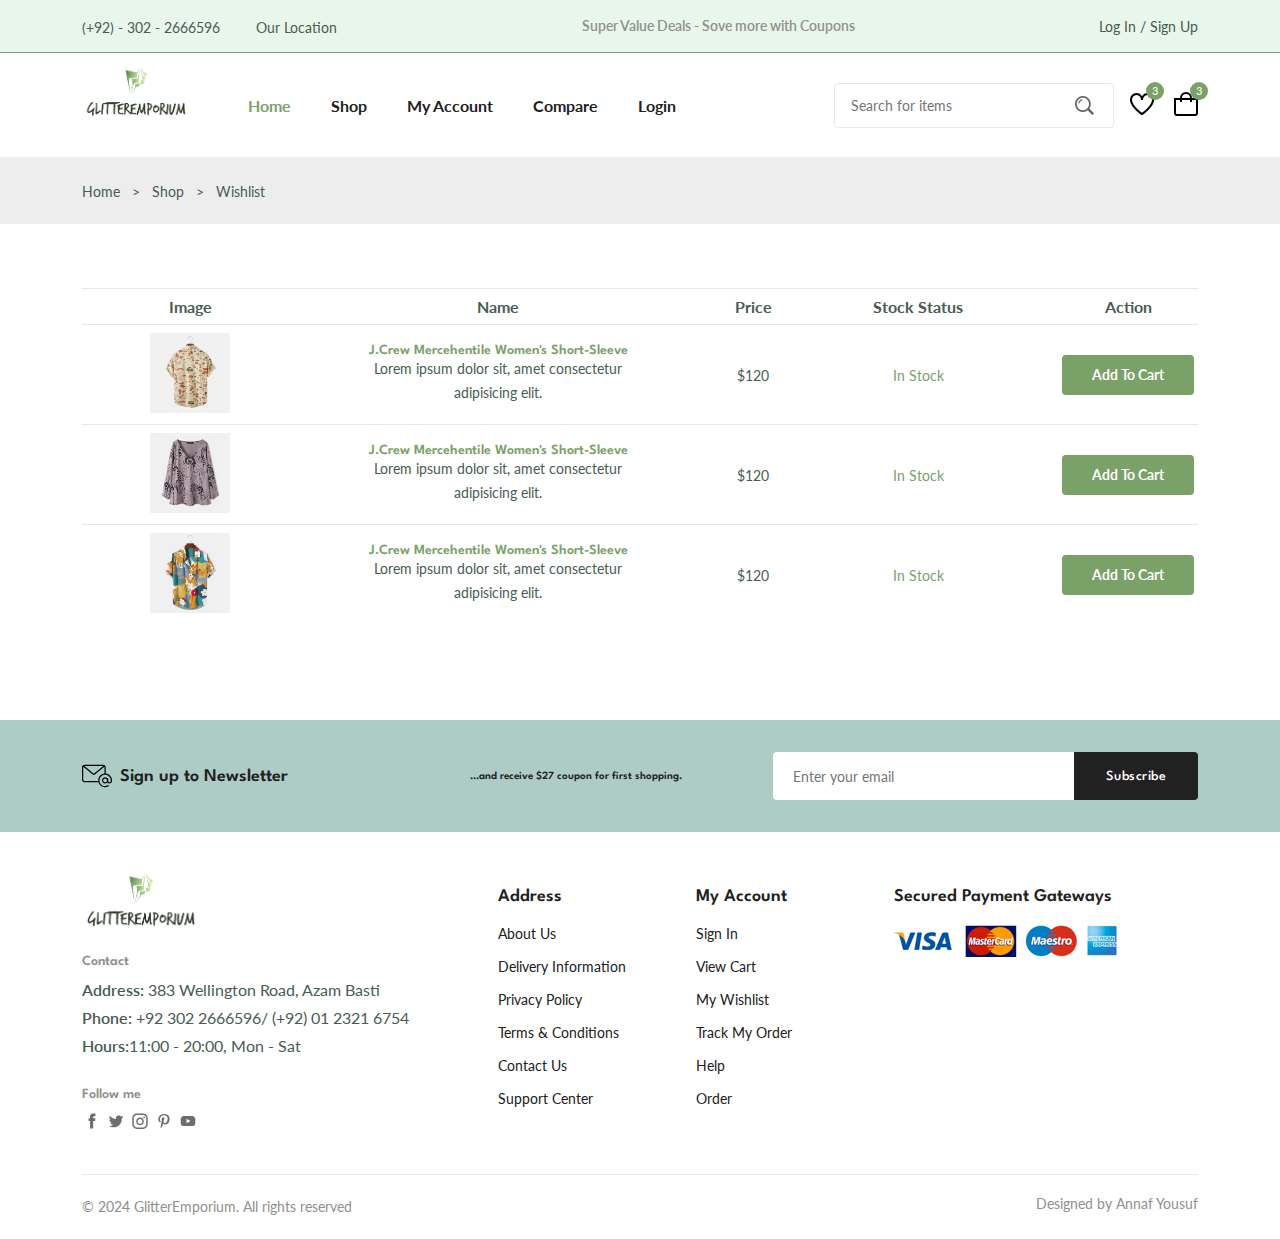
<file: wishlist.html>
<!DOCTYPE html>
<html lang="en">
  <head>
    <meta charset="UTF-8" />
    <meta name="viewport" content="width=device-width, initial-scale=1.0" />
  
    <!--=============== font-awesome ===============-->
    <link rel="stylesheet" href="https://cdnjs.cloudflare.com/ajax/libs/font-awesome/6.4.0/css/all.min.css"
      integrity="sha512-iecdLmaskl7CVkqkXNQ/ZH/XLlvWZOJyj7Yy7tcenmpD1ypASozpmT/E0iPtmFIB46ZmdtAc9eNBvH0H/ZpiBw=="
      crossorigin="anonymous" referrerpolicy="no-referrer" />
  
    <!--=============== SWIPER CSS ===============-->
    <link rel="stylesheet" href="https://cdn.jsdelivr.net/npm/swiper@10/swiper-bundle.min.css" />
  
  
    <!--=============== CSS ===============-->
    <link rel="stylesheet" href="assets/css/styles.css" />
  
    <title>GlitterEmporium-Ecommerce-Website</title>
  </head>
  <body>
    <!--=============== HEADER ===============-->
    <header class="header">
      <div class="header_top">
        <div class="header_container container">
          <div class="header_contact">
            <span>(+92) - 302 - 2666596</span>
  
            <span>Our Location</span>
          </div>
  
          <p class="header_alert-news">
            Super Value Deals - Sove more with Coupons
          </p>
  
          <a href="login-register.html" class="header_top-action">
            Log In / Sign Up
          </a>
        </div>
      </div>
  
      <nav class="nav container">
        <a href="index.html" class="nav_logo">
          <img src="assets/img/logo1.png" alt="" class="nav_logo_img">
        </a>
  
        <div class="nav_menu" id="nav-menu">
          <div class="nav_menu-top">
            <a href="index.html" class="nav_menu-logo">
              <img src="assets/img/logo1.png" alt="">
            </a>
  
            <div class="nav_close" id="nav-close">
              <i class="fa-solid fa-xmark"></i>
            </div>
          </div>
  
  
          <ul class="nav_list">
            <li class="nav_item">
              <a href="index.html" class="nav_link active-link">Home</a>
            </li>
  
            <li class="nav_item">
              <a href="shop.html" class="nav_link">Shop</a>
            </li>
  
            <li class="nav_item">
              <a href="accounts.html" class="nav_link">My Account</a>
            </li>
  
            <li class="nav_item">
              <a href="compare.html" class="nav_link">Compare</a>
            </li>
  
            <li class="nav_item">
              <a href="login-register.html" class="nav_link">Login</a>
            </li>
          </ul>
  
          <div class="header_search">
            <input type="text" placeholder="Search for items" class="form_input">
            <button class="search_btn">
              <img src="assets/img/search.png" alt="">
            </button>
          </div>
        </div>
  
        <div class="header_user-actions">
          <a href="wishlist.html" class="header_action-btn">
            <img src="assets/img/icon-heart.svg" alt="">
            <span class="count">3</span>
          </a>
  
          <a href="cart.html" class="header_action-btn">
            <img src="assets/img/icon-cart.svg" alt="">
            <span class="count">3</span>
          </a>
  
          <div class="header_action-btn nav_toggle" id="nav-toggle">
            <img src="assets/img/menu-burger.svg" alt="">
          </div>
        </div>
      </nav>
  
    </header>

    <!--=============== MAIN ===============-->
    <main class="main">
      <!--=============== BREADCRUMB ===============-->
      <section class="breadcrumb">
        <ul class="breadcrumb_list flex container">
          <li><a href="index.html" class="breadcrumb_link">Home</a></li>
          <li><span class="breadcrumb_link">></span></li>
          <li><span class="breadcrumb_link">Shop</span></li>
  
          <li><span class="breadcrumb_link">></span></li>
          <li><span class="breadcrumb_link">Wishlist</span></li>
        </ul>
      </section>

      <!--=============== WISHLIST ===============-->
      <section class="wishlist section-lg container">
        <div class="table_container">
          <table class="table">
            <tr>
              <th>Image</th>
              <th>Name</th>
              <th>Price</th>
              <th>Stock Status</th>
              <th>Action</th>
              <th>Remove</th>
            </tr>
  
            <tr>
              <td>
                <img src="assets/img/product-1-2.jpg" alt="" class="table_img">
              </td>
              <td>
                <h3 class="table_title">J.Crew Mercehentile Women's Short-Sleeve</h3>
                <p class="table_description">Lorem ipsum dolor sit, amet consectetur adipisicing elit.</p>
              </td>
  
              <td>
                <span class="table_price">$120</span>
              </td>
  
              <td> <span class="table_stock">In Stock</span></td>
  
              <td><a href="" class="btn btn btn-sm">Add To Cart</a></td>
  
              <td><i class="fa-solid fa-trash table_trash"></i></td>
  
            </tr>
  
            <tr>
              <td>
                <img src="assets/img/product-7-1.jpg" alt="" class="table_img">
              </td>
              <td>
                <h3 class="table_title">J.Crew Mercehentile Women's Short-Sleeve</h3>
                <p class="table_description">Lorem ipsum dolor sit, amet consectetur adipisicing elit.</p>
              </td>
  
              <td>
                <span class="table_price">$120</span>
              </td>
  
              <td> <span class="table_stock">In Stock</span></td>
  
              <td><a href="" class="btn btn btn-sm">Add To Cart</a></td>
  
              <td><i class="fa-solid fa-trash table_trash"></i></td>
  
            </tr>
  
            <tr>
              <td>
                <img src="assets/img/product-2-1.jpg" alt="" class="table_img">
              </td>
              <td>
                <h3 class="table_title">J.Crew Mercehentile Women's Short-Sleeve</h3>
                <p class="table_description">Lorem ipsum dolor sit, amet consectetur adipisicing elit.</p>
              </td>
  
              <td>
                <span class="table_price">$120</span>
              </td>
  
              <td> <span class="table_stock">In Stock</span></td>
  
              <td><a href="" class="btn btn btn-sm">Add To Cart</a></td>
  
              <td><i class="fa-solid fa-trash table_trash"></i></td>
            </tr>
          </table>
        </div>
      </section>

      <!--=============== NEWSLETTER ===============-->
      <section class="newsletter section">
        <div class="newsletter_container container grid">
          <h3 class="newsletter_title flex">
            <img src="assets/img/icon-email.svg" alt="" class="newsletter_icon">
            Sign up to Newsletter
          </h3>
          <p class="newsletter_discription">...and receive $27 coupon for first shopping.</p>
  
          <form action="" class="newsletter_form">
            <input type="text" placeholder="Enter your email" class="newsletter_input">
            <button type="submit" class="newsletter_btn">Subscribe</button>
          </form>
        </div>
      </section>
    </main>

    <!--=============== FOOTER ===============-->
    <footer class="footer container">
      <div class="footer_conainer grid">
        <div class="footer_content">
          <a href="index.html" class="footer_logo">
            <img src="assets/img/logo1.png" alt="" class="footer_logo-img">
          </a>
  
          <h4 class="footer_subtitle">Contact</h4>
  
          <p class="footer_description"><span>Address:</span> 383 Wellington Road, Azam Basti </p>
          <p class="footer_description"><span>Phone:</span> +92 302 2666596/ (+92) 01 2321 6754 </p>
          <p class="footer_description"><span>Hours:</span>11:00 - 20:00, Mon - Sat</p>
  
          <div class="footer_social">
            <h4 class="footer_subtitle">Follow me</h4>
  
            <div class="footer_social-links flex">
              <a href="">
                <img src="assets/img/icon-facebook.svg" alt="" class="footer_social-icon">
              </a>
  
              <a href="">
                <img src="assets/img/icon-twitter.svg" alt="" class="footer_social-icon">
              </a>
  
              <a href="">
                <img src="assets/img/icon-instagram.svg" alt="" class="footer_social-icon">
              </a>
  
              <a href="">
                <img src="assets/img/icon-pinterest.svg" alt="" class="footer_social-icon">
              </a>
  
              <a href="">
                <img src="assets/img/icon-youtube.svg" alt="" class="footer_social-icon">
              </a>
            </div>
          </div>
        </div>
  
        <div class="footer_content">
          <h3 class="footer_title">Address</h3>
          <ul class="footer_links">
            <li><a href="" class="footer_link">About Us</a></li>
            <li><a href="" class="footer_link">Delivery Information</a></li>
            <li><a href="" class="footer_link">Privacy Policy</a></li>
            <li><a href="" class="footer_link">Terms & Conditions</a></li>
            <li><a href="" class="footer_link">Contact Us</a></li>
            <li><a href="" class="footer_link">Support Center</a></li>
          </ul>
        </div>
  
        <div class="footer_content">
          <h3 class="footer_title">My Account</h3>
          <ul class="footer_links">
            <li><a href="" class="footer_link">Sign In</a></li>
            <li><a href="" class="footer_link">View Cart</a></li>
            <li><a href="" class="footer_link">My Wishlist</a></li>
            <li><a href="" class="footer_link">Track My Order</a></li>
            <li><a href="" class="footer_link">Help</a></li>
            <li><a href="" class="footer_link">Order</a></li>
          </ul>
        </div>
  
        <div class="footer_content">
          <h3 class="footer_title">Secured Payment Gateways</h3>
  
          <img src="assets/img/payment-method.png" alt="" class="payment_img">
        </div>
  
      </div>
  
      <div class="footer_bottom">
        <p class="copyright">&copy; 2024 GlitterEmporium. All rights reserved</p>
        <span class="designer">Designed by Annaf Yousuf</span>
      </div>
    </footer>

  <!--=============== SWIPER JS ===============-->
  <script src="https://cdn.jsdelivr.net/npm/swiper@10/swiper-bundle.min.js"></script>


  <!--=============== MAIN JS ===============-->
  <script src="assets/js/main.js"></script>
  </body>
</html>
</file>
<file: assets/css/styles.css>
/*=============== GOOGLE FONTS ===============*/
@import url('https://fonts.googleapis.com/css2?family=Lato:wght@400;700&family=Spartan:wght@400;500;600;700&display=swap');

/*=============== VARIABLES CSS ===============*/
:root {
  --header-height: 4rem;

  /*========== Colors ==========*/
  --firstt-color: hsl(102, 23%, 52%);
  --firstt-color-alt: hsl(129, 44%, 94%);
  --secondd-color: hsl(34, 94%, 87%);
  --titlee-color: hsl(0, 0%, 13%);
  --textt-color: hsl(154, 13%, 32%);
  --textt-color-light: hsl(60, 1%, 56%);
  --bodyy-color: hsl(0, 0%, 100%);
  --containerr-color: hsl(0, 0%, 93%);
  --borderr-color: hsl(129, 36%, 85%);
  --borderr-color-alt: hsl(113, 15%, 90%);

  /*========== Font and typography ==========*/
  --bodyy-font: 'Lato', sans-serif;
  --secondd-font: 'Spartan', sans-serif;
  --bigg-font-size: 3.5rem;
  --h11-font-size: 2.75rem;
  --h22-font-size: 2rem;
  --h33-font-size: 1.75rem;
  --h44-font-size: 1.375rem;
  --largee-font-size: 1.125rem;
  --normall-font-size: 1rem;
  --smalll-font-size: 0.875rem;
  --smallerr-font-size: 0.75rem;
  --tinyy-font-size: 0.6875rem;

  /*========== Font weight ==========*/
  --weightt-400: 400;
  --weightt-500: 500;
  --weightt-600: 600;
  --weightt-700: 700;

  /*========== Transition ==========*/
  --transitionn: cubic-bezier(0, 0, 0.05, 1);
}

/* Responsive typography */
@media screen and (max-width: 1200px) {
  :root {
    --bigg-font-size: 2.25rem;
    --h11-font-size: 2rem;
    --h22-font-size: 1.375rem;
    --h33-font-size: 1.25rem;
    --h44-font-size: 1.125rem;
    --largee-font-size: 1rem;
    --normall-font-size: 0.9375rem;
    --smalll-font-size: 0.8125rem;
    --smallerr-font-size: 0.6875rem;
    --tinyy-font-size: 0.625rem;
  }
}

/*=============== BASE ===============*/
* {
  margin: 0;
  padding: 0;
  box-sizing: border-box;

}

input,
textarea,
body {
  color: var(--textt-color);
  font-family: var(--bodyy-font);
  font-size: var(--normall-font-size);
  font-weight: var(--weightt-400);
}

body {
  background-color: var(--bodyy-color);
}

h1,
h2,
h3,
h4 {
  font-family: var(--secondd-font);
  color: var(--titlee-color);
  font-weight: var(--weightt-600);
}

ul {
  list-style: none;
}

a {
  text-decoration: none;
}

p {
  line-height: 1.5rem;
}

img {
  max-width: 100%;
}

button,
textarea,
input {
  background-color: transparent;
  border: none;
  outline: none;
}

table {
  width: 100%;
  border-collapse: collapse;
}

/*=============== REUSABLE CSS CLASSES ===============*/
.container {
  /* max-width: 1000px; */
  /* max-width: 1050px; */
  max-width: 90%;
  margin-inline: auto;
  padding-inline: .75rem;
}

.grid {
  display: grid;
  gap: 1.5rem;
}

.section {
  padding-block: 2rem;
}

.section-lg {
  padding-block: 4rem;
}

.section_title {
  font-size: var(--h44-font-size);
  margin-bottom: 1.4rem;
}

.section_title span {
  color: var(--firstt-color);
}

.form_input {
  border: 1px solid var(--borderr-color-alt);
  padding-inline: 1rem;
  height: 45px;
  border-radius: .25rem;
  font-size: var(--smalll-font-size);
}


.new_price {
  color: var(--firstt-color);
  font-weight: var(--weightt-600);
}

.old_price {
  color: var(--textt-color-light);
  font-size: var(--smalll-font-size);
  text-decoration: line-through;
}

.form {
  row-gap: 1rem;
}

.form_group {
  grid-template-columns: repeat(2, 1fr);
  gap: 1rem;
}

.textarea {
  height: 200px;
  padding-block: 1rem;
  resize: none;
}

/*=============== HEADER & NAV ===============*/

.header_top {
  background-color: var(--firstt-color-alt);
  border-bottom: 1px solid var(--firstt-color);
  padding-block: 0.875rem;
}

.header_container {
  display: flex;
  align-items: center;
  justify-content: space-between;
}

.header_contact span:first-child {
  margin-right: 2rem;
}

.header_contact span,
.header_alert-news,
.header_top-action {
  font-size: var(--smalll-font-size);
}

.header_alert-news {
  color: var(--textt-color-light);
  font-weight: var(--weightt-600);
}

.header_top-action {
  color: var(--textt-color);
}


.nav,
.nav_menu,
.nav_list,
.header_user-actions {
  display: flex;
  align-items: center;
}

.nav {
  height: calc(var(--header-height) + 2.5rem);
  justify-content: space-between;
  column-gap: 1rem;
}

.nav_logo img {
  width: 110px;
  margin-bottom: 20px;
}

.nav_menu {
  flex-grow: 1;
  margin-left: 2.5rem;
}

.nav_list {
  column-gap: 2.5rem;
  margin-right: auto;
}

.nav_link {
  color: var(--titlee-color);
  font-weight: var(--weightt-700);
  transition: all 0.2s var(--transitionn);
}

.header_search {
  width: 280px;
  position: relative;
}

.header_search .form_input {
  width: 100%;
}

.search_btn {
  position: absolute;
  top: 24%;
  right: 1.24rem;
  cursor: pointer;
}

.header_user-actions {
  column-gap: 1.25rem;
}

.header_action-btn {
  position: relative;
}

.header_action-btn img {
  width: 24px;
}

.header_action-btn .count {
  position: absolute;
  top: -0.625rem;
  right: -0.625rem;
  background-color: var(--firstt-color);
  color: var(--bodyy-color);
  height: 18px;
  width: 18px;
  line-height: 18px;
  border-radius: 50%;
  text-align: center;
  font-size: var(--tinyy-font-size);
}

.nav_menu-top,
.nav_toggle {
  display: none;
}

/* Active link */
.active-link,
.nav_link:hover {
  color: var(--firstt-color);
}

/*=============== HOME ===============*/
.home_container {
  grid-template-columns: 6fr 6fr;
  align-items: center;
}

.home_subtitle,
.home_description {
  font-size: var(--largee-font-size);
}

.home_subtitle {
  font-family: var(--secondd-color);
  font-weight: var(--weightt-600);
  margin-bottom: 1rem;
  display: block;
}

.home_title {
  font-size: var(--h11-font-size);
  font-weight: var(--weightt-700);
  line-height: 1.4;
}

.home_title span {
  color: var(--firstt-color);
  font-size: var(--h11-font-size);
}

.home_description {
  margin-block: .5rem 2rem;
}

.home_img {
  justify-self: flex-end;
}


/*=============== BUTTONS ===============*/
.btn {
  display: inline-block;
  background-color: var(--firstt-color);
  border: 2px solid var(--firstt-color);
  color: var(--bodyy-color);
  padding-inline: 1.75rem;
  height: 50px;
  line-height: 50px;
  border-radius: .25rem;
  font-family: var(--secondd-font);
  font-size: var(--smalll-font-size);
  font-weight: var(--weightt-700);
  transition: all 0.4s var(--transitionn);
}

.btn:hover {
  background-color: transparent;
  cursor: pointer;
  color: var(--firstt-color);
}

.btn-md,
.btn-sm {
  font-family: var(--bodyy-font);
}

.btn-md {
  height: 45px;
  line-height: 42px;
}

.btn-sm {
  height: 40px;
  line-height: 36px;
}

.flex {
  display: flex;
  align-items: center;
  column-gap: 0.5rem;
}


/*=============== CATEGORIES ===============*/
.categories {
  overflow: hidden;
}

.category_item {
  text-align: center;
  border: 1px solid var(--borderr-color);
  padding: .625rem .625rem 1.25rem;
  border-radius: 1.25rem;
}

.category_img {
  border-radius: 0.75rem;
  margin-bottom: 1.25rem;
}

.category_title {
  color: var(--textt-color);
  font-size: var(--smalll-font-size);
}

/* Swiper class */
.swiper {
  overflow: initial;
}

.swiper-button-next::after,
.swiper-button-prev::after {
  content: '';

}

.swiper-button-next,
.swiper-button-prev {
  top: -1.875rem;
  background-color: var(--firstt-color-alt);
  border: 1px solid var(--borderr-color);
  width: 30px;
  height: 30px;
  border-radius: 50%;
  color: var(--firstt-color);
  font-size: var(--tinyy-font-size);
}

.swiper-button-prev {
  left: initial;
  right: 2.5rem;
}

.swiper-button-next {
  right: 0;
}

/*=============== PRODUCTS ===============*/
.tab_btns {
  display: flex;
  column-gap: 0.75rem;
  margin-bottom: 2rem;
}

.tab_btn {
  background-color: var(--containerr-color);
  color: var(--titlee-color);
  padding: 1rem 1.2rem 0.875rem;
  border-radius: 0.25rem;
  font-family: var(--secondd-font);
  font-size: var(--smalll-font-size);
  font-weight: var(--weightt-600);
  cursor: pointer;
}

.products_container {
  grid-template-columns: repeat(4, 1fr);
}

.product_item {
  border: 1px solid var(--borderr-color);
  border-radius: 1.5rem;
  transition: all 0.2s var(--transitionn);
}

.product_banner {
  padding: 0.625rem 0.75rem 0.75rem;
}

.product_banner,
.product_images {
  position: relative;
}

.product_images {
  display: block;
  overflow: hidden;
  border-radius: 1.25rem;
}

.product_img {
  vertical-align: middle;
  transition: all 1.5s var(--transitionn);
}


.product_item:hover .product_img {
  transform: scale(1.1);
}

.product_img.hover {
  position: absolute;
  top: 0;
  left: 0;
}

.product_actions {
  position: absolute;
  top: 50%;
  left: 50%;
  transform: translate(-50%, -50%);
  display: flex;
  column-gap: 0.5rem;
  transition: all 0.2s var(--transitionn);
}

.action_btn {
  width: 40px;
  height: 40px;
  line-height: 42px;
  text-align: center;
  border-radius: 50%;
  background-color: var(--firstt-color-alt);
  border: 1px solid var(--borderr-color);
  color: var(--textt-color);
  font-size: var(--smalll-font-size);
  position: relative;
}

.action_btn::before,
.action_btn::after {
  position: absolute;
  left: 50%;
  transform: translateX(-50%);
  transition: all 0.3s cubic-bezier(0.71, 1.7, 0.77, 1.24);
}

.action_btn::before {
  content: '';
  top: -2px;
  border: 0.5rem solid transparent;
  border-top-color: var(--firstt-color);
}

.action_btn::after {
  content: attr(aria-label);
  bottom: 100%;
  background-color: var(--firstt-color);
  color: var(--bodyy-color);
  font-size: var(--tinyy-font-size);
  white-space: nowrap;
  padding-inline: 0.625rem;
  border-radius: 0.25rem;
  line-height: 2.58;
}

.product_badge {
  position: absolute;
  left: 1.25rem;
  top: 1.25rem;
  background-color: var(--firstt-color);
  color: var(--bodyy-color);
  padding: 0.25rem 0.625rem;
  border-radius: 2.5rem;
  font-size: var(--tinyy-font-size);
}

.product_badge.light-pink {
  background-color: hsl(341, 100%, 73%);
}

.product_badge.light-green {
  background-color: hsl(155, 20%, 67%);
}

.product_badge.light-orange {
  background-color: hsl(24, 100%, 73%);
}

.product_badge.light-blue {
  background-color: hsl(202, 53%, 76%);
}

.product_content {
  padding: 0 1.25rem 1.125rem;
  position: relative;
}

.product_category {
  color: var(--textt-color-light);
  font-size: var(--smallerr-font-size);
}

.product_title {
  font-size: var(--normall-font-size);
  margin-block: 0.75rem 0.5rem;
}

.product_rating {
  color: hsl(42, 100%, 50%);
  font-size: var(--smallerr-font-size);
  margin-bottom: 0.75rem;
}

.product_price .new_price {
  font-size: var(--largee-font-size);
}

.cart_btn {
  position: absolute;
  bottom: 1.6rem;
  right: 1.25rem;
}

/* Active Tab */
.tab_btn.active-tab {
  color: var(--firstt-color);
  background-color: var(--secondd-color);
}

.tab_item:not(.active-tab) {
  display: none;
}

/* Product Hover */
.product_img.hover,
.product_actions,
.action_btn::before,
.action_btn::after,
.product_item:hover .product_img.default {
  opacity: 0;
}

.product_item:hover {
  box-shadow: 0 0 10px hsla(0, 0%, 0%, 0.1);
}

.product_item:hover .product_img.hover,
.product_item:hover .product_actions,
.action_btn:hover::before,
.action_btn:hover::after {
  opacity: 1;
}

.action_btn:hover::before,
.action_btn:hover::after {
  transform: translateX(-50%) translateY(-0.5rem);
}

.action_btn:hover {
  background-color: var(--firstt-color);
  border-color: var(--firstt-color);
  color: var(--bodyy-color);
}

/*=============== DEALS ===============*/
.deals_container {
  grid-template-columns: repeat(2, 1fr);
}

.deals_item:nth-child(1) {
  background-image: url(../img/deals-1.jpg);
}

.deals_item:nth-child(2) {
  background-image: url(../img/deals-2.png);
}

.deals_item {
  padding: 3rem;
  background-size: cover;
  background-position: center;
  display: flex;
  flex-direction: column;
  row-gap: 1.5rem;
}

.deals_brand {
  color: var(--firstt-color);
  font-size: var(--h33-font-size);
  margin-bottom: 0.25rem;
}

.deals_category {
  font-family: var(--secondd-font);
  font-size: var(--smalll-font-size);
}

.deals_title {
  max-width: 240px;
  font-size: var(--largee-font-size);
  font-weight: var(--weightt-400);
  line-height: 1.3;
}

.deals_price .new_price,
.deals_price .old_price {
  font-size: var(--largee-font-size);
}

.deals_price .new_price {
  color: hsl(352, 100%, 60%);
}

.deals_countdown-text {
  margin-bottom: 0.25rem;
}

.countdown {
  display: flex;
  column-gap: 1.5rem;
}

.countdown_amount {
  position: relative;
}

.countdown_amount::after {
  content: ':';
  color: var(--titlee-color);
  font-size: var(--largee-font-size);
  position: absolute;
  right: -25%;
  top: 20%;
}

.countdown_period {
  background-color: var(--firstt-color);
  color: var(--bodyy-color);
  width: 60px;
  height: 50px;
  line-height: 50px;
  text-align: center;
  border-radius: 0.25rem;
  font-size: var(--largee-font-size);
  font-weight: var(--weightt-600);
  margin-bottom: 0.5rem;
}

.unit {
  font-size: var(--smalll-font-size);
  text-align: center;
  display: block;
}

.deals_btn .btn {
  background-color: transparent;
  color: var(--firstt-color);
}



/*=============== NEW ARRIVALS ===============*/
.new__arrivals {
  overflow: hidden;
}

/*=============== SHOWCASE ===============*/
.showcase_container {
  grid-template-columns: repeat(3, 1fr);
}

.showcase_wrapper .section_title {
  font-size: var(--normall-font-size);
  border-bottom: 1px solid var(--borderr-color-alt);
  padding: 0.75rem;
  margin-bottom: 2rem;
  position: relative;
}

.showcase_wrapper .section_title::before {
  content: '';
  position: absolute;
  left: 0;
  bottom: -1.3px;
  width: 50px;
  height: 2px;
  background-color: var(--firstt-color);
}

.showcase_item {
  display: flex;
  align-items: center;
  column-gap: 1.5rem;
}

.showcase_item:not(:last-child) {
  margin-bottom: 1.5rem;
}

.showcase_img {
  width: 86px;
}

.showcase_content {
  width: calc(100% - 110px);
}

.showcase_title {
  font-size: var(--smalll-font-size);
  font-weight: var(--weightt-500);
  white-space: nowrap;
  overflow: hidden;
  text-overflow: ellipsis;
  margin-bottom: 0.5rem;
}


/*=============== NEWSLETTER ===============*/
.newsletter {
  background-color: hsl(166, 23%, 74%);
}

.home_newsletter {
  margin-top: 2rem;
}

.newsletter_container {
  grid-template-columns: repeat(2, 3.5fr) 5fr;
  align-items: center;
  column-gap: 3rem;
}

.newsletter_title {
  column-gap: 1;
  font-size: var(--largee-font-size);
}

.newsletter_icon {
  width: 30px;
}

.newsletter_discription {
  color: var(--titlee-color);
  font-family: var(--secondd-font);
  font-size: 11px;
  font-weight: var(--weightt-600);
  text-align: center;
}

.newsletter_form {
  display: flex;
}

.newsletter_input,
.newsletter_btn {
  font-size: var(--smalll-font-size);
}

.newsletter_input {
  background-color: var(--bodyy-color);
  padding-inline: 1.25rem;
  width: 100%;
  height: 48px;
  border-radius: 0.25rem 0 0 0.25rem;
}

.newsletter_btn {
  background-color: var(--titlee-color);
  color: var(--bodyy-color);
  padding-inline: 2rem;
  border-radius: 0 0.25rem 0.25rem 0;
  font-family: var(--secondd-font);
  font-weight: var(--weightt-500);
  letter-spacing: 0.5px;
  cursor: pointer;
  transition: all 0.3s var(--transitionn);
}

.newsletter_btn:hover {
  background-color: var(--firstt-color);
}

/*=============== FOOTER ===============*/
.footer_conainer {
  grid-template-columns: 4.5fr repeat(2, 2fr) 3.5fr;
  padding-block: 2.5rem;
}

.footer_logo-img {
  width: 120px;
}

.footer_subtitle {
  color: var(--textt-color-light);
  font-size: var(--smalll-font-size);
  margin-block: 1.25rem 0.625rem;
}

.footer_description {
  margin-bottom: 0.25rem;
}

.footer_description span {
  font-weight: var(--weightt-600);
}

.footer_social .footer_subtitle {
  margin-top: 1.875rem;
}

.footer_social-links {
  column-gap: 0.25rem;
}

.footer_social-icon {
  width: 20px;
  opacity: 0.7;
}

.footer_title {
  font-size: var(--largee-font-size);
  margin-block: 1rem 1.25rem;
}

.footer_link {
  color: var(--titlee-color);
  font-size: var(--smalll-font-size);
  margin-bottom: 1rem;
  display: block;
  transition: all 0.3s var(--transitionn);
}

.footer_link:hover {
  color: var(--firstt-color);
  margin-left: 0.25rem;
}

.footer_bottom {
  display: flex;
  justify-content: space-between;
  padding-block: 1.25rem;
  border-top: 1px solid var(--borderr-color-alt);
}

.copyright,
.designer {
  color: var(--textt-color-light);
  font-size: var(--smalll-font-size);
}

/*=============== BREADCRUMBS ===============*/
.breadcrumb {
  background-color: var(--containerr-color);
  padding-block: 1.5rem;
}

.breadcrumb_list {
  column-gap: 0.75rem;
}

.breadcrumb_link {
  color: var(--textt-color);
  font-size: var(--smalll-font-size);
}

/*=============== SHOP ===============*/
.total_products {
  margin-bottom: 2.5rem;
}

.total_products span {
  color: var(--firstt-color);
  font-weight: var(--weightt-600);
}

.pagination {
  display: flex;
  column-gap: 0.625rem;
  margin-top: 2.75rem;
}

.pagination_link {
  display: inline-block;
  width: 35px;
  height: 35px;
  line-height: 35px;
  text-align: center;
  border-radius: 0.25rem;
  color: var(--textt-color);
  font-size: var(--smalll-font-size);
  font-weight: var(--weightt-700);
  transition: all 0.15s var(--transitionn);
}

.pagination_link.active,
.pagination_link:hover {
  background-color: var(--firstt-color);
  color: var(--bodyy-color);
}

.pagination_link.icon {
  border-top-right-radius: 50%;
  border-bottom-right-radius: 50%;
}

/*=============== DETAILS ===============*/
.details_container {
  grid-template-columns: 5.5fr 6.5fr;
}

.details_img {
  margin-bottom: 0.5rem;
}

.details_small-images {
  grid-template-columns: repeat(4, 1fr);
  column-gap: 0.625rem;
}

.details_small-img {
  cursor: pointer;
}

.details_title {
  font-size: var(--h22-font-size);
}

.details_brand {
  font-size: var(--smalll-font-size);
  margin-block: 1rem;
}

.deals_brand span {
  color: var(--firstt-color);
}

.details_price {
  border-top: 1px solid var(--borderr-color-alt);
  border-bottom: 1px solid var(--borderr-color-alt);
  padding-block: 1rem;
  column-gap: 1rem;
}

.details_price .new_price {
  font-size: var(--h22-font-size);
}

.details_price .old_price {
  font-size: var(--normall-font-size);
  font-weight: var(--weightt-500);
}

.short_description {
  margin-block: 1rem 2rem;
}

.list_item,
.meta_list {
  font-size: var(--smalll-font-size);
  margin-bottom: 0.75rem;
}

.details_color,
.details_size {
  column-gap: 0.75rem;
}

.details_color {
  margin-block: 2rem 1.5rem;
}

.details_size {
  margin-bottom: 2.5rem;
}


.details_color-title,
.details_size-title {
  font-size: var(--smalll-font-size);
  font-weight: var(--weightt-600);
}

.color_list,
.size_list {
  display: flex;
  column-gap: 0.25rem;
}

.color_link {
  width: 26px;
  height: 26px;
  border-radius: 50%;
  display: block;
}

.size_link {
  border: 1px solid var(--borderr-color-alt);
  padding: 0.375rem 0.75rem 0.5rem;
  color: var(--textt-color);
  font-size: var(--smalll-font-size);
}

.size-active {
  background-color: var(--firstt-color);
  color: var(--bodyy-color);
}

.details_action {
  display: flex;
  column-gap: 0.375rem;
  margin-bottom: 3.25rem;
}

.quantity,
.details_action-btn {
  border: 1px solid var(--borderr-color-alt);
  font-size: var(--smalll-font-size);
}

.quantity {
  max-width: 80px;
  padding-block: 0.5rem;
  padding-inline: 1rem 0.5rem;
  border-radius: 0.25rem;
}

.details_action-btn {
  color: var(--textt-color);
  line-height: 40px;
  padding-inline: 0.75rem;
}

.details_meta {
  border-top: 1px solid var(--borderr-color-alt);
  padding-top: 1rem;
}

/*=============== DETAILS INFO & REVIEWS ===============*/
.detail_tabs {
  display: flex;
  column-gap: 1.75rem;
  margin-bottom: 3rem;
}

.detail_tab {
  font-family: var(--secondd-font);
  font-size: var(--largee-font-size);
  font-weight: var(--weightt-600);
  cursor: pointer;
}

.detail_tab.active-tab {
  color: var(--firstt-color);
}

.details_tab-content:not(.active-tab) {
  display: none;
}

.info_table tr th,
.info_table tr td {
  border: 1px solid var(--borderr-color-alt);
  padding: 0.625rem 1.25rem;
}

.info_table tr th {
  font-weight: var(--weightt-500);
  text-align: left;
}

.info_table tr td {
  color: var(--textt-color-light);
}

.reviews_container {
  padding-bottom: 3rem;
  row-gap: 1.25rem;
}

.review_single {
  border-bottom: 1px solid var(--borderr-color-alt);
  padding-bottom: 1.25rem;
  display: flex;
  align-items: flex-start;
  column-gap: 1.5rem;
}

.review_single:last-child {
  padding-bottom: 3rem;
}

.review_img {
  width: 70px;
  border-radius: 50%;
  margin-bottom: 0.5rem;
}

.review_title {
  font-size: var(--tinyy-font-size);
}

.review_data {
  width: calc(100% - 94px);
}

.review_description {
  margin-bottom: 0.5rem;
}

.review_rating {
  color: hsl(42, 100%, 50%);
  margin-bottom: 0.25rem;
}

.review_rating,
.review_date {
  font-size: var(--smalll-font-size);
}

.review_form-title {
  font-size: var(--largee-font-size);
  margin-bottom: 1rem;
}

.rate_product {
  margin-bottom: 2rem;
}

/*=============== CART ===============*/
.table_container {
  overflow-x: auto;
}

.table {
  table-layout: fixed;
  margin-bottom: 2rem;
}

.table tr {
  border-top: 1px solid var(--borderr-color-alt);
}

.table tr:last-child {
  border-bottom: 1p solid var(--borderr-color-alt);
}

.table tr th:nth-child(1),
.table tr td:nth-child(1) {
  width: 216px;
}

.table tr th:nth-child(2),
.table tr td:nth-child(2) {
  width: 400px;
}

.table tr th:nth-child(3),
.table tr td:nth-child(3) {
  width: 110px;
}

.table tr th:nth-child(4),
.table tr td:nth-child(4) {
  width: 220px;
}

.table tr th:nth-child(5),
.table tr td:nth-child(5) {
  width: 200px;
}

.table tr th:nth-child(6),
.table tr td:nth-child(6) {
  width: 154px;
}

.table_img {
  width: 80px;
}

.table tr th,
.table tr td {
  padding: 0.5rem;
  text-align: center;
}

.table_title,
.table_description,
.table_price,
.table_subtotal,
.table_trash,
.table_stock {
  font-size: var(--smalll-font-size);
}

.table_title,
.table_stock {
  color: var(--firstt-color);
}

.table_description {
  max-width: 250px;
  margin-inline: auto;
}

.table_trash {
  color: var(--textt-color-light);
}

.cart_actions {
  display: flex;
  justify-content: flex-end;
  gap: 0.75rem;
  margin-top: 1.5rem;
}

.divider {
  position: relative;
  text-align: center;
  margin-block: 3rem;
}

.divider::before {
  content: '';
  position: absolute;
  top: 50%;
  left: 0;
  width: 100%;
  border-top: 2px solid var(--borderr-color-alt);
}

.divider i {
  color: var(--textt-color-light);
  background-color: var(--bodyy-color);
  font-size: 1.25rem;
  padding-inline: 1.25rem;
  position: relative;
  z-index: 10;
}

.cart_group {
  grid-template-columns: repeat(2, 1fr);
  align-items: flex-start;
}

.cart_shipping .section_title,
.cart_coupon .section_title,
.cart_total .section_title {
  font-size: var(--largee-font-size);
  margin-bottom: 1rem;
}

.cart_coupon {
  margin-top: 3rem;
}

.coupon_form .form_group {
  align-items: center;
}

.cart_total {
  border: 1px solid var(--borderr-color-alt);
  border-radius: 0.25rem;
  padding: 1.75rem;
}

.cart_total-table {
  margin-bottom: 1rem;
}

.cart_total-table tr td {
  border: 1px solid var(--borderr-color-alt);
  padding: 0.75rem 0.5rem;
  width: 50%;
}

.cart_total-title {
  font-size: var(--smalll-font-size);
}

.cart_total-price {
  color: var(--firstt-color);
  font-weight: var(--weightt-700);
}

.cart_total .btn {
  display: inline-flex;
}

/*=============== CART OTHERS ===============*/

/*=============== WISHLIST ===============*/

/*=============== CHECKOUT ===============*/
.checkout_container {
  grid-template-columns: repeat(2, 1fr);
}

.checkout_group:nth-child(2) {
  border: 1px solid var(--borderr-color-alt);
  padding: 2rem;
  border-radius: 0.5rem;
}

.checkout_group .section_title {
  font-size: var(--largee-font-size);
}

.checkout_title {
  font-size: var(--smalll-font-size);
}

.order_table tr th,
.order_table tr td {
  border: 1px solid var(--borderr-color-alt);
  padding: 0.5rem;
  text-align: center;
}

.order_table tr th {
  color: var(--titlee-color);
  font-size: var(--smalll-font-size);
}

.order_img {
  width: 80px;
}

.table_quantity,
.order_subtitle {
  font-size: var(--smalll-font-size);
}

.order_grand-total {
  color: var(--firstt-color);
  font-size: var(--largee-font-size);
  font-weight: var(--weightt-700);
}

.payment_methods {
  margin-block: 2.5rem 2.75rem;
}

.payment_title {
  margin-bottom: 1.5rem;
}

.payment_option {
  margin-bottom: 1rem;
}

.payment_input {
  accent-color: var(--firstt-color);
}

.payment_label {
  font-size: var(--smalll-font-size);
}


/*=============== COMPARE ===============*/
.compare_table tr th,
.compare_table tr td {
  padding: 0.5rem;
  border: 1px solid var(--borderr-color-alt);
}

.compare_table tr th {
  color: var(--textt-color-light);
  font-size: var(--smalll-font-size);
}

.compare_table tr td {
  text-align: center;
}

.compare_colors {
  justify-content: center;
}

.table_weight,
.table_dimension {
  font-size: var(--smalll-font-size);
}

/*=============== LOGIN & REGISTER ===============*/
.login-register_container {
  grid-template-columns: repeat(2, 1fr);
  align-items: flex-start;
}

.login,
.register {
  border: 1px solid var(--borderr-color-alt);
  padding: 2rem;
  border-radius: 0.5rem;
}

/*=============== ACCOUNTS ===============*/
.accounts_container {
  grid-template-columns: 4fr 8fr;
}

.tab_content:not(.active-tab) {
  display: none;
}

.account_tabs {
  border: 1px solid var(--borderr-color-alt);
  border-radius: 0.25rem;
}

.account_tab {
  padding: 1rem 2rem;
  color: var(--titlee-color);
  font-size: var(--smalll-font-size);
  display: flex;
  align-items: center;
  column-gap: 0.625rem;
  cursor: pointer;
}

.account_tab.active-tab {
  background-color: var(--firstt-color);
  color: var(--bodyy-color);
}

.account_tab:not(:last-child) {
  border-bottom: 1px solid var(--borderr-color-alt);
}

.tab_content {
  border: 1px solid var(--borderr-color-alt);
}

.tab_header {
  background-color: var(--containerr-color);
  border-bottom: 1px solid var(--borderr-color-alt);
  padding: 1rem;
  font-size: var(--smalll-font-size);
}

.tab_body {
  padding: 1rem;
}

.placed_order-table tr th {
  color: var(--titlee-color);
  text-align: left;
}

.placed_order-table tr th,
.placed_order-table tr td {
  border: 1px solid var(--borderr-color-alt);
  padding: 0.5rem;
  font-size: var(--smalll-font-size);
}

.view_order,
.edit {
  color: var(--firstt-color);
}

.address {
  font-style: normal;
  font-size: var(--smalll-font-size);
  line-height: 1.5rem;
}

.city {
  margin-bottom: 0.25rem;
}

.edit {
  font-size: var(--smalll-font-size);
}

/*=============== BREAKPOINTS ===============*/
/* For large devices */
@media screen and (max-width: 1400px) {
  .container {
    max-width: 1140px;
  }

  .products_container,
  .showcase_container {
    grid-template-columns: repeat(3, 1fr);
  }

  .accounts_container {
    grid-template-columns: 3fr 9fr;
  }

}

@media screen and (max-width: 1200px) {
  .container {
    max-width: 960px;
  }

  .nav {
    height: calc(var(--header-height) + 1.5rem);
  }

  .nav_logo_img {
    margin-top: 10px;
  }

  .nav_logo_img {
    width: 115px;
  }

  .nav_menu {
    position: fixed;
    right: -100%;
    top: 0;
    max-width: 400px;
    width: 100%;
    height: 100%;
    padding: 1.25rem 2rem;
    background-color: var(--bodyy-color);
    z-index: 100;
    flex-direction: column;
    align-items: flex-start;
    row-gap: 2rem;
    box-shadow: 0 0 15px hsla(0, 0%, 0%, 0.1);
    transition: all 0.25s var(--transitionn);
  }

  .show-menu {
    right: 0;
  }

  .nav_list {
    order: 1;
    flex-direction: column;
    align-items: flex-start;
    row-gap: 1.5rem;
  }

  .nav_link {
    font-size: var(--largee-font-size);
  }

  .header_search .form_input {
    border-color: var(--firstt-color);
  }

  .header_search {
    width: 100%;
  }

  .nav_menu-top,
  .nav_toggle {
    display: flex;
  }

  .nav_menu-top {
    align-items: center;
    justify-content: space-between;
    width: 100%;
    margin-bottom: 1.25rem;
  }

  .nav_menu-logo img {
    width: 100px;
  }

  .nav-close {
    font-size: var(--h22-font-size);
    line-height: 1rem;
  }

  .fa-xmark {
    cursor: pointer;
  }

  .nav_toggle {
    cursor: pointer;
  }

  .header_action-btn img {
    width: 21px;
  }

  .home_container {
    grid-template-columns: 5.5fr 6.5fr;
  }

  .countdown {
    column-gap: 1rem;
  }

  .countdown_period {
    width: 36px;
    height: 36px;
    line-height: 36px;
  }

  .countdown_amount::after {
    right: -30%;
    top: 14%;
  }

  .swiper-button-next,
  .swiper-button-prev {
    top: -28px;
    width: 26px;
    height: 26px;
  }

  .swiper-button-prev {
    right: 36px;
  }

  .account_tab {
    padding: 0.75rem 1rem;
  }

  .checkout_group:nth-child(2) {
    padding: 1.5rem;
  }

  .details_brand {
    margin-block: 0.75rem;
  }

  .details_price {
    padding-block: 0.75rem;
  }

  .short_description {
    margin-bottom: 1.5rem;
  }

  .details_color {
    margin-block: 1.75rem 1.25rem;
  }

  .details_size {
    margin-bottom: 2.25rem;
  }

  .color_link {
    width: 22px;
    height: 22px;
  }

  .size_link {
    padding: 0.375rem 0.625rem;
  }

  .details_action {
    margin-bottom: 2.75rem;
  }
}

/* For medium devices */
@media screen and (max-width: 992px) {
  .container {
    max-width: 740px;
  }

  .newsletter_container,
  .deals_container,
  .checkout_container,
  .accounts_container,
  .cart_group {
    grid-template-columns: 1fr;
  }

  .cart_group {
    row-gap: 2.75rem;
  }

  .btn {
    height: 45px;
    line-height: 45px;
  }

  .btn-md {
    height: 42px;
    line-height: 39px;
  }

  .btn-sm {
    height: 38px;
    line-height: 35px;
  }

  .newsletter_discription {
    display: none;
  }

  .products_container,
  .showcase_container,
  .footer_conainer,
  .details_container {
    grid-template-columns: repeat(2, 1fr);
  }

  .login,
  .register {
    padding: 1.25rem;
  }

  .table tr th:nth-child(1),
  .table tr td:nth-child(1) {
    width: 140px;
  }

  .table tr th:nth-child(2),
  .table tr td:nth-child(2) {
    width: 330px;
  }

  .table tr th:nth-child(3),
  .table tr td:nth-child(3) {
    width: 80px;
  }

  .table tr th:nth-child(4),
  .table tr td:nth-child(4) {
    width: 160px;
  }

  .table tr th:nth-child(5),
  .table tr td:nth-child(5) {
    width: 160px;
  }

  .table tr th:nth-child(6),
  .table tr td:nth-child(6) {
    width: 100px;
  }

}

@media screen and (max-width: 768px) {
  .container {
    max-width: 540px;
  }

  .header_top {
    display: none;
  }

  .home_container {
    grid-template-columns: 1fr;
  }

  .products_container,
  .showcase_container,
  .footer_conainer,
  .login-register_container,
  .details_container {
    grid-template-columns: 100%;
  }

  .tab_header,
  .tab_body {
    padding: 0.75rem;
  }

  .compare_table tr td {
    display: block;
  }
}

/* For small devices */
@media screen and (max-width: 576px) {
  .category_item {
    padding-bottom: 1rem;
  }

  .category_img {
    margin-bottom: 1rem;
  }

  .deals_item,
  .checkout_group:nth-child(2) {
    padding: 1.25rem;
  }

  .pagination {
    column-gap: 0.5rem;
    margin-top: 2.5rem;
  }

  .pagination_link {
    width: 30px;
    height: 30px;
    line-height: 30px;
  }
  .placed_order-table th,
  .order_table tr th {
    display: none;
  }
  .placed_order-table tr td,
  .order_table tr td,
  .info_table tr th,
  .info_table tr td {
    display: block;
  }
  .form_group {
    grid-template-columns: 1fr;
  }
  .cart_total {
    padding: 1.25rem;
  }
  .payment_methods {
    margin-block: 2.25rem 2.5rem;
  }
  .detail_tabs {
    column-gap: 1.25rem;
    margin-bottom: 2.5rem;
  }
  .review_single {
    column-gap: 1rem;
  }
  .footer_title{
    margin-top: 0.25rem;
  }
  .footer_bottom {
    flex-direction: column;
    align-items: center;
  }
}
</file>
